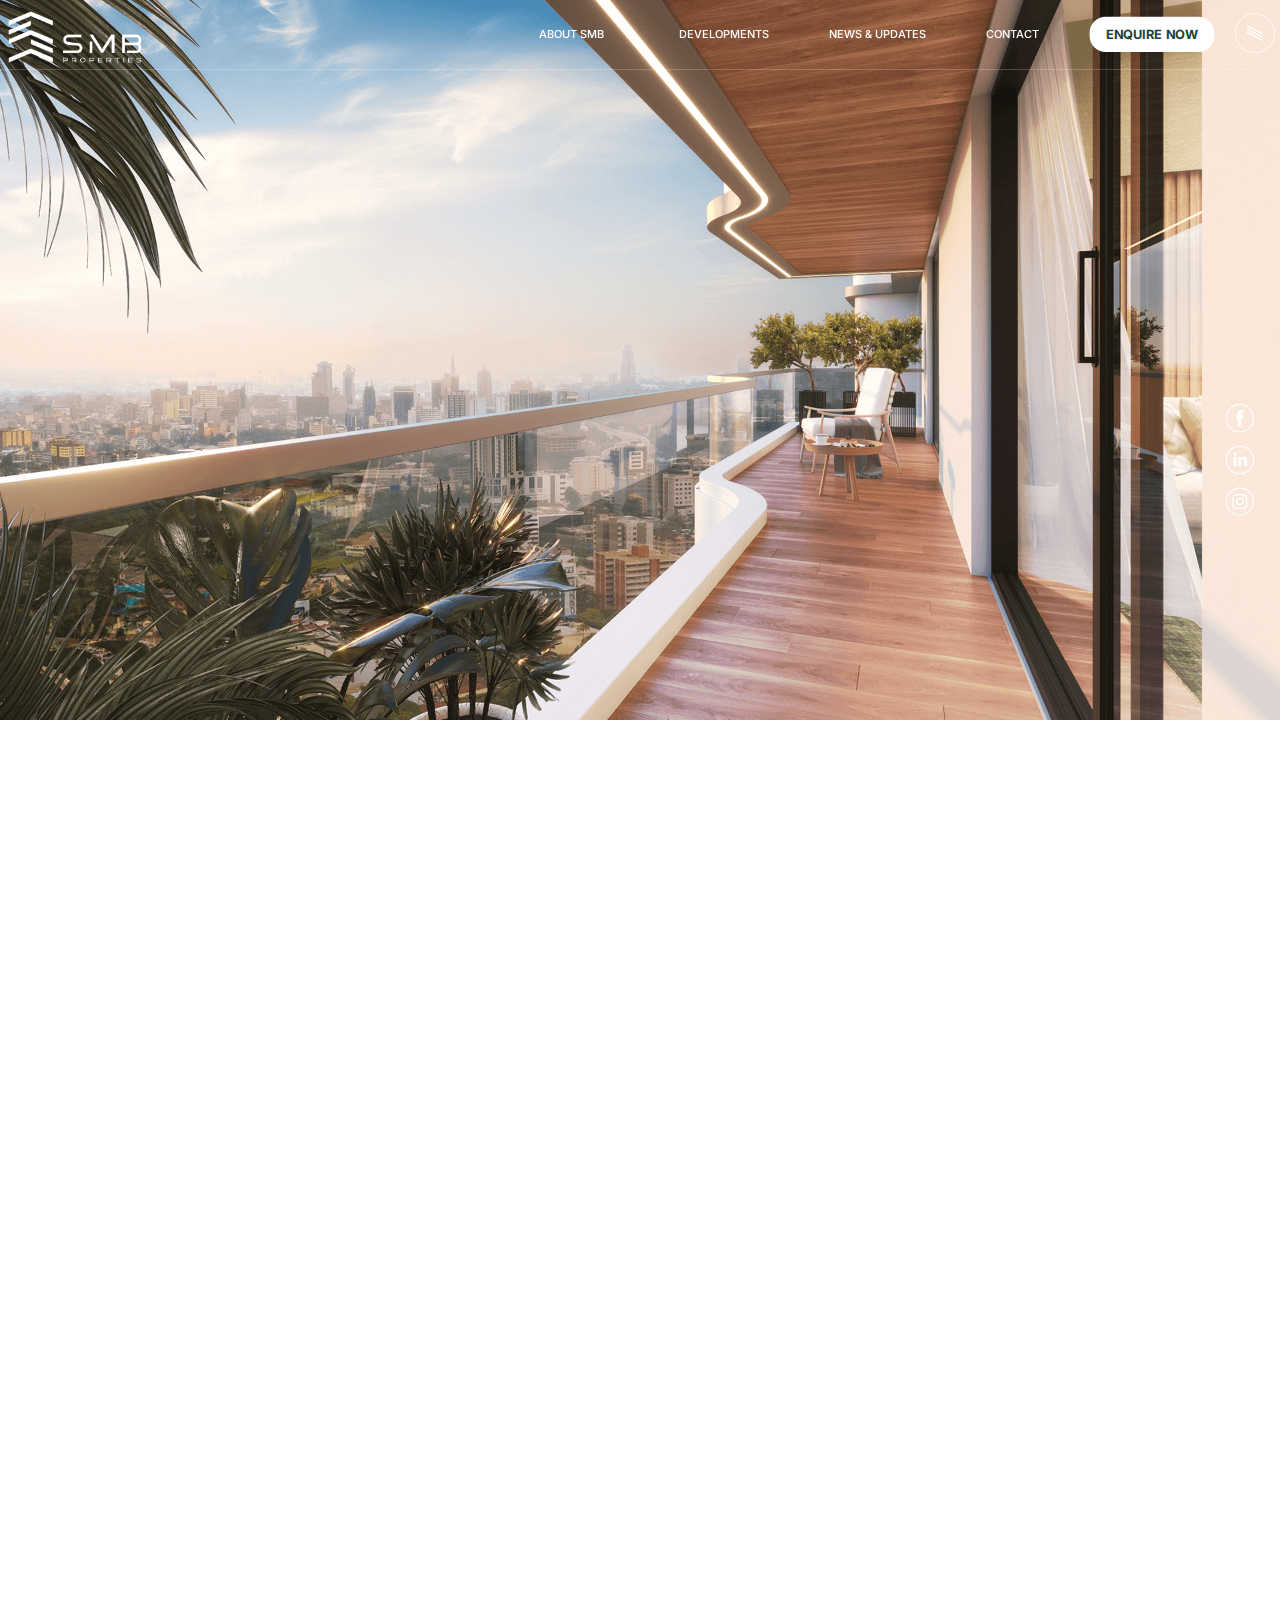
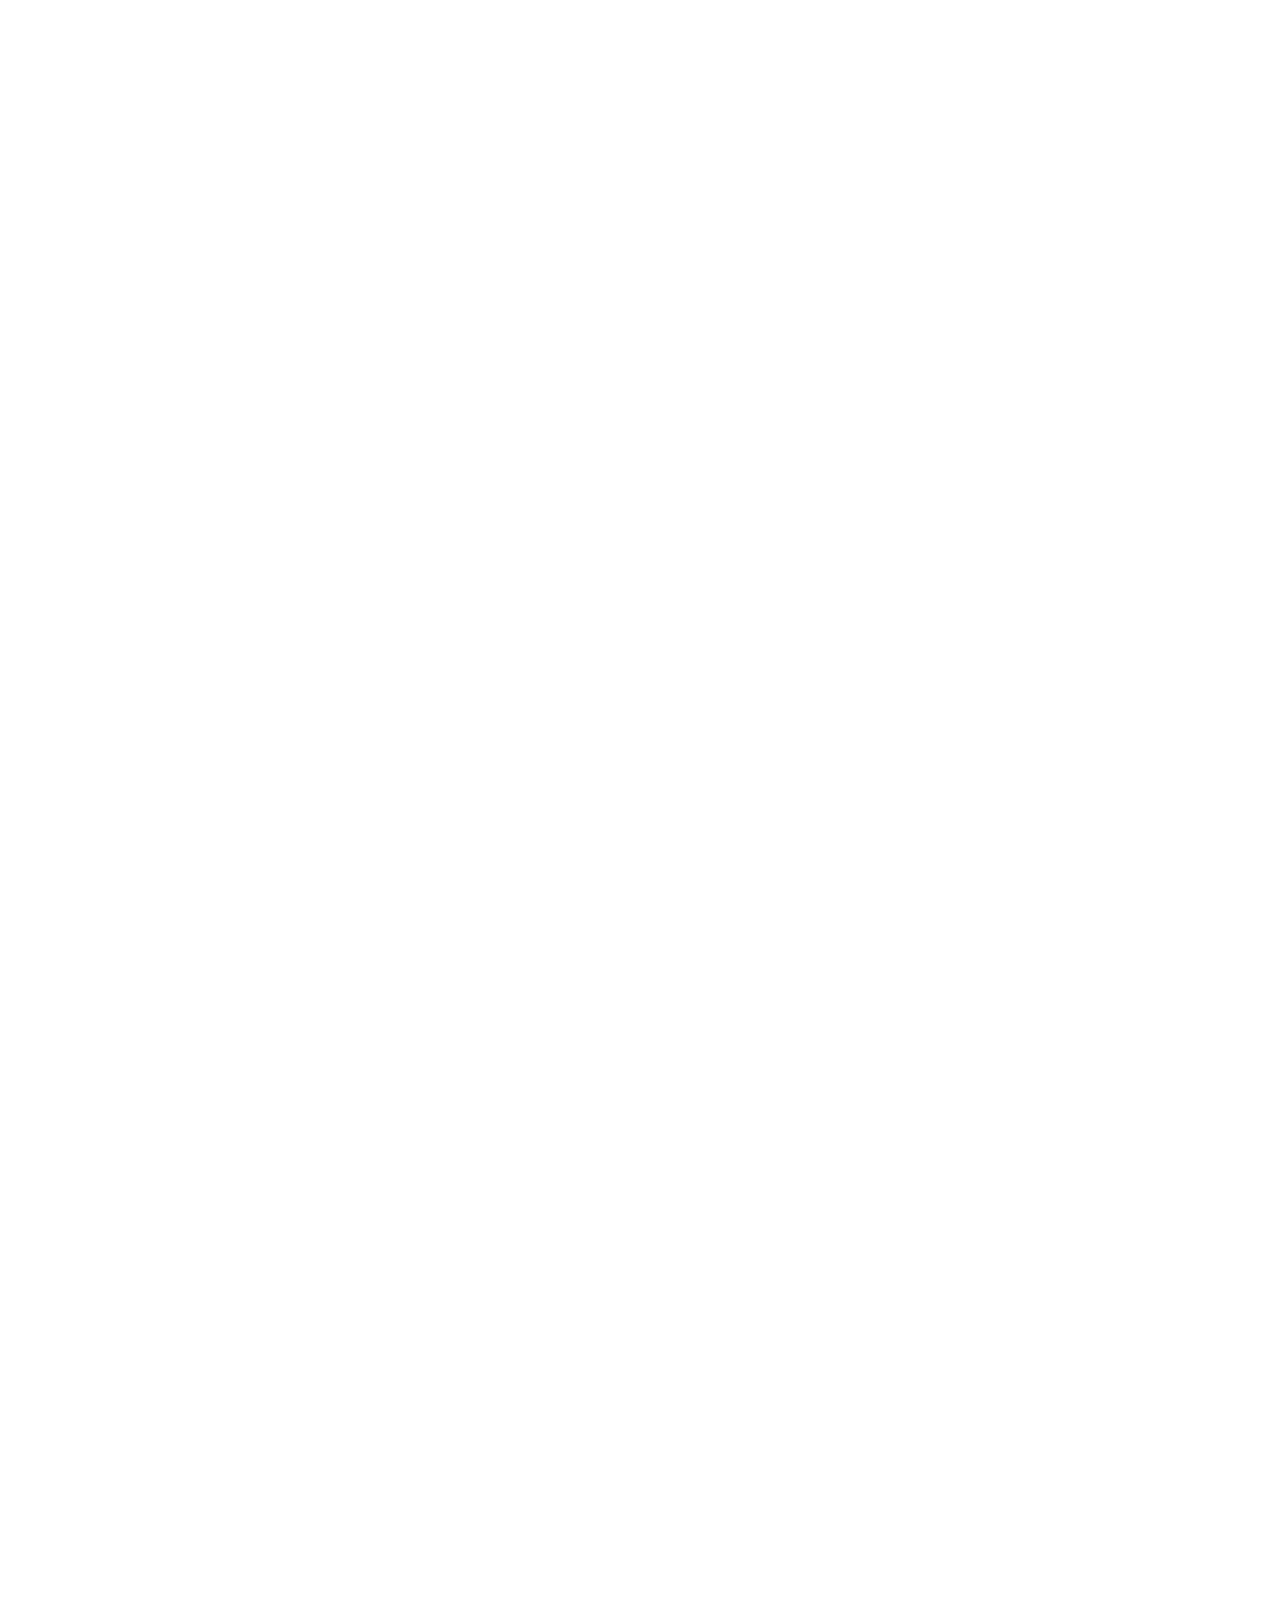
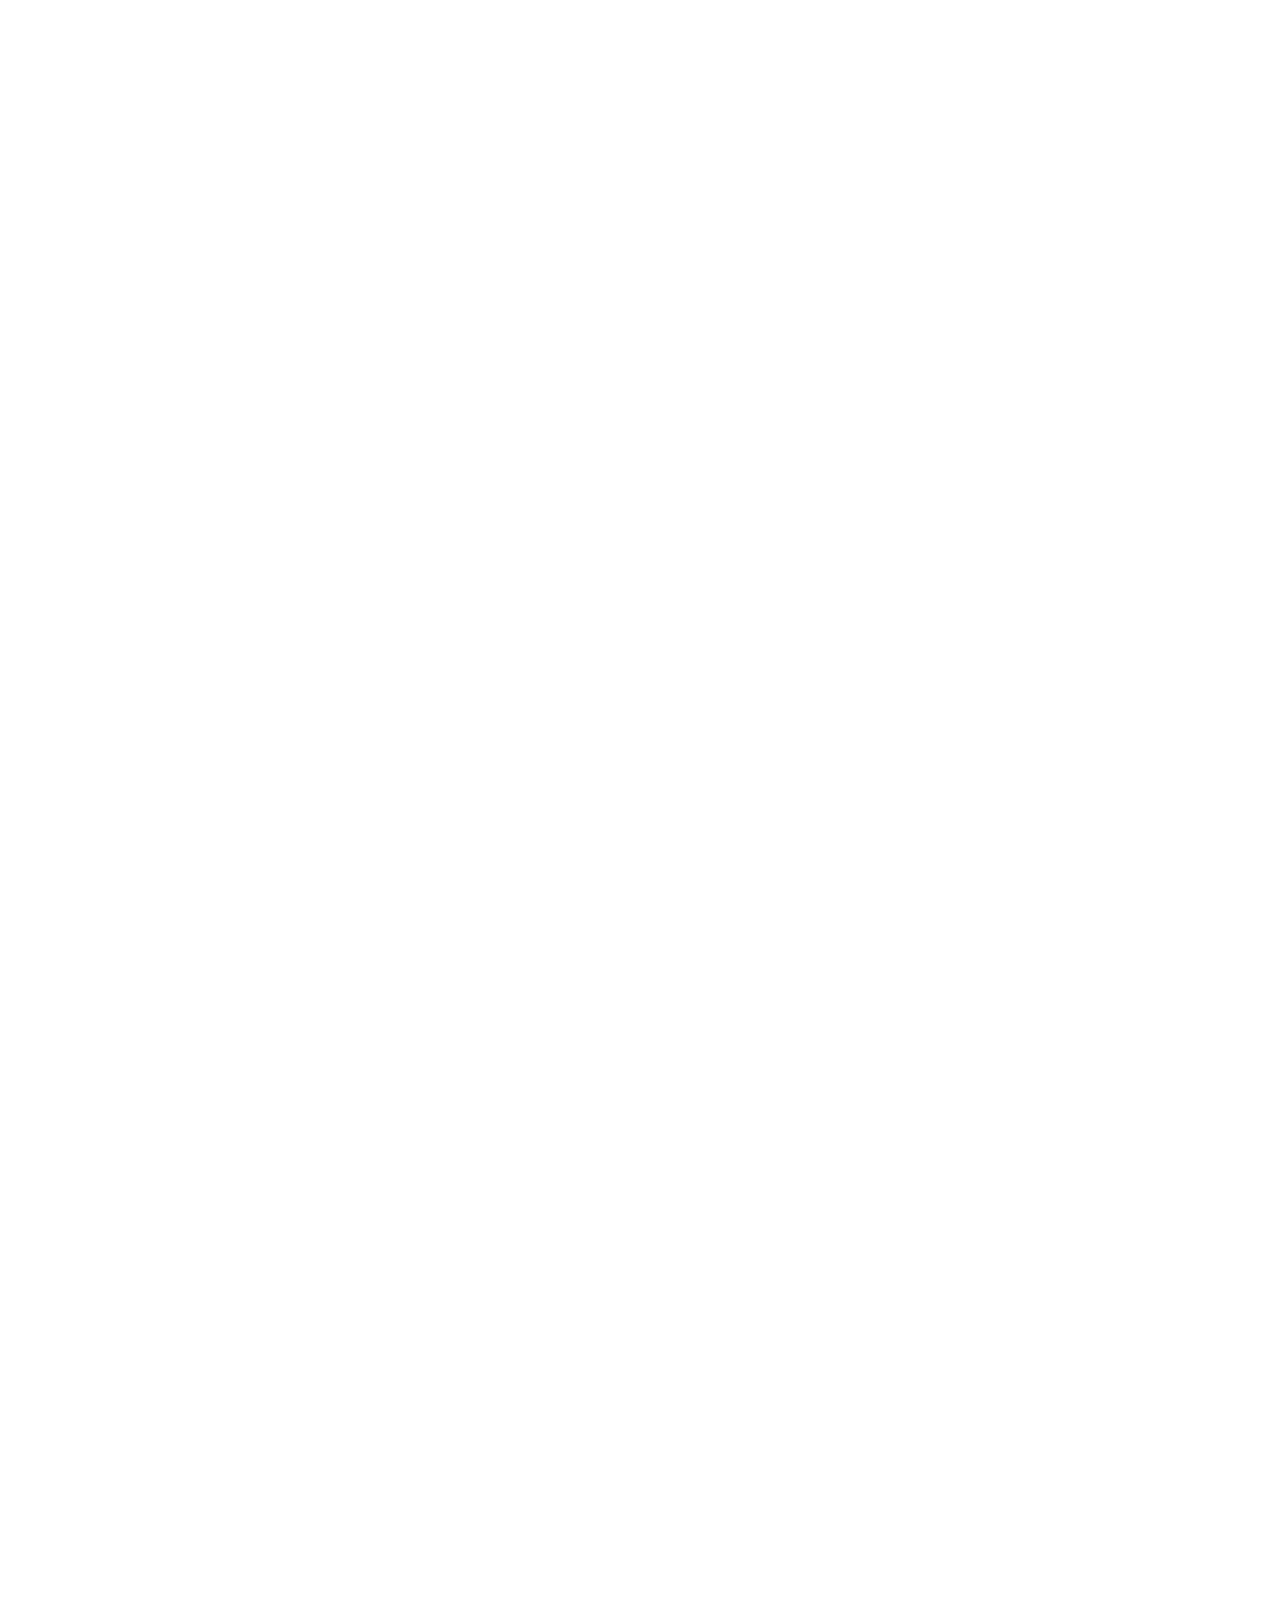
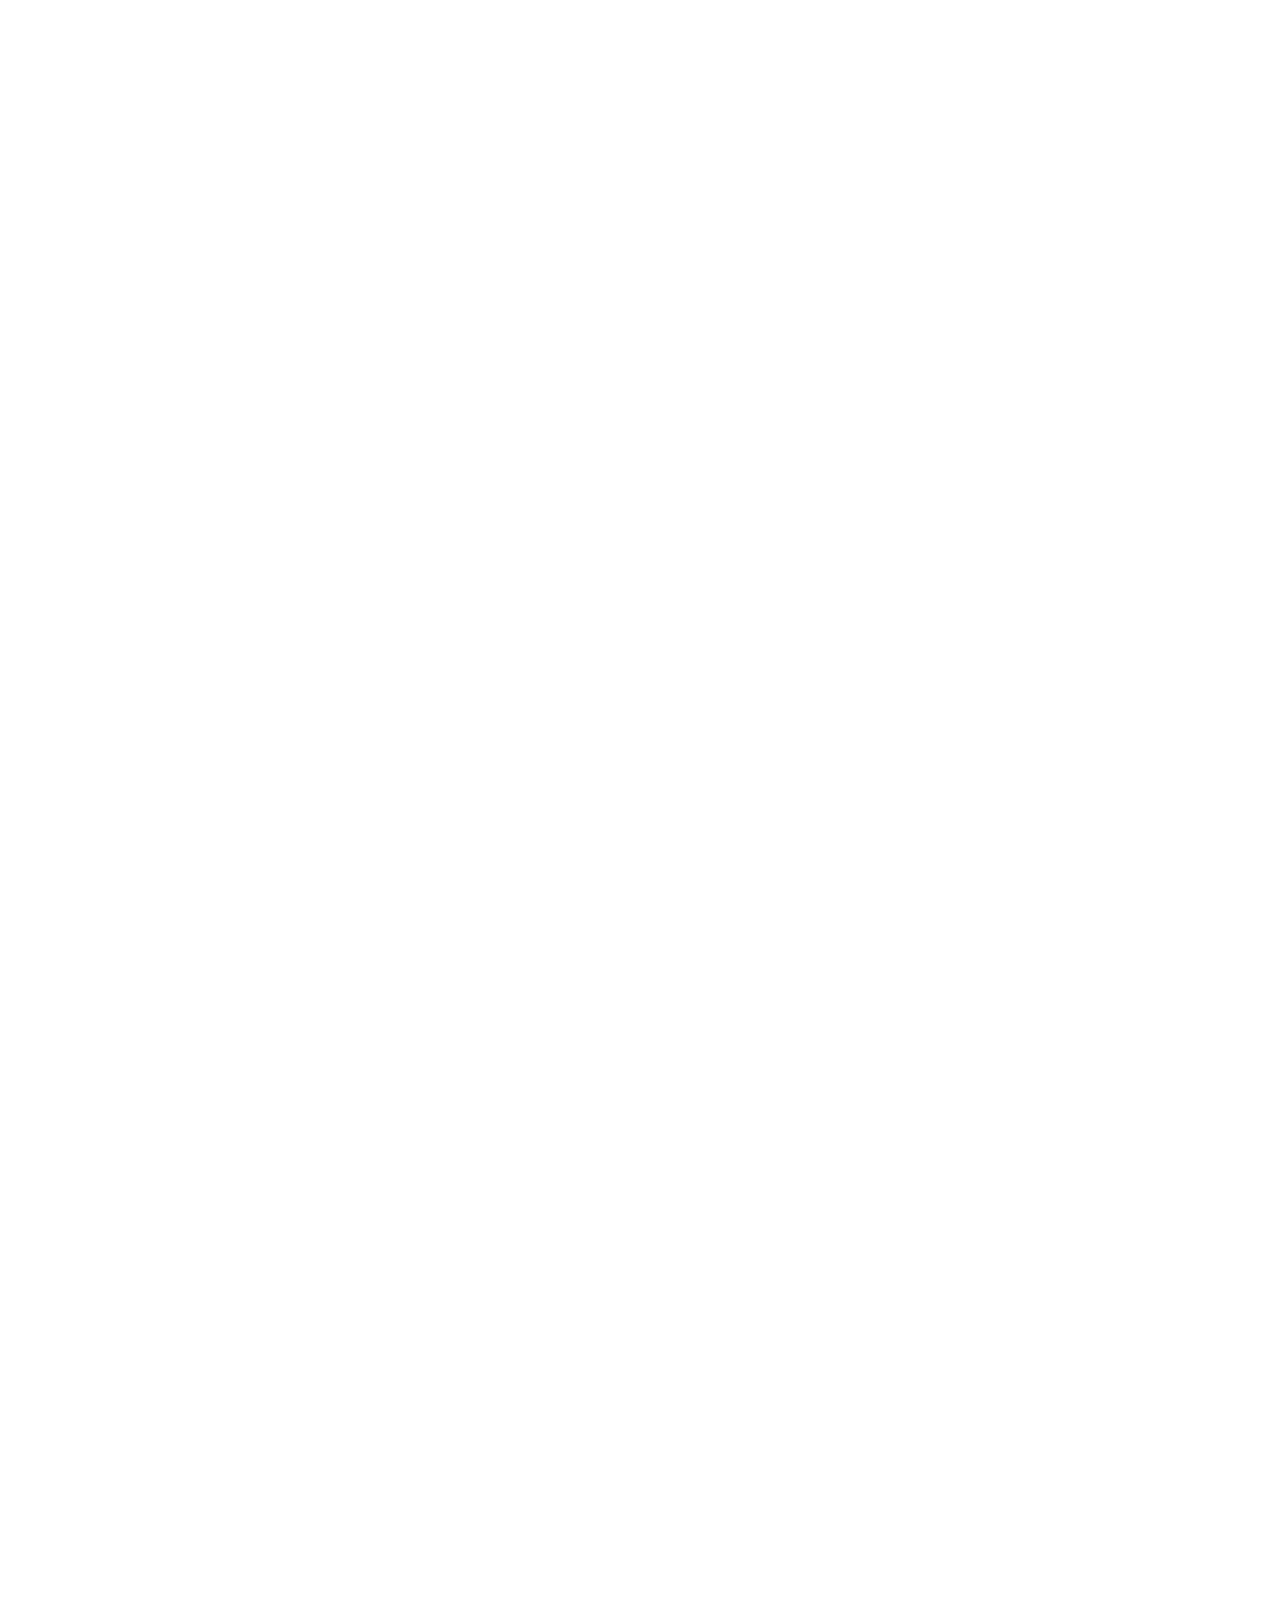
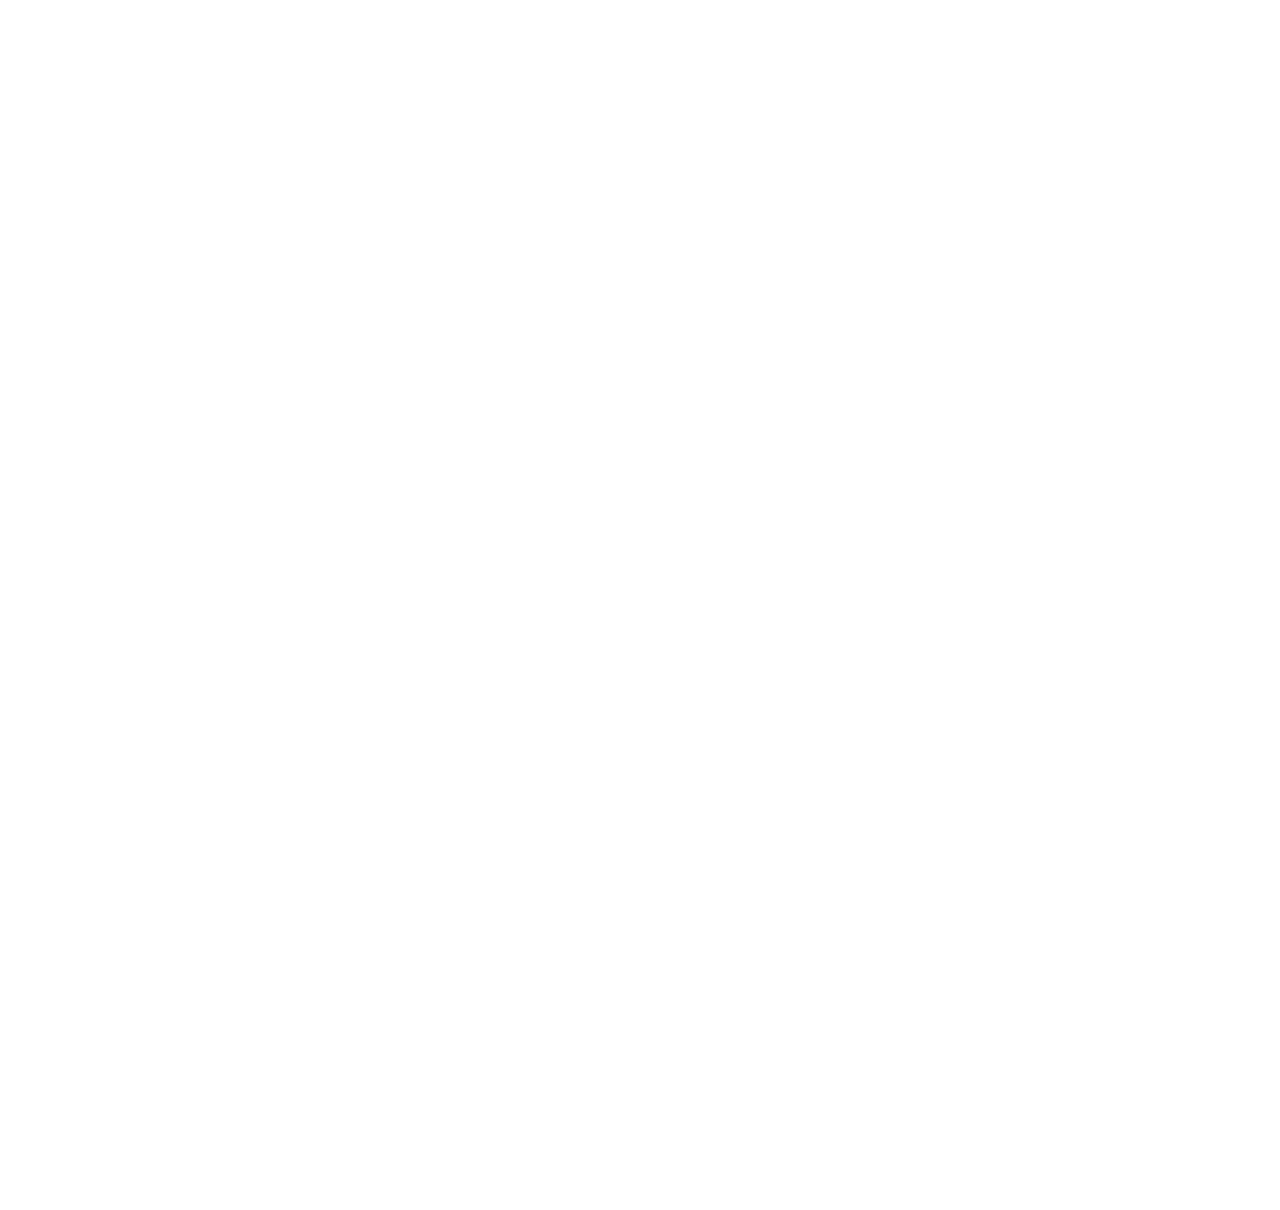
<file: lemirage.html>
<!DOCTYPE html><html lang="en"><head>
	<meta charset="utf-8">
	<link rel="icon" type="image/x-icon" href="images/logo/fav.png">
	<meta name="viewport" content="width=device-width, initial-scale=1.0, maximum-scale=1.0, user-scalable=no">
	<title>Luxury Apartments in Nairobi | Le Mirage By SMB Properties</title>
	<meta name="description" content="Experience Le Mirage by SMB Properties - luxury furnished apartments in Westlands, Nairobi. Spacious layouts, premium finishes, amenities, and city-view living">
	<meta name="keywords" content="Le Mirage, luxury apartments Nairobi, furnished apartments Westlands, serviced apartments Nairobi, Westlands apartments, premium residences Nairobi,Furnished apartments in Nairobi ,SMB Properties">
	<meta name="author" content="SMB Properties">
    <meta property="og:title" content="Furnished Apartments in Westlands Nairobi | Le Mirage By SMB Properties">
    <meta property="og:site_name" content="SMB Properties">
    <meta property="og:url" content="https://www.smb.ke/lemirage">
    <meta property="og:description" content="Discover Le Mirage in Westlands, Nairobi—designer furnished apartments by SMB Properties with premium finishes, modern amenities, secure parking, and sweeping city views.">
    <meta property="og:type" content="website">
    <meta property="og:image" content="images/logo/fav.png">
    <meta name="twitter:card" content="summary_large_image">
    <meta name="twitter:title" content="Le Mirage | Luxury Furnished Apartments in Westlands, Nairobi">
    <meta name="twitter:url" content="https://www.smb.ke/lemirage">
    <meta name="twitter:description" content="Le Mirage by SMB Properties offers luxury furnished apartments in Westlands, Nairobi—spacious layouts, contemporary design, top amenities, and a prime address.">
    <meta name="twitter:image" content="index.html/images/logo/logo-footer.png">
    <meta name="robots" content="index, follow">
<link rel="canonical" href="https://www.smb.ke/lemirage">	
<link rel="shortcut icon" href="images/logo/fav.png" type="image/x-icon">
    <link rel="icon" href="images/logo/fav.png" type="image/x-icon">	
	<!-- Bootstrap core CSS -->
	<link href="css/bootstrap.min.css" rel="stylesheet">
	<link href="css/animate.css" rel="stylesheet">
	<!-- <link href="css/aos.css" rel="stylesheet"> -->
	<link href="css/swiper-bundle.min.css" rel="stylesheet">
	<link href="css/splitting.css" rel="stylesheet">
	<link href="css/splitting-cells.css" rel="stylesheet">
	<link href="css/style.css" rel="stylesheet">
	<link href="css/form.css" rel="stylesheet">
	<link rel="stylesheet" href="css/header.css">
	<link href="css/jquery.fancybox.min.css" rel="stylesheet">
	<link href="css/responsive.css" rel="stylesheet">


<!-- Google tag (gtag.js) -->
<script async src="https://www.googletagmanager.com/gtag/js?id=G-N3WYN4NED4"></script>
<script>
  window.dataLayer = window.dataLayer || [];
  function gtag(){dataLayer.push(arguments);}
  gtag('js', new Date());

  gtag('config', 'G-N3WYN4NED4');
</script>

<!-- Organization -->
<script type="application/ld+json">
{
  "@context": "https://schema.org",
  "@type": "Organization",
  "name": "SMB Properties",
  "url": "https://www.smb.ke/",
  "logo": "https://www.smb.ke/images/logo/fav.png",
  "sameAs": [
    "https://www.facebook.com/smb.properties",
    "https://www.instagram.com/smb.properties",
    "https://www.linkedin.com/company/smb-properties-ke/"
  ]
}
</script>

<!-- WebSite -->
<script type="application/ld+json">
{
  "@context": "https://schema.org",
  "@type": "WebSite",
  "name": "SMB Properties",
  "url": "https://www.smb.ke/",
  "inLanguage": "en",
  "potentialAction": {
    "@type": "SearchAction",
    "target": "https://www.smb.ke/search?q={query}",
    "query-input": "required name=query"
  }
}
</script>

<!-- WebPage + Breadcrumbs for Le Mirage -->
<script type="application/ld+json">
{
  "@context": "https://schema.org",
  "@graph": [
    {
      "@type": "WebPage",
      "@id": "https://www.smb.ke/lemirage",
      "url": "https://www.smb.ke/lemirage",
      "name": "Luxury Apartments in Nairobi | Le Mirage By SMB Properties",
      "description": "Experience Le Mirage by SMB Properties—luxury furnished apartments in Westlands, Nairobi with spacious layouts, premium finishes, modern amenities, secure parking and skyline views.",
      "isPartOf": {
        "@type": "WebSite",
        "@id": "https://www.smb.ke/#website"
      },
      "inLanguage": "en",
      "primaryImageOfPage": {
        "@type": "ImageObject",
        "url": "https://www.smb.ke/images/lemirage/lemirage_bnr.png"
      },
      "publisher": {
        "@type": "Organization",
        "name": "SMB Properties",
        "logo": {
          "@type": "ImageObject",
          "url": "https://www.smb.ke/images/logo/fav.png"
        }
      }
    },
    {
      "@type": "BreadcrumbList",
      "itemListElement": [
        {
          "@type": "ListItem",
          "position": 1,
          "name": "Home",
          "item": "https://www.smb.ke/"
        },
        {
          "@type": "ListItem",
          "position": 2,
          "name": "Developments",
          "item": "https://www.smb.ke/projects"
        },
        {
          "@type": "ListItem",
          "position": 3,
          "name": "Le Mirage",
          "item": "https://www.smb.ke/lemirage"
        }
      ]
    }
  ]
}
</script>

<!-- ApartmentComplex (Project) -->
<script type="application/ld+json">
{
  "@context": "https://schema.org",
  "@type": "ApartmentComplex",
  "name": "Le Mirage",
  "url": "https://www.smb.ke/lemirage",
  "brand": {
    "@type": "Brand",
    "name": "CityBlue Hotels"
  },
  "description": "Le Mirage is a premium branded residence in Westlands, Nairobi by SMB Properties in partnership with CityBlue Hotels. 1–4 bedroom luxury apartments with hotel-style finishes, panoramic city views, and 22+ lifestyle amenities.",
  "image": [
    "https://www.smb.ke/images/lemirage/main.png",
    "https://www.smb.ke/images/lemirage/gal_1.png",
    "https://www.smb.ke/images/lemirage/gal_2.png",
    "https://www.smb.ke/images/lemirage/gal_3.png",
    "https://www.smb.ke/images/lemirage/gal_4.png"
  ],
  "address": {
    "@type": "PostalAddress",
    "addressLocality": "Westlands",
    "addressRegion": "Nairobi",
    "addressCountry": "KE"
  },
  "containedInPlace": {
    "@type": "Place",
    "name": "Westlands, Nairobi"
  },
  "amenityFeature": [
    {"@type":"LocationFeatureSpecification","name":"Heated rooftop infinity pool","value":true},
    {"@type":"LocationFeatureSpecification","name":"Rooftop garden lounge","value":true},
    {"@type":"LocationFeatureSpecification","name":"6 high-speed elevators","value":true},
    {"@type":"LocationFeatureSpecification","name":"Multi-level parking","value":true},
    {"@type":"LocationFeatureSpecification","name":"Automatic power backup","value":true},
    {"@type":"LocationFeatureSpecification","name":"Theatre room","value":true},
    {"@type":"LocationFeatureSpecification","name":"Luxurious spa room","value":true},
    {"@type":"LocationFeatureSpecification","name":"Games arena","value":true},
    {"@type":"LocationFeatureSpecification","name":"Electric fence boundary","value":true},
    {"@type":"LocationFeatureSpecification","name":"Fire fighting system","value":true},
    {"@type":"LocationFeatureSpecification","name":"Fully fitted gym","value":true},
    {"@type":"LocationFeatureSpecification","name":"On-site restaurant","value":true},
    {"@type":"LocationFeatureSpecification","name":"Access control & CCTV","value":true}
  ],
  "tourBookingPage": "https://www.smb.ke/lemirage#ssvModal",
  "offers": {
    "@type": "Offer",
    "url": "https://www.smb.ke/lemirage",
    "priceSpecification": {
      "@type": "PriceSpecification",
      "priceCurrency": "KES"
    },
    "availability": "https://schema.org/PreOrder",
    "itemOffered": {
      "@type": "ApartmentComplex",
      "name": "Le Mirage Residences"
    }
  },
  "hasPart": {
    "@type": "OfferCatalog",
    "name": "Le Mirage Floor Plans",
    "itemListElement": [
      {
        "@type": "Offer",
        "name": "1 BHK Apartment",
        "description": "Super Built-up 967 sq. ft.",
        "itemOffered": {
          "@type": "Apartment",
          "numberOfRooms": 2,
          "floorSize": {
            "@type": "QuantitativeValue",
            "value": 967,
            "unitCode": "FTK"
          }
        },
        "url": "https://www.smb.ke/lemirage#overview"
      },
      {
        "@type": "Offer",
        "name": "2 BHK Apartment",
        "description": "Super Built-up 1627 sq. ft.",
        "itemOffered": {
          "@type": "Apartment",
          "numberOfRooms": 3,
          "floorSize": {
            "@type": "QuantitativeValue",
            "value": 1627,
            "unitCode": "FTK"
          }
        },
        "url": "https://www.smb.ke/lemirage#overview"
      },
      {
        "@type": "Offer",
        "name": "3 BHK Apartment",
        "description": "Super Built-up 2515 sq. ft.",
        "itemOffered": {
          "@type": "Apartment",
          "numberOfRooms": 4,
          "floorSize": {
            "@type": "QuantitativeValue",
            "value": 2515,
            "unitCode": "FTK"
          }
        },
        "url": "https://www.smb.ke/lemirage#overview"
      },
      {
        "@type": "Offer",
        "name": "4 BHK Apartment",
        "description": "Premium 4-bedroom residences",
        "itemOffered": {
          "@type": "Apartment",
          "numberOfRooms": 5
        },
        "url": "https://www.smb.ke/lemirage#overview"
      }
    ]
  },
  "sameAs": [
    "https://www.facebook.com/smb.properties",
    "https://www.instagram.com/smb.properties",
    "https://www.linkedin.com/company/smb-properties-ke/"
  ]
}
</script>


</head>

<body>
	
<div class="megamenu"> </div>
	<section id="header">
	<div class="common-container">
		<div class="headerlinksection">
			<div class="smb-logo">
				<a href="https://smb.ke/"><img src="images/logo/smbw.png" alt=""></a>
			</div>
			<div class="headerright">
				<ul class="headerlink">

					<li href="javascript:void(0);" class="" rel="#about-dropdown"> <a href="about"><span>About SMB </span></a>
						
					</li>
					<li href="javascript:void(0);" class="" rel="#projects-dropdown"> <a href="projects"><span>Developments </span></a>
						
						
					</li>
					<li> <a href="blogs">News & Updates</a> </li>
					<li href="javascript:void(0);" class="hasDropdown" rel="#contact-dropdown"> <a href="contact"><span>Contact </span></a>
						
					</li>
				</ul>

				<div class="enquirebt formClosed"><a href="javascript:;" id="modalbx">Enquire now</a></div>


				<!-- <div class="enquirebt"><a href="javascript:;" type="button" id="modalbx">Enquire now</a></div> -->

				<div class="ham">
					<a href="javascript:;" id="menu"><img src="images/ham.svg" alt=""></a>
				</div>

			</div>
		</div>
	</div>
</section>




	<div class="viewport">
		<section id="banner" class="innerBanner">
			<div class="swiper bannerslider">
				<div class="swiper-wrapper">
					<div class="swiper-slide">
						<picture>
							<source srcset="images/lemirage/lemirage_bnr_mob.png" media="screen and (max-width: 481px)" type="image/webp">
							<source srcset="images/lemirage/lemirage_bnr.png" media="screen" type="image/webp">
							<source srcset="images/lemirage/lemirage_bnr_mob.png" media="screen and (max-width: 481px)">
							<source srcset="images/residential0123-bnr.jpg" media="screen"> <img srcset="images/residential0123-bnr.jpg" alt="" width="100%"> </picture>
					</div>
				</div>
				<div class="swiper-pagination"></div>
			</div>
			<div class="common-container">
				<div class="bannersocial wow fade-in-bottom" data-wow-duration="1s" data-wow-delay="0.3s">
					<a href="https://www.facebook.com/smb.properties" target="_blank">
						<svg width="40" height="40" viewBox="0 0 40 40" fill="none" xmlns="http://www.w3.org/2000/svg">
							<g clip-path="url(#clip0_1_1810)">
								<path d="M38.81 19.78C38.81 9.27002 30.29 0.75 19.78 0.75C9.27002 0.75 0.75 9.27002 0.75 19.78C0.75 30.29 9.27002 38.81 19.78 38.81C30.29 38.81 38.81 30.29 38.81 19.78Z" stroke="white" stroke-width="1.5" stroke-miterlimit="10"></path>
								<path d="M16.88 31.2398H21.51V19.6398H24.79L25.14 15.7498H21.56V13.5398C21.56 12.6298 21.74 12.2598 22.63 12.2598H25.14V8.25977H21.93C18.48 8.25977 16.93 9.77976 16.93 12.6898V15.7798H14.52V19.7198H16.93L16.88 31.2398Z" fill="white"></path> </g>
							<defs>
								<clipPath id="clip0_1_1810">
									<rect width="39.56" height="39.56" fill="white"></rect> </clipPath>
							</defs>
						</svg>
					</a>
					<a href="https://www.linkedin.com/company/smb-properties-ke/" target="_blank">
						<svg width="40" height="40" viewBox="0 0 40 40" fill="none" xmlns="http://www.w3.org/2000/svg">
							<g clip-path="url(#clip0_1_1800)">
								<path d="M38.81 19.78C38.81 9.27002 30.29 0.75 19.78 0.75C9.27002 0.75 0.75 9.27002 0.75 19.78C0.75 30.29 9.27002 38.81 19.78 38.81C30.29 38.81 38.81 30.29 38.81 19.78Z" stroke="white" stroke-width="1.5" stroke-miterlimit="10"></path>
								<path d="M15.09 15.54H11.15V28.26H15.09V15.54Z" fill="white"></path>
								<path d="M13.1 13.8698C13.5656 13.8738 14.0219 13.7393 14.411 13.4835C14.8001 13.2277 15.1044 12.8621 15.2853 12.4331C15.4662 12.004 15.5156 11.5309 15.4272 11.0738C15.3388 10.6166 15.1166 10.196 14.7888 9.86534C14.4609 9.53468 14.0423 9.30887 13.5859 9.21656C13.1295 9.12425 12.6559 9.16961 12.2254 9.34687C11.7948 9.52414 11.4266 9.82531 11.1675 10.2122C10.9084 10.5991 10.77 11.0542 10.77 11.5198C10.7687 11.8271 10.8279 12.1317 10.9443 12.4161C11.0607 12.7005 11.2319 12.9592 11.4483 13.1774C11.6646 13.3956 11.9219 13.5691 12.2053 13.6879C12.4887 13.8067 12.7927 13.8685 13.1 13.8698Z" fill="white"></path>
								<path d="M21.39 21.5799C21.39 19.7899 22.21 18.7299 23.79 18.7299C25.37 18.7299 25.93 19.7299 25.93 21.5799V28.2599H29.9V20.2099C29.9 16.7999 27.97 15.1499 25.27 15.1499C24.5044 15.1382 23.7489 15.3256 23.0775 15.6938C22.4061 16.0619 21.8418 16.5981 21.44 17.2499V15.5399H17.66V28.2599H21.44L21.39 21.5799Z" fill="white"></path> </g>
							<defs>
								<clipPath id="clip0_1_1800">
									<rect width="39.56" height="39.56" fill="white"></rect> </clipPath>
							</defs>
						</svg>
					</a>
					<a href="https://www.instagram.com/smb.properties" target="_blank">
						<svg width="40" height="40" viewBox="0 0 40 40" fill="none" xmlns="http://www.w3.org/2000/svg">
							<g clip-path="url(#clip0_1_1805)">
								<path d="M19.78 38.8101C14.7409 38.8101 9.90816 36.8083 6.34497 33.2451C2.78178 29.6819 0.779999 24.8492 0.779999 19.8101C0.779999 14.7709 2.78178 9.93821 6.34497 6.37502C9.90816 2.81182 14.7409 0.810059 19.78 0.810059C24.8191 0.810059 29.6518 2.81182 33.215 6.37502C36.7782 9.93821 38.78 14.7709 38.78 19.8101C38.78 24.8492 36.7782 29.6819 33.215 33.2451C29.6518 36.8083 24.8191 38.8101 19.78 38.8101Z" stroke="white" stroke-width="1.5" stroke-miterlimit="10"></path>
								<path d="M19.78 11.2399C22.57 11.2399 22.9 11.2399 24 11.2999C24.659 11.3109 25.3114 11.4326 25.93 11.6599C26.3831 11.8272 26.7931 12.0937 27.13 12.4399C27.4806 12.7731 27.7478 13.1842 27.91 13.6399C28.147 14.2592 28.269 14.9167 28.27 15.5799C28.32 16.6799 28.33 17.0099 28.33 19.7999C28.33 22.5899 28.33 22.9099 28.27 24.0099C28.269 24.6731 28.147 25.3305 27.91 25.9499C27.7478 26.4056 27.4806 26.8167 27.13 27.1499C26.7931 27.4961 26.3831 27.7626 25.93 27.9299C25.3114 28.1572 24.659 28.2789 24 28.2899C22.9 28.3399 22.57 28.3499 19.78 28.3499C16.99 28.3499 16.66 28.3499 15.56 28.2899C14.901 28.2789 14.2486 28.1572 13.63 27.9299C13.1769 27.7626 12.7668 27.4961 12.43 27.1499C12.0827 26.8139 11.8161 26.4036 11.65 25.9499C11.413 25.3305 11.291 24.6731 11.29 24.0099C11.24 22.9099 11.23 22.5799 11.23 19.7999C11.23 17.0199 11.23 16.6799 11.29 15.5799C11.291 14.9167 11.413 14.2592 11.65 13.6399C11.8161 13.1861 12.0827 12.7758 12.43 12.4399C12.7668 12.0937 13.1769 11.8272 13.63 11.6599C14.2486 11.4326 14.901 11.3109 15.56 11.2999C16.66 11.2999 16.99 11.2399 19.78 11.2399ZM19.78 9.35986C16.95 9.35986 16.59 9.35986 15.48 9.41986C14.6148 9.4368 13.759 9.60256 12.95 9.90987C12.2604 10.1715 11.6325 10.5731 11.1059 11.0895C10.5792 11.6058 10.1652 12.2256 9.88998 12.9099C9.59145 13.7209 9.42928 14.5758 9.41 15.4399C9.36 16.5599 9.35001 16.9099 9.35001 19.7499C9.35001 22.5899 9.35 22.9399 9.41 24.0499C9.42928 24.9139 9.59145 25.7688 9.88998 26.5799C10.1547 27.2768 10.5675 27.9081 11.1 28.4299C11.6197 28.9626 12.2517 29.3725 12.95 29.6299C13.759 29.9372 14.6148 30.1029 15.48 30.1199C16.59 30.1699 16.95 30.1799 19.78 30.1799C22.61 30.1799 22.97 30.1799 24.08 30.1199C24.9483 30.1017 25.8072 29.936 26.62 29.6299C27.3147 29.3712 27.9432 28.9613 28.46 28.4299C28.9925 27.9081 29.4053 27.2768 29.67 26.5799C29.9685 25.7688 30.1307 24.9139 30.15 24.0499C30.2 22.9399 30.21 22.5799 30.21 19.7499C30.21 16.9199 30.21 16.5599 30.15 15.4399C30.1307 14.5758 29.9685 13.7209 29.67 12.9099C29.3943 12.2275 28.9813 11.6091 28.4566 11.093C27.932 10.5769 27.3068 10.1742 26.62 9.90987C25.8072 9.60372 24.9483 9.43802 24.08 9.41986C22.97 9.41986 22.61 9.35986 19.78 9.35986Z" fill="white"></path>
								<path d="M19.78 14.4199C18.7199 14.4199 17.6836 14.7343 16.8021 15.3233C15.9207 15.9122 15.2337 16.7493 14.828 17.7287C14.4223 18.7082 14.3162 19.7859 14.523 20.8256C14.7298 21.8653 15.2403 22.8204 15.9899 23.57C16.7395 24.3196 17.6946 24.8301 18.7343 25.0369C19.774 25.2438 20.8518 25.1376 21.8312 24.7319C22.8106 24.3262 23.6477 23.6392 24.2367 22.7578C24.8256 21.8763 25.14 20.84 25.14 19.7799C25.14 19.076 25.0014 18.379 24.732 17.7287C24.4626 17.0784 24.0678 16.4876 23.5701 15.9898C23.0724 15.4921 22.4815 15.0973 21.8312 14.8279C21.1809 14.5586 20.4839 14.4199 19.78 14.4199ZM19.78 23.2499C19.0913 23.2499 18.4181 23.0456 17.8456 22.6627C17.2731 22.2799 16.8271 21.7358 16.564 21.0993C16.3009 20.4629 16.2325 19.7627 16.3676 19.0873C16.5027 18.412 16.8351 17.792 17.3228 17.3057C17.8105 16.8194 18.4315 16.4887 19.1072 16.3556C19.7829 16.2224 20.483 16.2928 21.1187 16.5577C21.7544 16.8226 22.2972 17.2702 22.6784 17.8438C23.0596 18.4174 23.262 19.0912 23.26 19.7799C23.26 20.2365 23.1699 20.6885 22.9949 21.1102C22.8199 21.5318 22.5634 21.9148 22.2401 22.2371C21.9168 22.5595 21.5331 22.8149 21.111 22.9887C20.6888 23.1625 20.2365 23.2512 19.78 23.2499Z" fill="white"></path>
								<path d="M26.6 14.24C26.598 14.4868 26.523 14.7274 26.3845 14.9317C26.246 15.1359 26.0501 15.2946 25.8215 15.3877C25.5929 15.4807 25.3419 15.5041 25.1001 15.4547C24.8583 15.4054 24.6365 15.2855 24.4627 15.1103C24.2888 14.9351 24.1708 14.7124 24.1233 14.4702C24.0759 14.228 24.1012 13.9772 24.1961 13.7493C24.291 13.5215 24.4513 13.3269 24.6566 13.19C24.8619 13.053 25.1032 12.98 25.35 12.98C25.515 12.98 25.6784 13.0126 25.8307 13.0761C25.983 13.1395 26.1212 13.2325 26.2374 13.3496C26.3536 13.4668 26.4455 13.6057 26.5077 13.7585C26.57 13.9114 26.6013 14.075 26.6 14.24Z" fill="white"></path> </g>
							<defs>
								<clipPath id="clip0_1_1805">
									<rect width="39.56" height="39.56" fill="white"></rect> </clipPath>
							</defs>
						</svg>
					</a>
					
				</div>
				<div class="scrollD wow fade-in-bottom" data-wow-duration="1s" data-wow-delay="0.4s"><img src="images/scroll.svg" alt=""></div>
				<!-- <div class="bnrslide ">
					<div class="wow Clipy-Square-Up" data-wow-duration="1s" data-wow-delay="0.5s"><img src="images/lemirage/logo.png" class="img-fluid"></div>
				</div> -->
			</div>
		</section>
		<!-- <section id="banner-info">
      <div class="common-container">

        <div class="info">
          <img src="images/loc.svg" alt="" class="img-fluid"><span>Location:</span>Balewadi, Pune
        </div>

        <div class="info">
          <img src="images/typology.svg" alt="" class="img-fluid"> <span>Typology:</span>3 BHK I 4 BHK
        </div>

        <div class="info">
          <img src="images/price.svg" alt="" class="img-fluid"> <span>Price:</span> ₹1.79 CR* Onwards
        </div>

        <div class="info">
          <img src="images/possession.svg" alt="" class="img-fluid"><span> Possession:</span>Under Construction
        </div>

      </div>
    </section> -->
		<section id="banner-info">
			<div class="common-container">
				<div class="row">
					<div class="col-6 col-md-3 bi-box">
						<div class="bi-content"> <img src="images/loc.svg" alt="" class="img-fluid"><span>Location : </span>Westlands, Nairobi </div>
					</div>
					<div class="col-6 col-md-3 bi-box">
						<div class="bi-content"> <img src="images/typology.svg" alt="" class="img-fluid"> <span>Typology : </span>1, 2, 3 & 4 BHK</div>
					</div>
					<div class="col-6 col-md-3 bi-box">
						<div class="bi-content"> <img src="images/price.svg" alt="" class="img-fluid"> <span>Price : </span> On Request </div>
					</div>
					<div class="col-6 col-md-3 bi-box">
						<div class="bi-content"> <img src="images/possession.svg" alt="" class="img-fluid"><span> Possession : </span>In Development</div>
					</div>
				</div>
			</div>
		</section>
		<section id="overview">
			<div class="common-container">
				<div class="grey-vet wow fade-in-bottom" data-wow-duration="1s" data-wow-offset="150" data-wow-delay="0.2s"><img src="images/grey-vector.svg" alt=""></div>
				<div class="row d-flex align-items-center">
					<div class="col-md-5 wow fade-in-bottom pos-rel" data-wow-duration="1s" data-wow-offset="150" data-wow-delay="0.2s"> 
                        <img src="images/lemirage/main.png" alt="" class="img-fluid"> 
                        <div class="pos-abs prinr">Artist’s Impression</div>
                    </div>
					<div class="col-md-7">
						<div class="txt">
							<div class="bigtitle text-uppercase blue-1" data-splitting="">Overview</div>
							<div class="sub-head wow fade-in-bottom" data-wow-duration="1s" data-wow-offset="150" data-wow-delay="0.4s">Le Mirage Residences by CityBlue
								<br> </div>
							<div class="info wow fade-in-bottom" data-wow-duration="1s" data-wow-offset="150" data-wow-delay="0.5s">
								Le Mirage is a premium branded residence in Westlands, Nairobi, developed in partnership with CityBlue Hotels. Offering 1 to 4-bedroom apartments, it blends contemporary architecture with world-class hospitality features. The residences are meticulously crafted with hotel-style finishes, spacious layouts, and panoramic city views, ideal for modern urban living. With more than 22 lifestyle amenities spread across a dedicated 52,000 sq. ft. space, Le Mirage sets a new benchmark for luxury and convenience in the heart of the city.
							</div>
						</div>
					</div>
				</div>
				<div class="overviewbox">
					<div class="row justify-content-center">
						<div class="col-md-3 wow fade-in-bottom" data-wow-duration="1s" data-wow-offset="150" data-wow-delay="0.2s">
							<div class="numbox">
								<div class="info">
									<div class="num">1 BHK</div>
									<div class="txt">Super Built Up
										<br>967  Sq. ft</div>
								</div>
							</div>
						</div>
						<div class="col-md-3 wow fade-in-bottom" data-wow-duration="1s" data-wow-offset="150" data-wow-delay="0.5s">
							<div class="numbox">
								<div class="info">
									<div class="num">2 BHK</div>
									<div class="txt">Super Built Up
										<br>1627 Sq. ft</div>
								</div>
							</div>
						</div>
						<div class="col-md-3 wow fade-in-bottom" data-wow-duration="1s" data-wow-offset="150" data-wow-delay="0.7s">
							<div class="numbox">
								<div class="info">
									<div class="num">3 BHK </div>
									<div class="txt">Super Built Up
										<br>2515 Sq. ft</div>
								</div>
							</div>
						</div>
					</div>
					<div class="text-center mt-2">
						<div class="CommonBt"><span class="slants-cor"><a type="button" data-bs-toggle="modal" data-bs-target="#myModal">Enquire Now</a></span></div>
					</div>
				</div>
			</div>
		</section>
		<section id="key">
			<div class="common-container">
				<div class="bigtitle text-uppercase blue-1 mb-4" data-splitting="">Key Benefits</div>
				<div class="row g-5">
					<div class="col-md-7 wow fade-in-bottom" data-wow-duration="1s" data-wow-offset="150" data-wow-delay="0.2s">
						<div class="keyBenefitsBox keybenefitpix1 pos-rel"> 
                            <img src="images/lemirage/1.png" alt="" class="img-fluid">
                            <div class="pos-abs">Artist’s Impression</div>
                         </div>
						<p>
							Experience the elegance and assurance of living in a globally recognized branded residence. CityBlue Hotels brings hospitality-inspired service, interior design finesse, and premium finishes to every apartment.
						</p>
					</div>
					<div class="col-md-5 wow fade-in-bottom" data-wow-duration="1s" data-wow-offset="150" data-wow-delay="0.4s">
						<div class="keyBenefitsBox keybenefitpix2 pos-rel"> 
                            <img src="images/lemirage/2.png" alt="" class="img-fluid"> 
                            <div class="pos-abs">Artist’s Impression</div>
                        </div>
						<p>Whether you're seeking an upscale home or a high-yield rental asset, Le Mirage’s prime location, brand affiliation, and superior amenities make it a compelling long-term value proposition.</p>
					</div>
					<div class="col-md-5 wow fade-in-bottom" data-wow-duration="1s" data-wow-offset="150" data-wow-delay="0.6s">
						<div class="keyBenefitsBox nagative-space-top keybenefitpix6 pos-rel">
                            <img src="images/lemirage/3.png" alt="" class="img-fluid">
                            <div class="pos-abs">Artist’s Impression</div>
                         </div>
						<p>Designed for memorable moments, invite friends or family to relax in the rooftop garden lounge, a perfect setting for intimate gatherings or evening conversations under the stars.</p>
					</div>
					<div class="col-md-7 imgtop wow fade-in-bottom" data-wow-duration="1s" data-wow-offset="150" data-wow-delay="0.7s">
						<div class="keyBenefitsBox keybenefitpix1 pos-rel">
                             <img src="images/lemirage/4.png" alt="" class="img-fluid">
                             <div class="pos-abs">Artist’s Impression</div>
                             </div>
						<p>An elevated sanctuary in the sky, unwind in the heated rooftop infinity pool or enjoy quiet sunsets over Nairobi’s skyline from your private balcony.</p>
					</div>
				</div>
			</div>
		</section>
		
		<section id="amenities" class="icons">
			<div class="common-container">
				<div class="bigtitle text-uppercase" data-splitting="">Amenities </div>
				<div class="row">
					<div class="col-md-3 wow fade-in-bottom" data-wow-duration="1s" data-wow-offset="150" data-wow-delay="0.2s">
						<div class="amenitibox">
							<div class="row d-flex align-items-center">
								<div class="col-md-4 col-3"><img src="images/icon/elevator.png" alt="" class="img-fluid"></div>
								<div class="col-md-8 col-8">
									<p>6 high speed elevator</p>
								</div>
							</div>
						</div>
					</div>
					<div class="col-md-3 wow fade-in-bottom" data-wow-duration="1s" data-wow-offset="150" data-wow-delay="0.3s">
						<div class="amenitibox">
							<div class="row d-flex align-items-center">
								<div class="col-md-4 col-3"><img src="images/icon/parking.png" alt="" class="img-fluid"></div>
								<div class="col-md-8 col-8">
									<p>Multi level parkings</p>
								</div>
							</div>
						</div>
					</div>
					<div class="col-md-3 wow fade-in-bottom" data-wow-duration="1s" data-wow-offset="150" data-wow-delay="0.4s">
						<div class="amenitibox">
							<div class="row d-flex align-items-center">
								<div class="col-md-4 col-3"><img src="images/icon/energy-storage.png" alt="" class="img-fluid"></div>
								<div class="col-md-8 col-8">
									<p>Automatic power back up</p>
								</div>
							</div>
						</div>
					</div>
					<div class="col-md-3 wow fade-in-bottom" data-wow-duration="1s" data-wow-offset="150" data-wow-delay="0.5s">
						<div class="amenitibox">
							<div class="row d-flex align-items-center">
								<div class="col-md-4 col-3"><img src="images/icon/watching-a-movie.png" alt="" class="img-fluid"></div>
								<div class="col-md-8 col-8">
									<p>Theatre room</p>
								</div>
							</div>
						</div>
					</div>
					<div class="col-md-3 wow fade-in-bottom" data-wow-duration="1s" data-wow-offset="150" data-wow-delay="0.6s">
						<div class="amenitibox">
							<div class="row d-flex align-items-center">
								<div class="col-md-4 col-3"><img src="images/icon/facial-massage.png" alt="" class="img-fluid"></div>
								<div class="col-md-8 col-8">
									<p>Luxurious spa room</p>
								</div>
							</div>
						</div>
					</div>
					<div class="col-md-3 wow fade-in-bottom" data-wow-duration="1s" data-wow-offset="150" data-wow-delay="0.7s">
						<div class="amenitibox">
							<div class="row d-flex align-items-center">
								<div class="col-md-4 col-3"><img src="images/icon/football-field.png" alt="" class="img-fluid"></div>
								<div class="col-md-8 col-8">
									<p>Games arena</p>
								</div>
							</div>
						</div>
					</div>
					<div class="col-md-3 wow fade-in-bottom" data-wow-duration="1s" data-wow-offset="150" data-wow-delay="0.8s">
						<div class="amenitibox">
							<div class="row d-flex align-items-center">
								<div class="col-md-4 col-3"><img src="images/icon/electric-fence.png" alt="" class="img-fluid"></div>
								<div class="col-md-8 col-8">
									<p>Electric fence boundary</p>
								</div>
							</div>
						</div>
					</div>
					<div class="col-md-3 wow fade-in-bottom" data-wow-duration="1s" data-wow-offset="150" data-wow-delay="0.9s">
						<div class="amenitibox">
							<div class="row d-flex align-items-center">
								<div class="col-md-4 col-3"><img src="images/icon/fire-alarm.png" alt="" class="img-fluid"></div>
								<div class="col-md-8 col-8">
									<p>Fire fighting system</p>
								</div>
							</div>
						</div>
					</div>
				</div>
				<div class="moreamenities">
					<div class="row">
						<div class="col-md-3">
							<div class="amenitibox">
								<div class="row d-flex align-items-center">
									<div class="col-md-4 col-3"><img src="images/icon/weights.png" alt="" class="img-fluid"></div>
									<div class="col-md-8 col-8">
										<p>Fully fitted gym</p>
									</div>
								</div>
							</div>
						</div>
						<div class="col-md-3">
							<div class="amenitibox">
								<div class="row d-flex align-items-center">
									<div class="col-md-4 col-3"><img src="images/icon/table-etiquette.png" alt="" class="img-fluid"></div>
									<div class="col-md-8 col-8">
										<p>Restaurant</p>
									</div>
								</div>
							</div>
						</div>
						<div class="col-md-3">
							<div class="amenitibox">
								<div class="row d-flex align-items-center">
									<div class="col-md-4 col-3"><img src="images/icon/cctv.png" alt="" class="img-fluid"></div>
									<div class="col-md-8 col-8">
										<p>Access control & cctv</p>
									</div>
								</div>
							</div>
						</div>
						
					</div>
				</div>
				<div class="text-center mt-5">
					<div class="CommonBt"> <span class="slants-cor"><a href="javascript:;" class="moreless-button">Show ALL AMENITIES </a></span> </div>
		</div></div></section>
		<section id="gallery">
			<div class="common-container mb-5">
				<div class="bigtitle text-uppercase blue-1" data-splitting="">Gallery </div>
			</div>
			<div class="swiper gallerySwiper">
				<div class="swiper-wrapper">
					<div class="swiper-slide wow fade-in-bottom" data-wow-duration="1s" data-wow-offset="150" data-wow-delay="0.2s">
						<div class="galleryBox pos-rel">
							<a href="images/lemirage/gal_1.png" data-fancybox="GalleryPix">
                                <img src="images/lemirage/gal_1.png" width="100%" alt="">
                                <div class="pos-abs">Artist’s Impression</div>
                            </a>
						</div>
					</div>
					<div class="swiper-slide wow fade-in-bottom" data-wow-duration="1s" data-wow-offset="150" data-wow-delay="0.3s">
						<div class="galleryBox pos-rel">
							<a href="images/lemirage/gal_2.png" data-fancybox="GalleryPix">
                                <img src="images/lemirage/gal_2.png" width="100%" alt="">
                                <div class="pos-abs">Artist’s Impression</div>
                            </a>
						</div>
					</div>
					<div class="swiper-slide wow fade-in-bottom" data-wow-duration="1s" data-wow-offset="150" data-wow-delay="0.4s">
						<div class="galleryBox pos-rel">
							<a href="images/lemirage/gal_3.png" data-fancybox="GalleryPix">
                                <img src="images/lemirage/gal_3.png" width="100%" alt="">
                                <div class="pos-abs">Artist’s Impression</div>
                            </a>
						</div>
					</div>
					<div class="swiper-slide wow fade-in-bottom" data-wow-duration="1s" data-wow-offset="150" data-wow-delay="0.5s">
						<div class="galleryBox pos-rel">
							<a href="images/lemirage/gal_4.png" data-fancybox="GalleryPix">
                                <img src="images/lemirage/gal_4.png" width="100%" alt="">
                                <div class="pos-abs">Artist’s Impression</div>
                            </a>
						</div>
					</div>
					<div class="swiper-slide wow fade-in-bottom" data-wow-duration="1s" data-wow-offset="150" data-wow-delay="0.6s">
						<div class="galleryBox pos-rel">
							<a href="images/lemirage/gal_5.png" data-fancybox="GalleryPix">
                                <img src="images/lemirage/gal_5.png" width="100%" alt="">
                                <div class="pos-abs">Artist’s Impression</div>
                            </a>
						</div>
					</div>
					<div class="swiper-slide wow fade-in-bottom" data-wow-duration="1s" data-wow-offset="150" data-wow-delay="0.1s">
						<div class="galleryBox pos-rel">
							<a href="images/lemirage/gal_6.png" data-fancybox="GalleryPix">
                                <img src="images/lemirage/gal_6.png" width="100%" alt="">
                                <div class="pos-abs">Artist’s Impression</div>
                            </a>
						</div>
					</div>
					<div class="swiper-slide wow fade-in-bottom" data-wow-duration="1s" data-wow-offset="150" data-wow-delay="0.1s">
						<div class="galleryBox pos-rel">
							<a href="images/lemirage/gal_7.png" data-fancybox="GalleryPix">
                                <img src="images/lemirage/gal_7.png" width="100%" alt="">
                                <div class="pos-abs">Artist’s Impression</div>
                            </a>
						</div>
					</div>
					<div class="swiper-slide wow fade-in-bottom" data-wow-duration="1s" data-wow-offset="150" data-wow-delay="0.1s">
						<div class="galleryBox pos-rel">
							<a href="images/lemirage/gal_8.png" data-fancybox="GalleryPix">
                                <img src="images/lemirage/gal_8.png" width="100%" alt="">
                                <div class="pos-abs">Artist’s Impression</div>
                            </a>
						</div>
					</div>
				</div>
				<div class="swiper-button-next gallerySwiper-button-next"><img src="images/gallery-next.svg" alt=""></div>
				<div class="swiper-button-prev gallerySwiper-button-prev"><img src="images/gallery-prev.svg" alt=""></div>
				<div class="swiper-pagination gallery-pagi"></div>
			</div>
		</section>
		<section id="City">
			<div class="common-container">
				<div class="bigtitle text-uppercase blue-1" data-splitting="">In the Pulse <br>of the City</div>
				<div class="row mt-5">
					<div class="col-md-4 wow fade-in-bottom" data-wow-duration="1s" data-wow-offset="150" data-wow-delay="0.2s">
						<div class="accordion" id="DoorStepAcc">
							
							<div class="accordion-item">
								<h2 class="accordion-header" id="headingTwo2">
								<button type="button" class="accordion-button collapsed" data-bs-toggle="collapse" data-bs-target="#collapseTwo2">Healthcare</button>
								</h2>
								<div id="collapseTwo2" class="accordion-collapse collapse" data-bs-parent="#DoorStepAcc">
									<div class="card-body">
										<table width="100%" border="0" cellspacing="0" cellpadding="0">
											<tbody>
												<tr>
													<td align="left" valign="top">JALARAM HOSPITAL </td>
												</tr>
												<tr>
													<td align="left" valign="top">MP SHAH HOSPITAL </td>
												</tr>
												<tr>
													<td align="left" valign="top">THE AGA KHAN HOSPITAL</td>
												</tr>
											</tbody>
										</table>
									</div>
								</div>
							</div>
							<div class="accordion-item">
								<h2 class="accordion-header" id="headingThree3">
								<button type="button" class="accordion-button collapsed" data-bs-toggle="collapse" data-bs-target="#collapseThree3">Education</button>
								</h2>
								<div id="collapseThree3" class="accordion-collapse collapse" data-bs-parent="#DoorStepAcc">
									<div class="card-body">
										<table width="100%" border="0" cellspacing="0" cellpadding="0">
											<tbody>
												<tr>
													<td align="left" valign="top">OSHWAL COLLEGE</td>
													<!-- <td align="right" valign="top">8 Mins</td> -->
												</tr>
											</tbody>
										</table>
									</div>
								</div>
							</div>
							<div class="accordion-item">
								<h2 class="accordion-header" id="headingFive5">
								<button type="button" class="accordion-button collapsed" data-bs-toggle="collapse" data-bs-target="#collapseFive5">Shopping </button>
								</h2>
								<div id="collapseFive5" class="accordion-collapse collapse" data-bs-parent="#DoorStepAcc">
									<div class="card-body">
										<table width="100%" border="0" cellspacing="0" cellpadding="0">
											<tbody>
												<tr>
													<td align="left" valign="top">WESTGATE MALL</td>
												</tr>
												<tr>
													<td align="left" valign="top">SARIT CENTER</td>
												</tr>
											</tbody>
										</table>
									</div>
								</div>
							</div>
							</div>
					</div>
					<div class="col-md-8 wow fade-in-bottom" data-wow-duration="1s" data-wow-offset="150" data-wow-delay="0.4s">
						<div class="doorstepmap">
							<!-- <img src="images/doorstep-map.jpg" width="100%" alt=""> -->
							<iframe src="https://www.google.com/maps/embed?pb=!1m18!1m12!1m3!1d8168955.855450221!2d27.621320075000014!3d-1.3271881000000048!2m3!1f0!2f0!3f0!3m2!1i1024!2i768!4f13.1!3m3!1m2!1s0x184013887d234aab%3A0x32f553fa84f383b4!2sSMB%20Properties%20(Mombasa%20Office)!5e0!3m2!1sen!2sin!4v1754329581984!5m2!1sen!2sin" width="100%" height="450" style="border:0;" allowfullscreen="" loading="lazy" referrerpolicy="no-referrer-when-downgrade"></iframe>
						</div>
					</div>
				</div>
			</div>
		</section>
			<section id="resources">
			<div class="common-container">
				<div class="bigtitle blue-1 text-uppercase text-center" data-splitting="">Resources</div>
				<div class="row justify-content-center mt50">
					<div class="col-lg-3 col-md-3 col-12 wow fade-in-bottom" data-wow-duration="1s" data-wow-offset="150" data-wow-delay="0.2s">
						<div class="resourcesBox"> <img src="images/bookicon.svg" alt="">
							<h2>Brochure</h2>
							<div class="CommonBt"> <span class="slants-cor">
                  <!-- <a href="pdf/ANP Universe - Brochure.PDF" target="_blank">DOWNLOAD</a> -->
                  <a type="button" class="downloadPDF" link="Brochure" pdf="le-mirage-cat.pdf" data-bs-toggle="modal" data-bs-target="#brochure_download">DOWNLOAD</a>
                </span> </div>
						</div>
					</div>
					<div class="col-lg-3 col-md-3 col-12 wow fade-in-bottom" data-wow-duration="1s" data-wow-offset="150" data-wow-delay="0.4s">
						<div class="resourcesBox"> <img src="images/flooricon.svg" alt="">
							<h2>Floor Plan</h2>
							<div class="CommonBt"> <span class="slants-cor">
						<a type="button" class="downloadPDF" link="Floor Plan" pdf="le-mirage-floor-plan.pdf" data-bs-toggle="modal" data-bs-target="#floorplan_download">DOWNLOAD</a>
						</span> </div>
						</div>
					</div>
					<div class="col-lg-3 col-md-3 col-12 wow fade-in-bottom" data-wow-duration="1s" data-wow-offset="150" data-wow-delay="0.4s">
						<div class="resourcesBox"> <img src="images/flooricon.svg" alt="">
							<h2>Price List</h2>
							<div class="CommonBt"> <span class="slants-cor">
						<a type="button" class="downloadPDF" link="Floor Plan" pdf="le-mirage-floor-plan.pdf" data-bs-toggle="modal" data-bs-target="#pricelist">DOWNLOAD</a>
						</span> </div>
						</div>
					</div>
					
				</div>
			</div>
		</section>
		<section id="ayr">
			<div class="common-container">
				<div class="bigtitle text-center blue-1" data-splitting="">ENQUIRE NOW</div>
				<p class="text-center fs24 wow fade-in-bottom" data-wow-duration="1s" data-wow-offset="150" data-wow-delay="0.4s">Our team will help you to choose the perfect location for the home
					<br> of your dream or you can look through the gallery of new residential
					<br> complexes by yourself</p>
				<div class="row justify-content-center mt-4 wow fade-in-bottom" data-wow-duration="1s" data-wow-offset="150" data-wow-delay="0.2s">
					
					<div class="col-lg-2 col-md-2 col-12">
						<div class="CommonBt"> <span class="slants-cor">
                <a type="button" data-bs-toggle="modal" data-bs-target="#ssvModal">schedule site visit</a>
              </span> </div>
					</div>
				</div>
			</div>
		</section>
		
		<section id="footer"><div class="common-container">
    
  </div>


  <hr>

  <div class="common-container">
    <div class="row g-0">

      <div class="col-lg-6 col-md-6 col-12 order-lg-1 order-md-1 order-0">
        <div class="sociallink">
          <a href="https://www.linkedin.com/company/smb-properties-ke/" target="_blank">LINKEDIN</a>
          <a href="https://www.instagram.com/smb.properties/" target="_blank">INSTAGRAM</a>
          
          <a href="https://www.facebook.com/smb.properties" target="_blank">FACEBOOK</a>
        </div>
      </div>

      <div class="col-lg-6 col-md-6 col-12 fo-r-bo">
        <div class="row g-0">

          <div class="col-lg-6 col-md-12 col-12">
            <div class="Copyright">
               <a href="privacy-policy" class="footerlinks">Privacy Policy</a> | <a href="disclaimer" class="footerlinks">Disclaimer </a> <br>
               © Copyright 2025 ANP Corp  
              </div>
          </div>

          <div class="col-lg-6 col-md-12 col-12">
            <div class="sitecredit">Website by <a href="http://digitalvibe.in/index.htm" target="_blank">Digitalvibe</a></div>
          </div>
        </div>
      </div>

    </div>



  </div>



  <style>
    .footerlinks{
      color:#fff;
    }
    .footerlinks:hover{
      color:#fff;
    }
  </style></section>
		</div>
		
				<div class="modal" id="ssvModal">
			<div class="modal-dialog modal-dialog-centered">
				<div class="modal-content">
					<!-- Modal Header -->
					<div class="modal-header">
						<h5 class="modal-title">SCHEDULE SITE VISIT </h5>
						<button type="button" class="btn-close" data-bs-dismiss="modal"></button>
					</div>
					<!-- Modal body -->
					<div class="modal-body">
						<form id="ssvenquireNow" method="post" data-ml-form="Schedule Site Visit Enquiries">
							<div class="form-group">
								<input type="text" class="form-control" placeholder="Name" id="ssv_enquire_name" name="ssv_enquire_name" data-ml-field="Name"> 
							</div>
							<div class="form-group">
								<input type="email" class="form-control" placeholder="Email id" id="ssv_enquire_email" name="ssv_enquire_email" data-ml-field="Email"> 
							</div>
							<div class="div form-group">
								<div class="contact d-flex">
									<div class="countryCodeBox">
										<div class="custom_dropdown_element">
											<div class="custom_dropdown_box">
												<div class="dropdown">											
													<select id="ssv_code" name="ssv_code" class="form-input" data-ml-field="Phone::1">
														<option value="+254">+254</option>
														<option value="+91">+91</option>
														<option value="+1">+1</option>
														<option value="+20">+20</option>
														<option value="+27">+27</option>
														<option value="+30">+30</option>
														<option value="+31">+31</option>
														<option value="+32">+32</option>
														<option value="+33">+33</option>
														<option value="+34">+34</option>
														<option value="+36">+36</option>
														<option value="+39">+39</option>
														<option value="+40">+40</option>
														<option value="+41">+41</option>
														<option value="+43">+43</option>
														<option value="+44">+44</option>
														<option value="+45">+45</option>
														<option value="+46">+46</option>
														<option value="+47">+47</option>
														<option value="+48">+48</option>
														<option value="+49">+49</option>
														<option value="+51">+51</option>
														<option value="+52">+52</option>
														<option value="+53">+53</option>
														<option value="+54">+54</option>
														<option value="+55">+55</option>
														<option value="+56">+56</option>
														<option value="+57">+57</option>
														<option value="+58">+58</option>
														<option value="+60">+60</option>
														<option value="+61">+61</option>
														<option value="+62">+62</option>
														<option value="+63">+63</option>
														<option value="+64">+64</option>
														<option value="+65">+65</option>
														<option value="+66">+66</option>
														<option value="+7">+7</option>
														<option value="+81">+81</option>
														<option value="+82">+82</option>
														<option value="+84">+84</option>
														<option value="+86">+86</option>
														<option value="+90">+90</option>
														<option value="+92">+92</option>
														<option value="+94">+94</option>
														<option value="+95">+95</option>
														<option value="+98">+98</option>
														<option value="+212">+212</option>
														<option value="+213">+213</option>
														<option value="+216">+216</option>
														<option value="+218">+218</option>
														<option value="+220">+220</option>
														<option value="+221">+221</option>
														<option value="+223">+223</option>
														<option value="+224">+224</option>
														<option value="+225">+225</option>
														<option value="+226">+226</option>
														<option value="+227">+227</option>
														<option value="+228">+228</option>
														<option value="+229">+229</option>
														<option value="+230">+230</option>
														<option value="+231">+231</option>
														<option value="+232">+232</option>
														<option value="+233">+233</option>
														<option value="+234">+234</option>
														<option value="+235">+235</option>
														<option value="+236">+236</option>
														<option value="+237">+237</option>
														<option value="+238">+238</option>
														<option value="+239">+239</option>
														<option value="+240">+240</option>
														<option value="+241">+241</option>
														<option value="+242">+242</option>
														<option value="+243">+243</option>
														<option value="+244">+244</option>
														<option value="+245">+245</option>
														<option value="+246">+246</option>
														<option value="+247">+247</option>
														<option value="+248">+248</option>
														<option value="+249">+249</option>
														<option value="+250">+250</option>
														<option value="+251">+251</option>
														<option value="+252">+252</option>
														<option value="+253">+253</option>
														<option value="+255">+255</option>
														<option value="+256">+256</option>
														<option value="+257">+257</option>
														<option value="+258">+258</option>
														<option value="+260">+260</option>
														<option value="+261">+261</option>
														<option value="+262">+262</option>
														<option value="+263">+263</option>
														<option value="+264">+264</option>
														<option value="+265">+265</option>
														<option value="+266">+266</option>
														<option value="+267">+267</option>
														<option value="+268">+268</option>
														<option value="+269">+269</option>
														<option value="+290">+290</option>
														<option value="+291">+291</option>
														<option value="+297">+297</option>
														<option value="+298">+298</option>
														<option value="+299">+299</option>
														<option value="+345">+345</option>
														<option value="+350">+350</option>
														<option value="+351">+351</option>
														<option value="+352">+352</option>
														<option value="+353">+353</option>
														<option value="+354">+354</option>
														<option value="+355">+355</option>
														<option value="+356">+356</option>
														<option value="+357">+357</option>
														<option value="+358">+358</option>
														<option value="+359">+359</option>
														<option value="+370">+370</option>
														<option value="+371">+371</option>
														<option value="+372">+372</option>
														<option value="+373">+373</option>
														<option value="+374">+374</option>
														<option value="+375">+375</option>
														<option value="+376">+376</option>
														<option value="+377">+377</option>
														<option value="+378">+378</option>
														<option value="+380">+380</option>
														<option value="+381">+381</option>
														<option value="+385">+385</option>
														<option value="+386">+386</option>
														<option value="+387">+387</option>
														<option value="+389">+389</option>
														<option value="+420">+420</option>
														<option value="+421">+421</option>
														<option value="+423">+423</option>
														<option value="+441">+441</option>
														<option value="+473">+473</option>
														<option value="+500">+500</option>
														<option value="+501">+501</option>
														<option value="+502">+502</option>
														<option value="+503">+503</option>
														<option value="+504">+504</option>
														<option value="+505">+505</option>
														<option value="+506">+506</option>
														<option value="+507">+507</option>
														<option value="+509">+509</option>
														<option value="+590">+590</option>
														<option value="+591">+591</option>
														<option value="+592">+592</option>
														<option value="+593">+593</option>
														<option value="+594">+594</option>
														<option value="+595">+595</option>
														<option value="+596">+596</option>
														<option value="+597">+597</option>
														<option value="+598">+598</option>
														<option value="+599">+599</option>
														<option value="+649">+649</option>
														<option value="+664">+664</option>
														<option value="+670">+670</option>
														<option value="+671">+671</option>
														<option value="+672">+672</option>
														<option value="+673">+673</option>
														<option value="+674">+674</option>
														<option value="+675">+675</option>
														<option value="+676">+676</option>
														<option value="+677">+677</option>
														<option value="+678">+678</option>
														<option value="+679">+679</option>
														<option value="+680">+680</option>
														<option value="+681">+681</option>
														<option value="+682">+682</option>
														<option value="+683">+683</option>
														<option value="+684">+684</option>
														<option value="+685">+685</option>
														<option value="+686">+686</option>
														<option value="+687">+687</option>
														<option value="+688">+688</option>
														<option value="+689">+689</option>
														<option value="+691">+691</option>
														<option value="+692">+692</option>
														<option value="+758">+758</option>
														<option value="+767">+767</option>
														<option value="+787">+787</option>
														<option value="+809">+809</option>
														<option value="+850">+850</option>
														<option value="+852">+852</option>
														<option value="+853">+853</option>
														<option value="+855">+855</option>
														<option value="+856">+856</option>
														<option value="+868">+868</option>
														<option value="+869">+869</option>
														<option value="+876">+876</option>
														<option value="+880">+880</option>
														<option value="+886">+886</option>
														<option value="+960">+960</option>
														<option value="+961">+961</option>
														<option value="+962">+962</option>
														<option value="+963">+963</option>
														<option value="+964">+964</option>
														<option value="+965">+965</option>
														<option value="+966">+966</option>
														<option value="+967">+967</option>
														<option value="+968">+968</option>
														<option value="+970">+970</option>
														<option value="+971">+971</option>
														<option value="+972">+972</option>
														<option value="+973">+973</option>
														<option value="+974">+974</option>
														<option value="+975">+975</option>
														<option value="+976">+976</option>
														<option value="+977">+977</option>
														<option value="+992">+992</option>
														<option value="+993">+993</option>
														<option value="+994">+994</option>
														<option value="+995">+995</option>
														<option value="+996">+996</option>
														<option value="+998">+998</option>
													</select>
												</div>
											</div>
										</div>
									</div>
									<input type="text" id="ssv_enquire_phoneNumber" name="ssv_enquire_phoneNumber" class="form-control" placeholder="Contact Number" data-ml-field="Phone::2"> 
								</div>
							</div>
							<div class="form-group">
								<textarea id="enquire_message" name="ssv_enquire_message" rows="4" cols="30" class="form-control" placeholder="Message" data-ml-field="Message"></textarea>
							</div>
							
							<input type="hidden" id="page" name="page" data-ml-field="Page" value="index.html/anp-autograph">
														<input type="hidden" id="Project" name="Project" data-ml-field="Project" value="ANP Autograph">
														<input type="hidden" id="IPAdresss" name="IPAdresss" data-ml-field="IPAdresss" value="185.93.230.17">
							<input class="btn SubmitBt subbtn" type="submit" value="SUBMIT">												
							<div class="form-group text-center">
								<br><span class="form-process"></span>
							</div> 
						</form>
					</div>
				</div>
			</div>
		</div> 
		
		
		<div class="modal" id="myModal">
			<div class="modal-dialog modal-dialog-centered">
				<div class="modal-content">
					<!-- Modal Header -->
					<div class="modal-header">
						<h5 class="modal-title">ENQUIRE NOW </h5>
						<button type="button" class="btn-close" data-bs-dismiss="modal"></button>
					</div>
					<!-- Modal body -->
					<div class="modal-body">
						<iframe
    src="https://app.visionarybizz.com/widget/form/TxJVxD4E8SpDsh0JaIc6"
    style="width:100%;height:100%;border:none;border-radius:3px"
    id="inline-TxJVxD4E8SpDsh0JaIc6" 
    data-layout="{'id':'INLINE'}"
    data-trigger-type="alwaysShow"
    data-trigger-value=""
    data-activation-type="alwaysActivated"
    data-activation-value=""
    data-deactivation-type="neverDeactivate"
    data-deactivation-value=""
    data-form-name="Enquire now Form "
    data-height="492"
    data-layout-iframe-id="inline-TxJVxD4E8SpDsh0JaIc6"
    data-form-id="TxJVxD4E8SpDsh0JaIc6"
    title="Enquire now Form "
        >
</iframe>
					</div>
				</div>
			</div>
		</div>
		
		
		<div class="modal" id="brochure_download">
			<div class="modal-dialog modal-dialog-centered">
				<div class="modal-content">
					<!-- Modal Header -->
					<div class="modal-header">
						<h5 class="modal-title">ENTER YOUR DETAILS TO DOWNLOAD </h5>
						<button type="button" class="btn-close" data-bs-dismiss="modal"></button>
					</div>
					<!-- Modal body -->
					<div class="modal-body">
						<iframe
							src="https://app.visionarybizz.com/widget/form/AkglVv4dPlIKWg20xsVz"
							style="width:100%;height:100%;border:none;border-radius:3px"
							id="inline-AkglVv4dPlIKWg20xsVz" 
							data-layout="{'id':'INLINE'}"
							data-trigger-type="alwaysShow"
							data-trigger-value=""
							data-activation-type="alwaysActivated"
							data-activation-value=""
							data-deactivation-type="neverDeactivate"
							data-deactivation-value=""
							data-form-name="Le Mirage Brochure Download"
							data-height="530"
							data-layout-iframe-id="inline-AkglVv4dPlIKWg20xsVz"
							data-form-id="AkglVv4dPlIKWg20xsVz"
							title="Le Mirage Brochure Download"
								>
						</iframe>
						<script src="https://app.visionarybizz.com/js/form_embed.js"></script>
					</div>
				</div>
			</div>
		</div>

		<div class="modal" id="floorplan_download">
			<div class="modal-dialog modal-dialog-centered">
				<div class="modal-content">
					<!-- Modal Header -->
					<div class="modal-header">
						<h5 class="modal-title">ENTER YOUR DETAILS TO DOWNLOAD </h5>
						<button type="button" class="btn-close" data-bs-dismiss="modal"></button>
					</div>
					<!-- Modal body -->
					<div class="modal-body">
						<iframe
    src="https://app.visionarybizz.com/widget/form/nc5BTpOlswOYpMZtdkHe"
    style="width:100%;height:100%;border:none;border-radius:3px"
    id="inline-nc5BTpOlswOYpMZtdkHe" 
    data-layout="{'id':'INLINE'}"
    data-trigger-type="alwaysShow"
    data-trigger-value=""
    data-activation-type="alwaysActivated"
    data-activation-value=""
    data-deactivation-type="neverDeactivate"
    data-deactivation-value=""
    data-form-name="Le Mirage Floor Plan Download "
    data-height="492"
    data-layout-iframe-id="inline-nc5BTpOlswOYpMZtdkHe"
    data-form-id="nc5BTpOlswOYpMZtdkHe"
    title="Le Mirage Floor Plan Download "
        >
</iframe>
<script src="https://app.visionarybizz.com/js/form_embed.js"></script>
					</div>
				</div>
			</div>
		</div>
		<div class="modal" id="pricelist">
			<div class="modal-dialog modal-dialog-centered">
				<div class="modal-content">
					<!-- Modal Header -->
					<div class="modal-header">
						<h5 class="modal-title">ENTER YOUR DETAILS TO DOWNLOAD </h5>
						<button type="button" class="btn-close" data-bs-dismiss="modal"></button>
					</div>
					<!-- Modal body -->
					<div class="modal-body">
						<iframe
    src="https://app.visionarybizz.com/widget/form/p0ZyQmRwoRjWPx8CK2K4"
    style="width:100%;height:100%;border:none;border-radius:3px"
    id="inline-p0ZyQmRwoRjWPx8CK2K4" 
    data-layout="{'id':'INLINE'}"
    data-trigger-type="alwaysShow"
    data-trigger-value=""
    data-activation-type="alwaysActivated"
    data-activation-value=""
    data-deactivation-type="neverDeactivate"
    data-deactivation-value=""
    data-form-name="Le Mirage Price List Download "
    data-height="492"
    data-layout-iframe-id="inline-p0ZyQmRwoRjWPx8CK2K4"
    data-form-id="p0ZyQmRwoRjWPx8CK2K4"
    title="Le Mirage Price List Download "
        >
</iframe>
<script src="https://app.visionarybizz.com/js/form_embed.js"></script>
					</div>
				</div>
			</div>
		</div>
				<div class="modal" id="bapvModal">
		<div class="modal-dialog modal-dialog-centered">
			<div class="modal-content">
				<!-- Modal Header -->
				<div class="modal-header">
					<h5 class="modal-title">Book a Private Viewing</h5>
					<button type="button" class="btn-close" data-bs-dismiss="modal"></button>
				</div>
				<!-- Modal body -->
				<div class="modal-body">
					<iframe
    src="https://app.visionarybizz.com/widget/form/RpIfz1NxFUyts7pBkhtE"
    style="width:100%;height:100%;border:none;border-radius:3px"
    id="inline-RpIfz1NxFUyts7pBkhtE" 
    data-layout="{'id':'INLINE'}"
    data-trigger-type="alwaysShow"
    data-trigger-value=""
    data-activation-type="alwaysActivated"
    data-activation-value=""
    data-deactivation-type="neverDeactivate"
    data-deactivation-value=""
    data-form-name="Book a Private Viewing"
    data-height="788"
    data-layout-iframe-id="inline-RpIfz1NxFUyts7pBkhtE"
    data-form-id="RpIfz1NxFUyts7pBkhtE"
    title="Book a Private Viewing"
        >
</iframe>
				</div>
			</div>
		</div>
	</div>
				
		<!-- Bootstrap core JavaScript -->
		<!-- Placed at the end of the document so the pages load faster -->
		<script src="js/jquery-3.5.0.min.js"></script>
		<script src="js/bootstrap.bundle.min.js"></script>
		<script src="js/swiper-bundle.min.js"></script>
		<script src="js/gsap.min.js"></script>
		<script src="js/ScrollSmoother.min.js"></script>
		<script src="js/ScrollTrigger.min.js"></script>
		<script src="js/splitting.min.js"></script>
		<script src="js/jquery.fancybox.min.js"></script>
		<script src="js/wow.min.js"></script>
		<script src="js/header.js"></script>
		<script src="js/main.js"></script>
		<script src="js/jquery.cookie.min.js" crossorigin="anonymous" referrerpolicy="no-referrer"></script>
		<script src="js/jquery.validate.min.js"></script>
		<script>
		$(document).ready(function() {
			
			setTimeout(function() {
				$("body").removeClass("body-overflow");
				$(".bannerslider").addClass('activeBanner');

				gsap.set(".anim-4", {y: 50,opacity:0});

				gsap.to(".anim-4", {
					scrollTrigger: {
						trigger: ".icons",
						start: "top 500px",
						end: "top top"
					},
					y: 0,
					opacity:1,
					duration:0.5,
					ease:"circ.out",
					delay:0.7,
					stagger: {
						each: 0.03
					}
				});

				gsap.to("#overview .char", {
					scrollTrigger: {
						trigger: "#overview",
						start: "top center"
					},
					y: 5,
					scale: 1,
					opacity: 1,
					duration: 0.5,
					stagger: {
						each: 0.03
					}
				});
				gsap.to("#key .char", {
					scrollTrigger: {
						trigger: "#key",
						start: "top center"
					},
					y: 5,
					scale: 1,
					opacity: 1,
					duration: 0.5,
					stagger: {
						each: 0.03
					}
				});
				gsap.to("#club .char", {
					scrollTrigger: {
						trigger: "#club",
						start: "top center"
					},
					y: 5,
					scale: 1,
					opacity: 1,
					duration: 0.5,
					stagger: {
						each: 0.03
					}
				});
				gsap.to("#amenities .char", {
					scrollTrigger: {
						trigger: "#amenities",
						start: "top center"
					},
					y: 5,
					scale: 1,
					opacity: 1,
					duration: 0.5,
					stagger: {
						each: 0.03
					}
				});
				gsap.to("#specification .char", {
					scrollTrigger: {
						trigger: "#specification",
						start: "top center"
					},
					y: 5,
					scale: 1,
					opacity: 1,
					duration: 0.5,
					stagger: {
						each: 0.03
					}
				});
				gsap.to("#gallery .char", {
					scrollTrigger: {
						trigger: "#gallery",
						start: "top center"
					},
					y: 5,
					scale: 1,
					opacity: 1,
					duration: 0.5,
					stagger: {
						each: 0.03
					}
				});
				gsap.to("#City .char", {
					scrollTrigger: {
						trigger: "#City",
						start: "top center"
					},
					y: 5,
					scale: 1,
					opacity: 1,
					duration: 0.5,
					stagger: {
						each: 0.03
					}
				});
				gsap.to("#resources .char", {
					scrollTrigger: {
						trigger: "#resources",
						start: "top center"
					},
					y: 5,
					scale: 1,
					opacity: 1,
					duration: 0.5,
					stagger: {
						each: 0.03
					}
				});
				gsap.to("#ayr .char", {
					scrollTrigger: {
						trigger: "#ayr",
						start: "top center"
					},
					y: 5,
					scale: 1,
					opacity: 1,
					duration: 0.5,
					stagger: {
						each: 0.03
					}
				});
			}, 500);
		});

		$('.moreless-button').click(function() {
			$('.moreamenities').slideToggle();
			if($('.moreless-button').text() == "Show ALL AMENITIES") {
				$(this).text("Show ALL AMENITIES");
			} else {
				$(this).text("Show ALL AMENITIES");
			}
		});

		var clubSwiper = new Swiper(".clubSwiper", {
			autoplay: {
				delay: 2500,
				disableOnInteraction: false,
			},
			pagination: {
				el: ".club-pagi",
				clickable: true,
			},
			navigation: {
				nextEl: ".clubSwiper-button-next",
				prevEl: ".clubSwiper-button-prev",
			},
			breakpoints: {
				320: {
					slidesPerView: 1,
					spaceBetween: 20,
				},
				768: {
					slidesPerView: 2,
					spaceBetween: 40,
				},
				1024: {
					slidesPerView: 4,
					spaceBetween: 30,
				},
			},
		});

		var gallerySwiper = new Swiper(".gallerySwiper", {
			autoplay: {
				delay: 2500,
				disableOnInteraction: false,
			},
			pagination: {
				el: ".gallery-pagi",
				clickable: true,
			},
			navigation: {
				nextEl: ".gallerySwiper-button-next",
				prevEl: ".gallerySwiper-button-prev",
			},
			breakpoints: {
				320: {
					slidesPerView: 1,
					spaceBetween: 20,
				},
				768: {
					slidesPerView: 2,
					spaceBetween: 40,
				},
				1024: {
					spaceBetween: 30,
					loop: true,
					slideToClickedSlide: true,
					slidesPerView: 2,
					centeredSlides: true
				},
			},
		});

		if(/Android|webOS|iPhone|iPad|iPod|BlackBerry|IEMobile|Opera Mini/i.test(navigator.userAgent)) {
			// Mobile-specific logic (if any)
		} else {
			Splitting();
			gsap.set(".char", {
				y: 200,
				opacity: 1
			});

			gsap.registerPlugin(ScrollTrigger, ScrollSmoother);
			var smoother = ScrollSmoother.create({
				content: ".viewport",
				smooth: 3,
				smoothTouch: 0,
				effects: true
			});
			smoother.effects(".keyBenefitsBox img", {
				speed: "auto"
			});
		}

		/* WOW */
		wow = new WOW({
			mobile: false, // default
		});
		wow.init();
		/* END */

		</script>


</body></html>
</file>
<file: css/splitting.css>
/* Recommended styles for Splitting */
.splitting .word,
.splitting .char {
  display: inline-block;
}

/* Psuedo-element chars */
.splitting .char {
  position: relative;
}

/**
 * Populate the psuedo elements with the character to allow for expanded effects
 * Set to `display: none` by default; just add `display: block` when you want
 * to use the psuedo elements
 */
.splitting .char::before,
.splitting .char::after {
  content: attr(data-char);
  position: absolute;
  top: 0;
  left: 0;
  visibility: hidden;
  transition: inherit;
  user-select: none;
}

/* Expanded CSS Variables */

.splitting {
  /* The center word index */
  --word-center: calc((var(--word-total) - 1) / 2);

  /* The center character index */
  --char-center: calc((var(--char-total) - 1) / 2);

  /* The center character index */
  --line-center: calc((var(--line-total) - 1) / 2);
}

.splitting .word {
  /* Pecent (0-1) of the word's position */
  --word-percent: calc(var(--word-index) / var(--word-total));

  /* Pecent (0-1) of the line's position */
  --line-percent: calc(var(--line-index) / var(--line-total));
}

.splitting .char {
  /* Percent (0-1) of the char's position */
  --char-percent: calc(var(--char-index) / var(--char-total));

  /* Offset from center, positive & negative */
  --char-offset: calc(var(--char-index) - var(--char-center));

  /* Absolute distance from center, only positive */
  --distance: calc(
     (var(--char-offset) * var(--char-offset)) / var(--char-center)
  );

  /* Distance from center where -1 is the far left, 0 is center, 1 is far right */
  --distance-sine: calc(var(--char-offset) / var(--char-center));

  /* Distance from center where 1 is far left/far right, 0 is center */
  --distance-percent: calc((var(--distance) / var(--char-center)));
}
</file>
<file: css/splitting-cells.css>
.splitting.cells img { width: 100%; display: block; }

@supports ( display: grid ) {
  .splitting.cells {
    position: relative;
    overflow: hidden;
    background-size: cover;
    visibility: hidden;
  }

  .splitting .cell-grid {
    background: inherit;
    position: absolute;
    top: 0; 
    left: 0; 
    width: 100%; 
    height: 100%;
    display: grid;
    grid-template: repeat( var(--row-total), 1fr ) / repeat( var(--col-total), 1fr );
  }

  .splitting .cell {
    background: inherit;
    position: relative;
    overflow: hidden;
  }

  .splitting .cell-inner {
    background: inherit;
    position: absolute;
    visibility: visible;
    /* Size to fit the whole container size */
    width: calc(100% * var(--col-total));
    height: calc(100% * var(--row-total));
    /* Position properly */
    left: calc(-100% * var(--col-index));
    top: calc(-100% * var(--row-index));
  }

  /* Helper variables for advanced effects */
  .splitting .cell {
    --center-x: calc((var(--col-total) - 1) / 2);
    --center-y: calc((var(--row-total) - 1) / 2);

    /* Offset from center, positive & negative */
    --offset-x: calc(var(--col-index) - var(--center-x));
    --offset-y: calc(var(--row-index) - var(--center-y));

    /* Absolute distance from center, only positive */
    --distance-x: calc( (var(--offset-x) * var(--offset-x)) / var(--center-x) );

    /* Absolute distance from center, only positive */
    --distance-y: calc( (var(--offset-y) * var(--offset-y)) / var(--center-y) );
  }
}
</file>
<file: css/style.css>
@import"https://fonts.googleapis.com/css2?family=Inter:wght@100;200;300;400;500;600;700;800;900&display=swap";
@font-face {
    font-family: "Nexa";
    src: url("../fonts/Nexa-Regular.eot");
    src: url("../fonts/Nexa-Regular.eot#iefix") format("embedded-opentype"), url("../fonts/Nexa-Regular.woff2") format("woff2"), url("../fonts/Nexa-Regular.woff") format("woff"), url("../fonts/Nexa-Regular.ttf") format("truetype"), url("../images/Nexa-Regular.svg#Nexa-Regular") format("svg");
    font-weight: normal;
    font-style: normal;
    font-display: swap
}

@font-face {
    font-family: "Nexa";
    src: url("../fonts/Nexa-XBold.eot");
    src: url("../fonts/Nexa-XBold.eot#iefix") format("embedded-opentype"), url("../fonts/Nexa-XBold.woff2") format("woff2"), url("../fonts/Nexa-XBold.woff") format("woff"), url("../fonts/Nexa-XBold.ttf") format("truetype"), url("../images/Nexa-XBold.svg#Nexa-XBold") format("svg");
    font-weight: bold;
    font-style: normal;
    font-display: swap
}

@font-face {
    font-family: "Nexa";
    src: url("../fonts/NexaLight.eot");
    src: url("../fonts/NexaLight.eot#iefix") format("embedded-opentype"), url("../fonts/NexaLight.woff2") format("woff2"), url("../fonts/NexaLight.woff") format("woff"), url("../fonts/NexaLight.ttf") format("truetype"), url("../images/NexaLight.svg#NexaLight") format("svg");
    font-weight: 300;
    font-style: normal;
    font-display: swap
}

@font-face {
    font-family: "RupeeForadian";
    src: url("../fonts/Rupee_Foradian.eot");
    src: url("../fonts/Rupee_Foradian.eot") format("embedded-opentype"), url("../fonts/Rupee_Foradian.woff2") format("woff2"), url("../fonts/Rupee_Foradian.woff") format("woff"), url("../fonts/Rupee_Foradian.ttf") format("truetype"), url("../images/Rupee_Foradian.svg#Rupee_Foradian") format("svg")
}


.mt0 {
    margin-top: 0px
}

.pt0 {
    padding-top: 0px
}

.mb0 {
    margin-bottom: 0px
}

.pb0 {
    padding-bottom: 0px
}

.ml0 {
    margin-left: 0px
}

.pl0 {
    padding-left: 0px
}

.mr0 {
    margin-right: 0px
}

.pr0 {
    padding-right: 0px
}

.m0 {
    margin: 0px
}

.p0 {
    padding: 0px
}

.mt5 {
    margin-top: 5px
}

.pt5 {
    padding-top: 5px
}

.mb5 {
    margin-bottom: 5px
}

.pb5 {
    padding-bottom: 5px
}

.ml5 {
    margin-left: 5px
}

.pl5 {
    padding-left: 5px
}

.mr5 {
    margin-right: 5px
}

.pr5 {
    padding-right: 5px
}

.m5 {
    margin: 5px
}

.p5 {
    padding: 5px
}

.mt10 {
    margin-top: 10px
}

.pt10 {
    padding-top: 10px
}

.mb10 {
    margin-bottom: 10px
}

.pb10 {
    padding-bottom: 10px
}

.ml10 {
    margin-left: 10px
}

.pl10 {
    padding-left: 10px
}

.mr10 {
    margin-right: 10px
}

.pr10 {
    padding-right: 10px
}

.m10 {
    margin: 10px
}

.p10 {
    padding: 10px
}

.mt15 {
    margin-top: 15px
}

.pt15 {
    padding-top: 15px
}

.mb15 {
    margin-bottom: 15px
}

.pb15 {
    padding-bottom: 15px
}

.ml15 {
    margin-left: 15px
}

.pl15 {
    padding-left: 15px
}

.mr15 {
    margin-right: 15px
}

.pr15 {
    padding-right: 15px
}

.m15 {
    margin: 15px
}

.p15 {
    padding: 15px
}

.mt20 {
    margin-top: 20px
}

.pt20 {
    padding-top: 20px
}

.mb20 {
    margin-bottom: 20px
}

.pb20 {
    padding-bottom: 20px
}

.ml20 {
    margin-left: 20px
}

.pl20 {
    padding-left: 20px
}

.mr20 {
    margin-right: 20px
}

.pr20 {
    padding-right: 20px
}

.m20 {
    margin: 20px
}

.p20 {
    padding: 20px
}

.mt25 {
    margin-top: 25px
}

.pt25 {
    padding-top: 25px
}

.mb25 {
    margin-bottom: 25px
}

.pb25 {
    padding-bottom: 25px
}

.ml25 {
    margin-left: 25px
}

.pl25 {
    padding-left: 25px
}

.mr25 {
    margin-right: 25px
}

.pr25 {
    padding-right: 25px
}

.m25 {
    margin: 25px
}

.p25 {
    padding: 25px
}

.mt30 {
    margin-top: 30px
}

.pt30 {
    padding-top: 30px
}

.mb30 {
    margin-bottom: 30px
}

.pb30 {
    padding-bottom: 30px
}

.ml30 {
    margin-left: 30px
}

.pl30 {
    padding-left: 30px
}

.mr30 {
    margin-right: 30px
}

.pr30 {
    padding-right: 30px
}

.m30 {
    margin: 30px
}

.p30 {
    padding: 30px
}

.mt35 {
    margin-top: 35px
}

.pt35 {
    padding-top: 35px
}

.mb35 {
    margin-bottom: 35px
}

.pb35 {
    padding-bottom: 35px
}

.ml35 {
    margin-left: 35px
}

.pl35 {
    padding-left: 35px
}

.mr35 {
    margin-right: 35px
}

.pr35 {
    padding-right: 35px
}

.m35 {
    margin: 35px
}

.p35 {
    padding: 35px
}

.mt40 {
    margin-top: 40px
}

.pt40 {
    padding-top: 40px
}

.mb40 {
    margin-bottom: 40px
}

.pb40 {
    padding-bottom: 40px
}

.ml40 {
    margin-left: 40px
}

.pl40 {
    padding-left: 40px
}

.mr40 {
    margin-right: 40px
}

.pr40 {
    padding-right: 40px
}

.m40 {
    margin: 40px
}

.p40 {
    padding: 40px
}

.mt45 {
    margin-top: 45px
}

.pt45 {
    padding-top: 45px
}

.mb45 {
    margin-bottom: 45px
}

.pb45 {
    padding-bottom: 45px
}

.ml45 {
    margin-left: 45px
}

.pl45 {
    padding-left: 45px
}

.mr45 {
    margin-right: 45px
}

.pr45 {
    padding-right: 45px
}

.m45 {
    margin: 45px
}

.p45 {
    padding: 45px
}

.mt50 {
    margin-top: 50px
}

.pt50 {
    padding-top: 50px
}

.mb50 {
    margin-bottom: 50px
}

.pb50 {
    padding-bottom: 50px
}

.ml50 {
    margin-left: 50px
}

.pl50 {
    padding-left: 50px
}

.mr50 {
    margin-right: 50px
}

.pr50 {
    padding-right: 50px
}

.m50 {
    margin: 50px
}

.p50 {
    padding: 50px
}

.mt55 {
    margin-top: 55px
}

.pt55 {
    padding-top: 55px
}

.mb55 {
    margin-bottom: 55px
}

.pb55 {
    padding-bottom: 55px
}

.ml55 {
    margin-left: 55px
}

.pl55 {
    padding-left: 55px
}

.mr55 {
    margin-right: 55px
}

.pr55 {
    padding-right: 55px
}

.m55 {
    margin: 55px
}

.p55 {
    padding: 55px
}

.mt60 {
    margin-top: 60px
}

.pt60 {
    padding-top: 60px
}

.mb60 {
    margin-bottom: 60px
}

.pb60 {
    padding-bottom: 60px
}

.ml60 {
    margin-left: 60px
}

.pl60 {
    padding-left: 60px
}

.mr60 {
    margin-right: 60px
}

.pr60 {
    padding-right: 60px
}

.m60 {
    margin: 60px
}

.p60 {
    padding: 60px
}

.mt65 {
    margin-top: 65px
}

.pt65 {
    padding-top: 65px
}

.mb65 {
    margin-bottom: 65px
}

.pb65 {
    padding-bottom: 65px
}

.ml65 {
    margin-left: 65px
}

.pl65 {
    padding-left: 65px
}

.mr65 {
    margin-right: 65px
}

.pr65 {
    padding-right: 65px
}

.m65 {
    margin: 65px
}

.p65 {
    padding: 65px
}

.mt70 {
    margin-top: 70px
}

.pt70 {
    padding-top: 70px
}

.mb70 {
    margin-bottom: 70px
}

.pb70 {
    padding-bottom: 70px
}

.ml70 {
    margin-left: 70px
}

.pl70 {
    padding-left: 70px
}

.mr70 {
    margin-right: 70px
}

.pr70 {
    padding-right: 70px
}

.m70 {
    margin: 70px
}

.p70 {
    padding: 70px
}

.mt75 {
    margin-top: 75px
}

.pt75 {
    padding-top: 75px
}

.mb75 {
    margin-bottom: 75px
}

.pb75 {
    padding-bottom: 75px
}

.ml75 {
    margin-left: 75px
}

.pl75 {
    padding-left: 75px
}

.mr75 {
    margin-right: 75px
}

.pr75 {
    padding-right: 75px
}

.m75 {
    margin: 75px
}

.p75 {
    padding: 75px
}

.mt80 {
    margin-top: 80px
}

.pt80 {
    padding-top: 80px
}

.mb80 {
    margin-bottom: 80px
}

.pb80 {
    padding-bottom: 80px
}

.ml80 {
    margin-left: 80px
}

.pl80 {
    padding-left: 80px
}

.mr80 {
    margin-right: 80px
}

.pr80 {
    padding-right: 80px
}

.m80 {
    margin: 80px
}

.p80 {
    padding: 80px
}

.mt90 {
    margin-top: 90px
}

.pt90 {
    padding-top: 90px
}

.mb90 {
    margin-bottom: 90px
}

.pb90 {
    padding-bottom: 90px
}

.ml90 {
    margin-left: 90px
}

.pl90 {
    padding-left: 90px
}

.mr90 {
    margin-right: 90px
}

.pr90 {
    padding-right: 90px
}

.m90 {
    margin: 90px
}

.p90 {
    padding: 90px
}

.mt100 {
    margin-top: 100px
}

.pt100 {
    padding-top: 100px
}

.mb100 {
    margin-bottom: 100px
}

.pb100 {
    padding-bottom: 100px
}

.ml100 {
    margin-left: 100px
}

.pl100 {
    padding-left: 100px
}

.mr100 {
    margin-right: 100px
}

.pr100 {
    padding-right: 100px
}

.m100 {
    margin: 100px
}

.p100 {
    padding: 100px
}

.mt105 {
    margin-top: 105px
}

.pt105 {
    padding-top: 105px
}

.mb105 {
    margin-bottom: 105px
}

.pb105 {
    padding-bottom: 105px
}

.ml105 {
    margin-left: 105px
}

.pl105 {
    padding-left: 105px
}

.mr105 {
    margin-right: 105px
}

.pr105 {
    padding-right: 105px
}

.m105 {
    margin: 105px
}

.p105 {
    padding: 105px
}

.mt110 {
    margin-top: 110px
}

.pt110 {
    padding-top: 110px
}

.mb110 {
    margin-bottom: 110px
}

.pb110 {
    padding-bottom: 110px
}

.ml110 {
    margin-left: 110px
}

.pl110 {
    padding-left: 110px
}

.mr110 {
    margin-right: 110px
}

.pr110 {
    padding-right: 110px
}

.m110 {
    margin: 110px
}

.p110 {
    padding: 110px
}

.mt115 {
    margin-top: 115px
}

.pt115 {
    padding-top: 115px
}

.mb115 {
    margin-bottom: 115px
}

.pb115 {
    padding-bottom: 115px
}

.ml115 {
    margin-left: 115px
}

.pl115 {
    padding-left: 115px
}

.mr115 {
    margin-right: 115px
}

.pr115 {
    padding-right: 115px
}

.m115 {
    margin: 115px
}

.p115 {
    padding: 115px
}

.white {
    color: #fff !important
}

.grey {
    color: #939393 !important
}

.black-666666 {
    color: #666 !important
}

.blue-1 {
    color: #1D423D !important
}

.brown-clr {
    color: #9E8564 !important
}

.greyBlue {
    color: #88929d !important
}

.bg-white {
    background-color: #fff !important
}

.bg-blue {
    background-color: #1D423D
}

.font-nexa {
    font-family: "Nexa"
}

.fs12 {
    font-size: 12px !important
}

.fs14 {
    font-size: 14px !important
}

.fs16 {
    font-size: 16px !important
}

.fs18 {
    font-size: 18px !important
}

.fs20 {
    font-size: 20px !important
}

.fs22 {
    font-size: 22px;
    line-height: 28px
}

.fs24 {
    font-size: 24px !important;
    line-height: 30px
}

.fs26 {
    font-size: 26px
}

.fs28 {
    font-size: 28px
}

.fs30 {
    font-size: 30px;
    line-height: 38px !important
}

.fs32 {
    font-size: 32px
}

.fs36 {
    font-size: 36px;
    line-height: 42px
}

.fs40 {
    font-size: 40px !important;
    line-height: 40px
}

.fs44 {
    font-size: 44px !important;
    line-height: 40px
}

.fs46 {
    font-size: 46px
}

.fs48 {
    font-size: 48px
}

.fs50 {
    font-size: 50px !important
}

.fs52 {
    font-size: 52px
}

.fs54 {
    font-size: 54px
}

.fs56 {
    font-size: 56px;
    line-height: 55px
}

.fs60 {
    font-size: 60px !important;
    line-height: 65px
}

.fs64 {
    font-size: 64px !important;
    line-height: 65px
}

.fs70 {
    font-size: 70px;
    line-height: 54px
}

.fs72 {
    font-size: 72px
}

.fs75 {
    font-size: 75px;
    line-height: 73px
}

.fs85 {
    font-size: 85px
}

.fs90 {
    font-size: 90px
}

.fs100 {
    font-size: 100px
}

.fs120 {
    font-size: 120px
}

.font-weight-1 {
    font-weight: 100
}

.font-weight-2 {
    font-weight: 200 !important
}

.font-weight-3 {
    font-weight: 300 !important
}

.font-weight-4 {
    font-weight: 400 !important
}

.font-weight-5 {
    font-weight: 500 !important
}

.font-weight-6 {
    font-weight: 600
}

.font-weight-7 {
    font-weight: 700 !important;
    font-family: "Nexa" !important
}

.font-weight-8 {
    font-weight: 800 !important
}

.font-weight-9 {
    font-weight: 900 !important
}

.offwhite-bg {
    background-color: #f1f1f1
}

:focus {
    outline: none
}

.btn.focus,
.btn:focus {
    box-shadow: none
}

.wow {
    visibility: hidden
}

.rs {
    font-family: "RupeeForadian"
}

::-webkit-scrollbar {
    width: 2px;
    height: 8px
}

::-webkit-scrollbar-track {
    -webkit-box-shadow: inset 0 0 4px rgba(120, 120, 120, .5)
}

::-webkit-scrollbar-thumb {
    -webkit-border-radius: 6px;
    border-radius: 6px;
    background: rgba(120, 120, 120, .6);
    -webkit-box-shadow: inset 0 0 4px rgba(120, 120, 120, .6)
}

::-webkit-scrollbar-thumb:window-inactive {
    background: rgba(120, 120, 120, .4)
}

body,
html {
    height: 100%
}

.wow {
    visibility: hidden
}

body {
    margin: 0px;
    padding: 0px;
    font-size: 20px;
    font-weight: 400;
    font-family: "Inter", sans-serif !important
}

.overflow {
    overflow: hidden
}

.common-container {
    width: 1280px;
    margin: auto;
    position: relative
}

a {
    -webkit-transition: all .3s ease;
    -moz-transition: all .3s ease;
    -o-transition: all .3s ease;
    -ms-transition: all .3s ease;
    transition: all .3s ease;
    text-decoration: none !important;
    outline: none !important
}

h1,
h2,
h3,
h4,
h5,
h6 {
    margin: 0px
}

p {
    font-size: 16px;
    line-height: 32px;
    color: #666;
    font-family: "Inter", sans-serif !important;
    font-weight: 300
}

.common-container {
    width: 1280px;
    margin: auto;
    position: relative;
    max-width: 100%
}

.commonbt {
    position: relative;
    display: inline-block;
    background: linear-gradient(90deg, #f8a51c 0%, #e90988 99.43%);
    box-shadow: 0px 20px 30px rgba(97, 1, 25, .25);
    overflow: hidden;
    text-align: center;
    color: #fff;
    font-size: 14px;
    font-weight: 300;
    padding: 10px 20px;
    text-transform: uppercase
}

.commonbt a {
    color: #fff
}

.commonbt span {
    position: relative;
    z-index: 2
}

.commonbt::before {
    content: "";
    position: absolute;
    width: 100%;
    height: 100%;
    background: linear-gradient(90deg, #e90988 0%, #f8a51c 99.43%);
    left: 0px;
    top: 0px;
    opacity: 0;
    transition: 1s
}

.commonbt:hover {
    color: #fff
}

.commonbt:hover::before {
    opacity: 1
}

.CommonBt {
    position: relative;
    color: #fff;
    font-size: 14px;
    font-weight: 500;
    text-transform: uppercase;
    display: inline-block;
    background-color: #9E8564;
    padding: 10px 15px 10px 25px;
    margin-top: 25px;
    height: 45px;
    transition: .3s
}

.CommonBt a {
    color: #fff;
    padding-top: 2px;
    display: inline-block
}

.CommonBt::before,
.CommonBt::after {
    content: "";
    position: absolute;
    left: -40px;
    top: 50%;
    width: 60px;
    height: 1px;
    background-color: #d0d0d0;
    z-index: 1;
    transition: .5s;
    transform-origin: right
}

.CommonBt::after {
    left: inherit;
    right: -55px;
    transform: scaleX(0);
    transform-origin: left
}

.CommonBt .slants-cor {
    position: relative;
    display: block
}

.CommonBt .slants-cor::before,
.CommonBt .slants-cor::after {
    content: "";
    position: absolute;
    height: 45px;
    width: 35px;
    background-repeat: no-repeat;
    background-size: 28px
}

.CommonBt .slants-cor::before {
    right: -43px;
    top: -10px;
    /* background-image: url(../images/Slant-1.svg); */
    transition: .3s
}

.CommonBt .slants-cor::after {
    left: -44px;
    top: -10px;
    /* background-image: url(../images/Slant-2.svg); */
    transition: .3s
}

.CommonBt:hover {
    background-color: #1D423D
}

.CommonBt:hover::before {
    transform: scaleX(0)
}

.CommonBt:hover::after {
    width: 60px;
    transform: scaleX(1)
}

.CommonBt:hover .slants-cor::before {
    /* background-image: url(../images/Blue-Slant-1.svg) */
}

.CommonBt:hover .slants-cor::after {
    /* background-image: url(../images/blue-Slant-2.svg) */
}

.CommonBt.whiteBt:hover {
    background-color: #fff
}

.CommonBt.whiteBt:hover a {
    color: #9E8564
}

.CommonBt.whiteBt:hover .slants-cor::before {
    background-image: url(../images/white-Slant-1.svg)
}

.CommonBt.whiteBt:hover .slants-cor::after {
    background-image: url(../images/white-Slant-2.svg)
}

.rolling-text {
    display: inline-block;
    font-size: 14px;
    line-height: 21px;
    height: 16.8px;
    text-decoration: none;
    overflow: hidden;
    color: #fff !important
}

.rolling-text:hover .letter,
.rolling-text.play .letter {
    transform: translateY(-100%)
}

.rolling-text .block:last-child {
    color: #fff !important
}

.rolling-text .letter {
    display: inline-block;
    transition: transform .6s cubic-bezier(0.76, 0, 0.24, 1)
}

.letter:nth-child(1) {
    transition-delay: 0s
}

.letter:nth-child(2) {
    transition-delay: .015s
}

.letter:nth-child(3) {
    transition-delay: .03s
}

.letter:nth-child(4) {
    transition-delay: .045s
}

.letter:nth-child(5) {
    transition-delay: .06s
}

.letter:nth-child(6) {
    transition-delay: .075s
}

.letter:nth-child(7) {
    transition-delay: .09s
}

.letter:nth-child(8) {
    transition-delay: .105s
}

.letter:nth-child(9) {
    transition-delay: .12s
}

.letter:nth-child(10) {
    transition-delay: .135s
}

.letter:nth-child(11) {
    transition-delay: .15s
}

.letter:nth-child(12) {
    transition-delay: .165s
}

.letter:nth-child(13) {
    transition-delay: .18s
}

.letter:nth-child(14) {
    transition-delay: .195s
}

.letter:nth-child(15) {
    transition-delay: .21s
}

.letter:nth-child(16) {
    transition-delay: .225s
}

.letter:nth-child(17) {
    transition-delay: .24s
}

.letter:nth-child(18) {
    transition-delay: .255s
}

.letter:nth-child(19) {
    transition-delay: .27s
}

.letter:nth-child(20) {
    transition-delay: .285s
}

.letter:nth-child(21) {
    transition-delay: .3s
}

.smallTitle {
    font-size: 30px;
    line-height: 40px;
    font-weight: 200;
    letter-spacing: -1px;
    color: #555
}

.bigtitle {
    font-size: 95px;
    font-weight: 700;
    position: relative;
    line-height: 90px;
    letter-spacing: -3px;
    font-family: "Nexa"
}

.bigtitle1 {
    font-size: 60px;
    font-weight: 800;
    position: relative;
    letter-spacing: -3px;
    font-family: "Nexa";
}

.desc {
    font-size: 66px;
    line-height: 108%;
    font-weight: 400
}

#toTop {
    position: fixed;
    bottom: 10px;
    right: 10px;
    cursor: pointer;
    display: none;
    border: none;
    background-color: #1D423D;
    z-index: 9999;
    color: #fff;
    font-weight: 700
}

.cursor {
    width: 50px;
    height: 50px;
    border-radius: 100%;
    border: 1px solid #9E8564;
    transition: all 200ms ease-out;
    position: fixed;
    pointer-events: none;
    opacity: .5;
    left: 0;
    top: 0;
    transform: translate(calc(-50% + 15px), -50%);
    z-index: 9999
}

.cursor2 {
    width: 20px;
    height: 20px;
    border-radius: 100%;
    background-color: #9E8564;
    opacity: .5;
    position: fixed;
    transform: translate(-50%, -50%);
    pointer-events: none;
    transition: width .3s, height .3s, opacity .3s;
    z-index: 9999
}

.cursorinnerhover {
    width: 50px;
    height: 50px;
    opacity: .5
}

.word {
    overflow: hidden
}

.split-line {
    overflow: hidden
}

.body-overflow {
    overflow: hidden
}

.scroll-hide {
    overflow: hidden
}

#content-overlay {
    position: fixed;
    z-index: 9998;
    width: 100vw;
    height: 100vh;
    top: 0;
    left: 0;
    background: rgba(255, 255, 255, .5)
}

#progress-overlay {
    position: fixed;
    z-index: 9999;
    width: 100vw;
    height: 100vh;
    top: 0;
    left: 0;
    background: #fff
}

#overlay {
    position: fixed;
    z-index: 10000;
    width: 100vw;
    height: 100vh;
    top: 0;
    left: 0;
    background-color: #1D423D;
    overflow: hidden
}

#overlay .logo-loading {
    position: absolute;
    top: 50%;
    left: 50%;
    -webkit-transform: translateX(-50%) translateY(-50%);
    -moz-transform: translateX(-50%) translateY(-50%);
    -ms-transform: translateX(-50%) translateY(-50%);
    -o-transform: translateX(-50%) translateY(-50%);
    transform: translateX(-50%) translateY(-50%);
    z-index: 1;
    opacity: 1;
    overflow: hidden;
    height: 118px
}

#overlay .logo-loading img {
    transition: all 1500ms cubic-bezier(0.645, 0.045, 0.355, 1) 0s;
    transform: translate(0px, 160px);
    opacity: 0
}

#overlay .logo-loading.logo-active img {
    opacity: 1;
    transform: translate(0px, 0px)
}

#overlay #progstat {
    color: #f0f0f5;
    font-size: 13px;
    position: absolute;
    left: 50%;
    top: 55%;
    -webkit-transform: translateX(-50%) translateY(50px);
    -moz-transform: translateX(-50%) translateY(50px);
    -ms-transform: translateX(-50%) translateY(50px);
    -o-transform: translateX(-50%) translateY(50px);
    transform: translateX(-50%) translateY(50px);
    opacity: 0;
    visibility: hidden
}

.spinner {
    width: 130px;
    height: 130px;
    position: absolute;
    margin: auto;
    left: 0px;
    right: 0px;
    top: 230px;
    bottom: 0px
}

body.scroll-hide {
    overflow: hidden
}

.intro-anim {
    transform: translateY(-50px);
    opacity: 0
}

.wow {
    visibility: hidden
}

.word {
    overflow: hidden
}

#header {
    position: fixed;
    width: 100%;
    left: 0px;
    top: 0px;
    z-index: 9997;
    transition: 1s;
    padding: 0px;
    border-bottom: 1px solid rgba(255, 255, 255, .2)
}

#header.fixed {
    background-color: #1D423D
}

#header .headerlinksection {
    display: flex;
    justify-content: space-between
}

#header .headerright {
    display: flex;
    justify-content: space-between
}

#header .headerright .headerlink {
    padding: 0;
    list-style: none;
    margin-bottom: 0
}

#header .headerright .headerlink li {
    position: relative;
    display: inline-block;
    color: #fff;
    font-size: 11px;
    text-transform: uppercase;
    font-weight: 500;
    padding: 22px 0px;
    cursor: pointer
}

#header .headerright .headerlink li span {
    display: inline-block;
    padding: 4px 15px
}

#header .headerright .headerlink a {
    position: relative;
    color: #fff;
    font-size: 11px;
    text-transform: uppercase;
    font-weight: 500;
    display: inline-block;
    padding: 0 20px
}

#header .headerright .enquirebt {
    margin-top: 11px;
    scale: .8
}

#header .headerright .enquirebt a {
    background: #fff;
    border-radius: 25px;
    border-radius: 20px;
    display: block;
    color: #1D423D;
    font-size: 16px;
    text-transform: uppercase;
    font-weight: 700;
    padding: 10px 20px;
    transition: .5s
}

#header .headerright .enquirebt a:hover {
    background-color: #9E8564;
    color: #fff
}

#header .headerright .ham {
    margin: 8px 0px;
    position: relative;
    z-index: 9999;
    scale: .8
}

#header .smb-logo {
    padding-top: 6px
}

#header .smb-logo img {
    width: 150px
}

.title36 {
    font-size: 36px;
    line-height: 40px
}

.patch-big-title,
.patch-big-title2 {
    width: fit-content
}

.text-highlight {
    position: relative;
    background-color: #fff
}

.text-highlight-bg,
.text-highlight-bg2,
.text-highlight-bg3 {
    width: 101%;
    height: 95%;
    position: absolute;
    left: 0;
    top: 0;
    z-index: 102;
    transform-origin: left;
    transform: scaleX(0);
    background-color: #1D423D
}

.text-hider-fg {
    background-color: inherit;
    width: 100%;
    height: 100%;
    position: absolute;
    left: 0;
    top: 0;
    z-index: 101
}

.text-ani-left {
    opacity: 0;
    display: inline-block
}

.readmore {
    display: inline-block;
    border-radius: 100px;
    font-size: 20px;
    line-height: 20px;
    font-weight: 400;
    padding: 10px 15px;
    color: #1a1a1a;
    transition: .5s;
    border: solid 1px #1a1a1a
}

.readmore span {
    display: inline-block;
    transform: rotate(-45deg);
    margin-left: 5px;
    transition: .5s
}

.readmore:hover {
    color: #1a1a1a
}

.readmore:hover span {
    transform: rotate(0deg)
}

.readmore.whiteread {
    color: #fff;
    border: solid 1px #fff
}

.left-vet {
    position: absolute;
    left: -950px;
    top: 10px
}

.right-vet {
    position: absolute;
    right: -950px;
    top: 10px
}

.imageReveal {
    position: absolute;
    left: 0px;
    top: 0px;
    width: 100%;
    height: 100%;
    background-color: #fff;
    z-index: 9
}

#banner {
    background-position: center center;
    background-repeat: no-repeat;
    background-size: cover;
    height: 105vh;
    position: relative;
    overflow: hidden
}

#banner .marsk-layer {
    box-sizing: border-box;
    transition: all 500ms cubic-bezier(0.645, 0.045, 0.355, 1) 0s;
    position: absolute;
    inset: 0px;
    z-index: 2;
    pointer-events: none
}

#banner h2 {
    font-size: 90px;
    line-height: 85px;
    font-weight: 200;
    letter-spacing: -4px;
    color: #fff
}

#banner .developBox {
    margin-left: 170px;
    margin-top: 25px;
    transform: translateY(70px);
    transition: .5s;
    opacity: 0;
    transition-delay: 1s
}

#banner .developBox p {
    color: #fff;
    font-size: 32px;
    line-height: 35px;
    font-weight: 300;
    margin-bottom: 20px
}

#banner .developBox.show {
    transform: translateY(0px);
    opacity: 1
}

#banner .swiper-slide {
    position: relative
}

#banner .swiper-slide .common-container {
    position: absolute;
    left: 0px;
    right: 0px;
    top: 0px;
    margin: auto;
    z-index: 9
}

#banner .swiper-pagination {
    bottom: 160px;
    width: 13%;
    left: inherit;
    right: 0px
}

#banner .swiper-pagination-bullet {
    width: 30px;
    height: 5px;
    border-radius: 0px;
    background-color: #fff !important;
    transition: .5s
}

#banner .swiper-pagination-bullet-active {
    width: 50px
}

#banner .common-container {
    position: absolute;
    left: 0px;
    right: 0;
    margin: auto;
    z-index: 1;
    height: 100%;
    top: 0px
}

#banner .common-container .bannersocial {
    position: absolute;
    bottom: 0px;
    right: 20px;
    top: calc(100% - 330px);
    width: 40px;
    z-index: 1;
    margin: auto;
    height: 100%;
    scale: .8
}

#banner .common-container .bannersocial a {
    display: block;
    margin-bottom: 12px;
    transition: .5s;
    scale: .9
}

#banner .common-container .bannersocial a svg {
    transition: .5s
}

#banner .common-container .bannersocial a:hover {
    transition: .5s
}

#banner .common-container .bannersocial a:hover svg {
    fill: #9E8564
}

#banner .common-container .qrcode {
    position: absolute;
    bottom: 0px;
    right: 20px;
    top: calc(100% - 600px);
    margin: auto;
    height: 100%
}

#banner .common-container .qrcode img {
    width: 120px
}

@media screen and (min-width: 1024px)and (max-width: 1399px) {
    #banner .common-container .qrcode {
        top: calc(100% - 480px)
    }
    #banner .common-container .qrcode img {
        width: 90px
    }
}

@media(min-width: 320px)and (max-width: 767px) {
    #banner .common-container .qrcode {
        top: calc(100% - 480px)
    }
    #banner .common-container .qrcode img {
        width: 70px
    }
}

@media only screen and (min-device-width: 768px)and (max-device-width: 1024px)and (orientation: portrait) {
    #banner .common-container .qrcode {
        right: 60px;
        top: calc(100% - 230px)
    }
    #banner .common-container .qrcode img {
        width: 90px
    }
}

#banner .common-container .bnrslide {
    position: absolute;
    top: 50%;
    width: 380px;
    right: 50%;
    transform: translate(50%, -50%);
    z-index: 1;
    margin: auto
}

#banner .bannerslider .swiper-slide img {
    transform: scale(1.5);
    transition: 5s
}

#banner .bannerslider.blackpatchactive:before {
    content: "";
    position: absolute;
    width: 100%;
    height: 100%;
    background-color: rgba(0, 0, 0, .3);
    left: 0px;
    top: 0px;
    position: absolute;
    z-index: 9
}

#banner .bannerslider.activeBanner .swiper-slide img {
    transform: scale(1)
}

#banner .bannerslider.activeBanner h1 {
    opacity: 0;
    transition: .5s;
    transition-delay: .02s
}

#banner .bannerslider.activeBanner h1.active {
    opacity: 1
}

#banner-info {
    background-color: #1D423D;
    padding: 30px;
    display: flex;
    color: #fff
}

#banner-info .bi-box {
    padding: 0 3rem;
    text-align: center;
    font-size: 14px
}

@media(max-width: 767px) {
    #banner-info .bi-box {
        padding: 2rem 0 1rem
    }
}

#banner-info .bi-box .bi-content {
    position: relative;
    top: 50%;
    -webkit-transform: translateY(-50%);
    -moz-transform: translateY(-50%);
    transform: translateY(-50%)
}

#banner-info .bi-box img {
    margin-right: 5px;
    height: 15px;
    position: relative;
    top: -3px
}

#banner-info .bi-box:not(:last-child) {
    border-right: 1px solid rgba(255, 255, 255, .2)
}

@media(max-width: 767px) {
    #banner-info .bi-box:not(:last-child) {
        border-right: none
    }
}

@media(max-width: 767px) {
    #banner-info .bi-box:not(:last-child,
    : nth-child(3)) {
        border-bottom:1px solid rgba(255, 255, 255, .2)
    }
}

#banner-info .info {
    color: #fff;
    font-size: 14px;
    width: 24%;
    font-style: normal;
    font-family: "Inter";
    font-weight: 400;
    display: inline-flex;
    position: relative;
    padding-left: 30px
}

#banner-info .info span {
    padding-right: 2px
}

#banner-info .info::before {
    content: "";
    position: absolute;
    width: 1px;
    height: 50px;
    background: rgba(255, 255, 255, .15);
    right: 26px;
    top: -13px
}

#banner-info .info:nth-child(2) {
    padding-left: 30px
}

#banner-info .info:nth-child(3) {
    padding-left: 30px
}

#banner-info .info:nth-child(3)::before {
    right: -9px
}

#banner-info .info:nth-child(4) {
    padding-left: 60px
}

#banner-info .info:last-child::before {
    display: none
}

#banner-info .info img {
    height: 15px;
    padding-right: 5px
}

#overview {
    display: flex;
    align-items: center;
    position: relative;
    padding-top: 120px;
    padding-bottom: 120px;
    background-image: url(../images/waves.svg);
    background-repeat: repeat-x;
    background-position: left 760px
}

#overview .grey-vet {
    position: absolute;
    right: -50px;
    top: -500px;
    z-index: -1;
    transform: scale(0.8)
}

#overview .txt {
    padding: 60px
}

#overview .txt .sub-head {
    font-family: "Nexa";
    font-style: normal;
    font-weight: 400;
    font-size: 30px;
    line-height: 40px;
    color: #1D423D;
    padding-right: 50px
}

#overview .txt .info {
    font-family: "Inter";
    font-style: normal;
    font-weight: 300;
    font-size: 16px;
    line-height: 34px;
    letter-spacing: -0.025em;
    color: #666;
    margin-top: 15px;
    padding-right: 100px
}

#overview .overviewbox .numbox {
    background-image: url(../images/whitebx.svg);
    width: 300px;
    height: 165px;
    display: flex;
    align-items: center;
    margin-top: 80px;
    transition: .5s
}

#overview .overviewbox .numbox .info {
    padding: 20px 35px
}

#overview .overviewbox .numbox .info .num {
    font-family: "Nexa";
    font-style: normal;
    font-weight: 700;
    font-size: 36px;
    line-height: 50px;
    letter-spacing: -0.025em;
    color: #1D423D
}

#overview .overviewbox .numbox .info .txt {
    font-family: "Inter";
    font-style: normal;
    font-weight: 400;
    font-size: 18px;
    line-height: 28px;
    color: #1D423D;
    padding: 0
}

#key {
    padding: 80px 0
}

#key p {
    margin: 0;
    padding: 0;
    margin-top: 10px
}

#key .imgtop {
    margin-top: 80px
}

#key .nagative-space-top {
    margin-top: -100px
}

#key .nagative-space-top2 {
    margin-top: -200px
}

#key .keyBenefitsBox {
    overflow: hidden;
    position: relative
}

#key .keyBenefitsBox img {
    width: 100%;
    height: 120%;
    object-fit: cover;
    position: absolute;
    top: 0px;
    left: 0px
}

#key .keyBenefitsBox.keybenefitpix1 {
    width: 727px;
    height: 467px
}

#key .keyBenefitsBox.keybenefitpix2 {
    width: 505px;
    height: 654px
}

#key .keyBenefitsBox.keybenefitpix3 {
    width: 675px;
    height: 465px
}

#key .keyBenefitsBox.keybenefitpix4 {
    width: 505px;
    height: 620px
}

#key .keyBenefitsBox.keybenefitpix5 {
    width: 675px;
    height: 505px
}

#key .keyBenefitsBox.keybenefitpix6 {
    width: 508px;
    height: 365px
}

#club {
    padding-bottom: 80px;
    position: relative
}

#club .clubSwiper {
    margin-top: 30px
}

#club .swiper-button-prev,
#club .swiper-button-next {
    top: 22px;
    bottom: inherit;
    width: 80px;
    height: 80px;
    scale: .8
}

#club .swiper-button-next:after,
#club .swiper-button-prev:after {
    display: none
}

#club .swiper-button-prev {
    left: 88%
}

#club .swiper-button-next {
    right: 0
}

#club .clubbox p {
    line-height: 21px;
    margin-top: 13px
}

#club .clubbox a {
    display: block;
    overflow: hidden;
    position: relative
}

#club .clubbox a img {
    transform: scale(1);
    transition: .5s
}

#club .clubbox a::before {
    content: "";
    position: absolute;
    left: 0px;
    top: 0px;
    width: 100%;
    height: 100%;
    background-color: rgba(35, 51, 66, .5);
    background-image: url(../images/zoom-in.png);
    background-position: 98% 98%;
    background-repeat: no-repeat;
    background-size: 27px;
    opacity: 0;
    transition: .5s;
    z-index: 1
}

#club .clubbox a:hover img {
    transform: scale(1.1)
}

#club .clubbox a:hover::before {
    opacity: 1
}

#amenities {
    padding: 0 0 80px 0
}

#amenities .amenitibox {
    padding: 25px 0
}

#amenities .amenitibox p {
    margin: 0
}

#amenities .moreamenities {
    display: none
}

#specification {
    padding: 40px 0
}

#specification .accordion-button::after {
    background-image: url("data:image/svg+xml,%3csvg viewBox='0 0 16 16' fill='%23333' xmlns='http://www.w3.org/2000/svg'%3e%3cpath fill-rule='evenodd' d='M8 0a1 1 0 0 1 1 1v6h6a1 1 0 1 1 0 2H9v6a1 1 0 1 1-2 0V9H1a1 1 0 0 1 0-2h6V1a1 1 0 0 1 1-1z' clip-rule='evenodd'/%3e%3c/svg%3e");
    transform: scale(0.75) !important
}

#specification .accordion-button:not(.collapsed)::after {
    background-image: url("data:image/svg+xml,%3csvg viewBox='0 0 16 16' fill='%23333' xmlns='http://www.w3.org/2000/svg'%3e%3cpath fill-rule='evenodd' d='M0 8a1 1 0 0 1 1-1h14a1 1 0 1 1 0 2H1a1 1 0 0 1-1-1z' clip-rule='evenodd'/%3e%3c/svg%3e")
}

#specification .accordion-header {
    margin-bottom: 0;
    border-top: 1px solid rgba(0, 0, 0, .125)
}

#specification .accordion-item {
    border: none
}

#specification .accordion-button:not(.collapsed) {
    color: #666;
    background-color: rgba(0, 0, 0, 0)
}

#gallery {
    padding: 40px 0
}

#gallery .swiper-button-next:after,
#gallery .swiper-button-prev:after {
    display: none
}

#gallery .swiper-button-next {
    right: 70px
}

#gallery .swiper-button-prev {
    left: 70px
}

#gallery .swiper-pagination {
    bottom: -35px;
    left: 0;
    width: 100%
}

#gallery .swiper-pagination .swiper-pagination-bullet {
    background-color: #1D423D;
    width: 8px;
    height: 8px
}

#gallery .galleryBox a {
    display: block;
    overflow: hidden;
    position: relative
}

#gallery .galleryBox a img {
    transform: scale(1);
    transition: .5s
}

#gallery .galleryBox a::before {
    content: "";
    position: absolute;
    left: 0px;
    top: 0px;
    width: 100%;
    height: 100%;
    background-color: rgba(35, 51, 66, .5);
    background-image: url(../images/zoom-in.png);
    background-position: 98% 98%;
    background-repeat: no-repeat;
    background-size: 27px;
    opacity: 0;
    transition: .5s;
    z-index: 1
}

#gallery .galleryBox a:hover img {
    transform: scale(1.1)
}

#gallery .galleryBox a:hover::before {
    opacity: 1
}

#who-we-are {
    padding-top: 100px;
    padding-bottom: 30px;
    height: 900px;
    z-index: 1;
    position: relative
}

#who-we-are .red-band {
    position: absolute;
    left: 0px;
    top: -320px;
    scale: .7
}

#who-we-are .titlewrap {
    z-index: 999;
    top: -400px
}

#who-we-are .title {
    position: absolute;
    z-index: 999;
    width: 1208px;
    margin: auto;
    right: 0px;
    max-width: 100%;
    text-transform: uppercase;
    transform-origin: left;
    scale: 1.8;
    left: 550px;
    transition: 3s;
    opacity: 0
}

#who-we-are .title h6 {
    font-size: 54px;
    line-height: 100%;
    font-weight: 700;
    padding-top: 30px;
    overflow: hidden;
    transition: all .4s cubic-bezier(0.2, 0.1, 0, 1);
    font-family: "Nexa"
}

#who-we-are .title h2 {
    font-size: 130px;
    line-height: 103%;
    font-weight: 700;
    overflow: hidden;
    transition: all .4s cubic-bezier(0.2, 0.1, 0, 1);
    transition-delay: .3s;
    font-family: "Nexa"
}

#who-we-are .title span.whitetext {
    position: absolute;
    left: 0
}

#who-we-are .whitetext {
    color: #1D423D;
    z-index: 9999;
    position: absolute;
    top: 0;
    left: 0
}

#who-we-are .blacktext {
    color: #fff
}

#who-we-are .blacktext .container {
    width: 600%;
    height: 100%;
    display: flex;
    flex-wrap: nowrap
}

#who-we-are .whitetext {
    clip-path: polygon(0% 100%, 100% 100%, 100% 100%, 0% 100%);
    -webkit-clip-path: polygon(0% 100%, 100% 100%, 100% 100%, 0% 100%)
}

#who-we-are .who-we-are-center {
    width: 380px;
    max-width: 100%;
    margin: auto;
    margin-top: 170px
}

#who-we-are .who-we-are-center .Designing {
    font-size: 30px;
    font-size: 22px;
    line-height: 35px;
    color: #1D423D;
    margin-bottom: 30px;
    font-weight: 300
}

#who-we-are .who-we-are-center .Designing span {
    font-weight: 700;
    font-family: "Nexa";
    font-size: 32px;
    color: #b8b8b8
}

#who-we-are .who-we-are-center p span {
    font-weight: 700;
    color: #b8b8b8
}

#who-we-are .floadingpix1 {
    position: absolute;
    left: 9px;
    bottom: 0px;
    overflow: ;
    scale: .8;
    ;
}

#who-we-are .floadingpix1 .pix1 {
    width: 600px;
    height: 400px;
    overflow: hidden;
    position: relative
}

#who-we-are .floadingpix1 .pix1 img {
    width: 100%;
    height: 100%;
    object-fit: contain;
    position: absolute;
    top: 0px;
    left: 0px;
    filter: grayscale(0%);
    transition: .5s;

}

#who-we-are .floadingpix1:hover .pix1 img {
    filter: grayscale(100%)
}

#who-we-are .floadingpix2 {
    position: absolute;
    right: 0px;
    top: 56px;
    scale: .8
}

#who-we-are .floadingpix2 .pix2 {
    width: 532px;
    height: 632px;
    overflow: hidden;
    position: relative
}

#who-we-are .floadingpix2 .pix2 img {
    width: 100%;
    height: 100%;
    object-fit: contain;
    position: absolute;
    top: 0px;
    left: 0px;
    filter: grayscale(0%);
    transition: .5s
}

#who-we-are .floadingpix2:hover .pix2 img {
    filter: grayscale(100%)
}

#who-we-are p {
    font-size: 18px
}

#who-we-are.textactive .title {
    scale: 1;
    left: 200px;
    opacity: 1
}

#who-we-are .text {
    position: relative
}

#who-we-are .text::before {
    content: attr(data-fill-text);
    position: absolute;
    width: 0;
    color: #666;
    overflow: hidden;
    transition: width .8s cubic-bezier(0.165, 0.84, 0.44, 1)
}

#who-we-are.enable .text::before {
    width: 100%
}

#who-we-are .Designing .text::before {
    color: #1D423D
}

#who-we-are-bottom {
    position: relative;
    position: relative;
    height: 980px;
    background-image: url(../images/waves.svg);
    background-position: left bottom;
    background-repeat: repeat-y;
    overflow: hidden;
    padding-top: 260px;
    margin-top: -110px;
    background-color: #fff
}

#who-we-are-bottom .pix11 {
    width: 2000px;
    height: 755px;
    overflow: hidden;
    position: relative;
    max-width: 100%;
    margin-left: 160px
}

#who-we-are-bottom .pix11 img {
    transition: 5s;
    scale: 1
}

#who-we-are-bottom .pix11:hover img {
    scale: 1.05
}

#who-we-are-bottom .who-we-are-box {
    width: 315px;
    height: 285px;
    position: absolute;
    display: flex;
    justify-content: center;
    flex-direction: column;
    padding-left: 50px;
    z-index: 2;
    scale: .9
}

#who-we-are-bottom .who-we-are-box .nos {
    font-size: 60px;
    font-weight: 300;
    font-family: "Nexa";
    line-height: 60px
}

#who-we-are-bottom .who-we-are-box.nth-child1 {
    background-color: #f6f6f6;
    left: 144px;
    top: 194px
}

#who-we-are-bottom .who-we-are-box.nth-child2 {
    background-color: #fff;
    left: 144px;
    bottom: 20px
}

#who-we-are-bottom .who-we-are-box.nth-child3 {
    background-color: #1D423D;
    left: 427px;
    bottom: 20px
}

#our-projects {
    padding-top: 120px;
    padding-bottom: 80px;
    position: relative;
    overflow: hidden
}

#our-projects .red-bands {
    position: absolute;
    right: 22vw;
    top: -411px
}

#our-projects .ourproject-Box .ourproject_pix {
    clip-path: polygon(95% 0, 100% 7%, 100% 100%, 5% 100%, 0 93%, 0 0);
    position: relative
}

#our-projects .ourproject-Box h2 {
    color: #fff;
    font-size: 32px;
    font-weight: 300;
    line-height: 42px;
    margin-top: 25px;
    margin-bottom: 15px;
    font-family: "Nexa";
    text-transform: uppercase
}

#our-projects .ourproject-Box p {
    font-size: 16px;
    color: #9E8564;
    line-height: 27px;
    margin-bottom: 25px
}

#our-projects .ourproject-Box .flat-details {
    border-top: 1px solid rgba(255, 255, 255, .1);
    border-bottom: 1px solid rgba(255, 255, 255, .1);
    padding-top: 11px;
    padding-bottom: 11px;
    margin-top: 10px
}

#our-projects .ourproject-Box .flat-details span {
    display: inline-block;
    color: #fff;
    font-weight: 400;
    font-size: 16px
}

#our-projects .ourproject-Box .flat-details span:nth-child(2) {
    font-weight: 300;
    margin: auto 18px;
    color: rgba(255, 255, 255, .1)
}

#our-projects .ourproject-Box .ViewDetailsBt {
    width: 200px;
    position: relative;
    color: #fff;
    font-size: 12px;
    font-weight: 500;
    text-transform: uppercase;
    display: block;
    padding: 10px 0px 10px 65px;
    margin-top: 25px
}

#our-projects .ourproject-Box .ViewDetailsBt::before {
    content: "";
    position: absolute;
    left: 0px;
    top: 50%;
    width: 50px;
    height: .5px;
    background-color: #fff
}

#our-projects .ourproject-Box:last-child {
    padding-right: 15px;
    padding-left: 0px
}

#our-projects .swiper-slide {
    margin-right: 0
}

#our-projects .swiper-button-prev {
    left: -15px
}

#our-projects .swiper-button-next:after,
#our-projects .swiper-button-prev:after {
    display: none
}

#our-projects #our-projects-Tab {
    margin-top: 50px;
    width: fit-content;
    border-bottom: 1px solid rgba(255, 255, 255, .1);
    margin-bottom: 60px
}

#our-projects .nav-tabs {
    border-bottom: none
}

#our-projects .nav-tabs .nav-link {
    font-size: 24px;
    color: rgba(255, 255, 255, .2);
    border-radius: 0px;
    position: relative;
    padding: 1rem 3rem;
    font-weight: 300;
    padding-bottom: 25px
}

#our-projects .nav-tabs .nav-link::before {
    content: "";
    position: absolute;
    width: 0%;
    height: 2px;
    background-color: #fff;
    bottom: 0px;
    left: 0px;
    transition: all .4s cubic-bezier(0.2, 0.1, 0, 1)
}

#our-projects .nav-tabs .nav-link.active,
#our-projects .nav-tabs .nav-link:hover {
    color: #fff;
    background-color: rgba(0, 0, 0, 0);
    border: none
}

#our-projects .nav-tabs .nav-link.active::before,
#our-projects .nav-tabs .nav-link:hover::before {
    width: 100%
}

#our-projects .nav-tabs .nav-link:hover {
    border: none
}

#our-projects button {
    outline: none;
    border: none;
    border-radius: 0px
}

#our-projects .swiper-button-next,
#our-projects .swiper-button-prev {
    top: 30%
}

#our-projects .swiper-button-next {
    right: 70px
}

#our-projects .our-projects-left {
    padding-left: 40px
}

#our-projects .imageReveal {
    background-color: #1D423D
}

#tours {
    overflow: hidden;
    position: relative
}

#tours .reveal {
    width: 100%;
    height: 100vh;
    transition: all .4s cubic-bezier(0.2, 0.1, 0, 1)
}

#tours .reveal img {
    transition: 3s
}

#tours .reveal:hover img {
    scale: 1.05
}

#tours .icon-treesxity {
    position: absolute;
    right: 50px;
    top: 50px;
    z-index: 99
}

#tours .toursBox {
    position: absolute;
    margin: auto;
    left: 0px;
    bottom: 0px;
    top: 0px;
    right: 0px;
    text-align: center;
    width: 600px;
    height: fit-content
}

#our-value {
    padding-top: 200px;
    padding-bottom: 80px;
    height: 790px
}

#our-value .bigtitle {
    color: #1D423D
}

#our-value h3 {
    font-family: "Nexa";
    font-weight: 400;
    font-size: 30px;
    line-height: 42px;
    color: #1D423D;
    margin-bottom: 10px
}

#our-value .valueBox {
    padding-left: 120px;
    margin-top: 12px;
    padding-right: 20px
}

#our-value .vet {
    position: absolute;
    left: 100px;
    top: -70px
}

#our-value .common-container {
    padding-left: 310px
}

#ourSoluction {
    padding-top: 100px;
    padding-bottom: 100px
}

#ourSoluction p {
    color: #88929d
}

#ourSoluction .ourSoluctionRight {
    margin-left: 35px;
    margin-top: 75px;
    scale: .9
}

#ourSoluction .ourSoluctionRight .accordion-button::after {
    background-image: url(../images/acc-plus.svg);
    width: 2.5rem;
    height: 2.5rem;
    background-size: 2.5rem
}

#ourSoluction .ourSoluctionRight .accordion-button:not(.collapsed)::after {
    background-image: url(../images/acc-mins.svg)
}

#ourSoluction .ourSoluctionRight .accordion-item {
    border: none;
    border-radius: 0px;
    border-bottom: solid 1px rgba(255, 255, 255, .1)
}

#ourSoluction .ourSoluctionRight .accordion-button:not(.collapsed),
#ourSoluction .ourSoluctionRight .accordion-item,
#ourSoluction .ourSoluctionRight .accordion-button {
    background-color: rgba(0, 0, 0, 0);
    box-shadow: none
}

#ourSoluction .ourSoluctionRight button {
    outline: none;
    border: none;
    box-shadow: none;
    font-size: 36px;
    color: #fff;
    font-family: "Nexa";
    font-weight: 300
}

#ourSoluction .ourSoluctionRight .accordion-button {
    padding: 2.4rem 1.25rem;
    padding-left: 80px
}

#ourSoluction .ourSoluctionRight .accordion-body p {
    margin-left: 200px;
    margin-left: 70px;
    margin-right: 100px
}

#ourSoluction .ourSoluctionRight #headingOne button {
    background-repeat: no-repeat;
    background-position: left center;
    background-image: url(../images/design-icon.png)
}

#ourSoluction .ourSoluctionRight #headingTwo button {
    background-repeat: no-repeat;
    background-position: left center;
    background-image: url(../images/idae-icon.png)
}

#ourSoluction .ourSoluctionRight #headingThree button {
    background-repeat: no-repeat;
    background-position: left center;
    background-image: url(../images/vision.png)
}

#ourSoluction .ourSoluctionLeft {
    padding-right: 36px
}

#ourSoluction .accordion-body {
    padding-top: 0px
}

#testimonial {
    padding-top: 80px;
    padding-bottom: 200px;
    position: relative
}

#testimonial .swiper-slide .textimonailBox {
    transition: .5s;
    background-color: #f5f5f5;
    padding: 30px;
    height: 100%;
    border: 1px solid #fff
}

#testimonial .swiper-slide .textimonailBox p {
    color: #1D423D;
    line-height: 26px;
    margin-bottom: 70px;
    height: 185px
}

#testimonial .swiper-slide .textimonailBox .name {
    border-top: 1px solid rgba(35, 51, 66, .1);
    padding-top: 10px;
    font-size: 20px;
    color: #1D423D;
    margin-bottom: 20px
}

#testimonial .swiper-slide .textimonailBox:hover {
    box-shadow: 0px 10px 40px rgba(0, 79, 171, .2);
    border: 1px solid #fff;
    background-color: #1D423D
}

#testimonial .swiper-slide .textimonailBox:hover p,
#testimonial .swiper-slide .textimonailBox:hover .name {
    color: #fff
}

#testimonial .swiper-slide .textimonailBox:hover .name {
    border-top: 1px solid rgba(255, 255, 255, .1)
}

#testimonial .swiper-button-prev,
#testimonial .swiper-button-next {
    top: inherit;
    bottom: 60px;
    width: 80px;
    height: 80px;
    scale: .8
}

#testimonial .swiper-button-next:after,
#testimonial .swiper-button-prev:after {
    display: none
}

#testimonial .swiper-button-prev {
    left: 46%
}

#testimonial .swiper-button-next {
    right: 44%
}

#ICC {
    padding-top: 120px;
    padding-bottom: 120px;
    background-image: url(../images/waves.svg);
    background-repeat: repeat
}

#ICC .common-container {
    scale: .9
}

#ICC .iccBox {
    background: #fff;
    border: 1px solid #e1e1e1;
    padding: 50px;
    position: relative;
    height: 410px;
    transition: .5s
}

#ICC .iccBox .smallTitle {
    font-weight: 700;
    font-size: 16px;
    text-transform: uppercase;
    color: #1D423D
}

#ICC .iccBox h3 {
    font-weight: 300;
    font-size: 36px;
    font-family: "Nexa"
}

#ICC .iccBox .CommonBt {
    position: absolute;
    bottom: 50px
}

#ICC .iccBox:hover {
    background-color: #1D423D
}

#ICC .iccBox:hover h3,
#ICC .iccBox:hover .smallTitle {
    color: #fff
}

#our-clients {
    padding-top: 60px;
    padding-bottom: 60px;
    position: relative;
    overflow: hidden
}

#our-clients .swiper-button-next:after,
#our-clients .swiper-button-prev:after {
    display: none
}

#our-clients #our-projects-Tab {
    margin: auto;
    margin-top: 50px;
    width: fit-content;
    border-bottom: 1px solid rgba(0, 0, 0, .1);
    margin-bottom: 80px
}

#our-clients .nav-tabs {
    border-bottom: none
}

#our-clients .nav-tabs .nav-link {
    font-size: 30px;
    color: rgba(35, 51, 66, .3);
    border-radius: 0px;
    position: relative
}

#our-clients .nav-tabs .nav-link::before {
    content: "";
    position: absolute;
    width: 0%;
    height: 2px;
    background-color: #000;
    bottom: 0px;
    left: 0px;
    transition: all .4s cubic-bezier(0.2, 0.1, 0, 1)
}

#our-clients .nav-tabs .nav-link.active {
    color: #000;
    background-color: rgba(0, 0, 0, 0);
    border: none
}

#our-clients .nav-tabs .nav-link.active::before {
    width: 100%
}

#our-clients .nav-tabs .nav-link:hover {
    border: none
}

#our-clients button {
    outline: none;
    border: none;
    border-radius: 0px
}

#our-clients .nav-link {
    padding: .9rem 2rem
}

#GetInTouch {
    padding-top: 150px;
    padding-bottom: 150px;
    overflow: hidden;
    position: relative
}

#GetInTouch .bigtitle {
    font-size: 100px;
    line-height: 81px;
    transition: .5s;
    transition-delay: .3s;
    color: #1D423D
}

#GetInTouch .talkbt {
    width: 267px;
    height: 267px;
    margin: auto;
    display: flex;
    justify-content: center;
    flex-direction: column;
    text-align: center;
    color: #fff;
    font-size: 36px;
    font-weight: 300;
    text-transform: uppercase;
    border-radius: 150px;
    margin-top: 80px;
    background: #9E8564;
    border: 1px solid #fff;
    scale: .8
}

#GetInTouch .hover-cricle {
    content: "";
    width: 460px;
    height: 460px;
    position: absolute;
    background: #9E8564;
    left: 0px;
    top: 320px;
    right: 0px;
    border-radius: 460px;
    margin: auto;
    z-index: -1;
    transition: 2s;
    transform: scale(0.3);
    transform-origin: center
}

#GetInTouch.cricle-active .hover-cricle {
    top: 0px;
    transform: scale(15);
    transition: 4s
}

#GetInTouch.cricle-active .bigtitle {
    color: #fff
}

#portfolio {
    padding-top: 90px;
    padding-bottom: 90px
}

#portfolio .ledgen {
    margin-top: 0px
}

#portfolio .ledgen span {
    display: inline-block;
    margin: 0px 15px;
    font-size: 14px
}

@media(max-width: 767px) {
    #portfolio .mapWrapper {
        overflow: visible
    }
}

@media(min-width: 1200px) {
    #portfolio .mapWrapper {
        height: 700px
    }
}

#portfolio .map {
    width: 867px;
    margin: auto;
    margin-top: 60px
}

@media(max-width: 767px) {
    #portfolio .map {
        width: 100%
    }
}

@media(max-width: 767px) {
    #portfolio .map .pointersWrapper {
        width: 100%;
        height: 100%;
        position: absolute;
        top: -125px;
        left: -28px
    }
}

@media(min-width: 1200px) {
    #portfolio .map .pointersWrapper {
        position: absolute;
        top: 0;
        left: 0;
        width: 100%;
        height: 120%
    }
}

#portfolio .map-pointer {
    position: absolute;
    cursor: pointer;
}

#portfolio .map-pointer .puls {
    width: 18px;
    height: 10px;
    border-radius: 50%;
    position: relative;
    position: absolute;
    top: 190px;
    left: 40px
}

@media(max-width: 767px) {
    #portfolio .map-pointer .puls {
        width: 10px
    }
}

#portfolio .map-pointer .puls::before {
    content: "";
    position: absolute;
    inset: 0;
    border: 1px solid #000;
    border-radius: 50%;
    animation-name: pulse;
    animation-duration: 2s;
    animation-timing-function: linear;
    animation-iteration-count: infinite;
    display: none
}

#portfolio .map-pointer .puls::after {
    content: "";
    position: absolute;
    inset: 0;
    border: 1px solid #000;
    border-radius: 50%;
    animation-name: pulse;
    animation-duration: 2s;
    animation-timing-function: linear;
    animation-iteration-count: infinite;
    animation-delay: 1s;
    box-shadow: 0 0 10px 2px #000;
    display: none
}

#portfolio .map-pointer .puls.greendots::before,
#portfolio .map-pointer .puls.greendots::after {
    border: 1px solid #48ac38
}

#portfolio .map-pointer .puls.greendots:after {
    box-shadow: 0 0 10px 2px #48ac38
}

#portfolio .map-pointer .puls.reddots::before,
#portfolio .map-pointer .puls.reddots::after {
    border: 1px solid #9E8564
}

#portfolio .map-pointer .puls.reddots:after {
    box-shadow: 0 0 10px 2px #9E8564
}

@keyframes pulse {
    0% {
        transform: scale(1);
        opacity: 0
    }
    10% {
        opacity: 1
    }
    100% {
        transform: scale(2.3);
        opacity: 0
    }
}

#portfolio .map-pointer:hover svg {
    opacity: 1
}

#portfolio .map-pointer:hover svg path {
    stroke-dashoffset: 190;
    stroke-dasharray: 100
}

#portfolio .map-pointer:hover h2 {
    top: 130px;
    opacity: 1
}

#portfolio .map-pointer .maphover {
    position: absolute;
    left: -60px;
    top: -85px;
    text-align: center;
    opacity: 0;
    visibility: hidden;
    transition: all 500ms cubic-bezier(0.67, -0.065, 0.735, 0.045)
}

#portfolio .map-pointer .maphover .portfoliobox {
    background-color: #fff;
    position: relative;
    border-radius: 0px 0px 20px 20px;
    padding: 10px 0
}

#portfolio .map-pointer .maphover .portfoliobox::before {
    content: "";
    width: 0;
    height: 0;
    border-left: 20px solid rgba(0, 0, 0, 0);
    border-right: 20px solid rgba(0, 0, 0, 0);
    border-top: 20px solid #fff;
    position: absolute;
    left: 0px;
    right: 0px;
    bottom: -20px;
    margin: auto
}

#portfolio .map-pointer .maphover h2 {
    font-size: 16px;
    font-weight: 300
}

#portfolio .map-pointer .maphover p {
    font-size: 12px;
    font-weight: 300
}

#portfolio .map-pointer:hover {
    box-shadow: 0px 10px 15px -3px rgba(0, 0, 0, .1)
}

#portfolio .map-pointer:hover .maphover {
    opacity: 1;
    visibility: visible;
    top: -95px
}

body.Bg-colorChange #our-projects .reveal-holder .reveal-block {
    background: #1D423D;
}

body.Bg-colorChange #our-projects .reveal-holder .reveal-block::before {
    background: ;
}

#footer {
    background-color: #1D423D;
}

#footer .fo-r-bo {
    border-right: solid 1px rgba(255, 255, 255, .2)
}

#footer .footerleft {
    padding-top: 100px;
    padding-bottom: 100px
}

#footer .footerleft .footerlinks1 {
    margin-top: 25px
}

#footer .footerleft .footerlinks1 ul {
    margin: 0px;
    padding: 0px;
    list-style-type: none
}

#footer .footerleft .footerlinks1 ul li a {
    display: inline-block;
    color: #fff;
    font-size: 30px;
    background-repeat: no-repeat;
    background-position: right center;
    padding: 10px 0px;
    padding-right: 30px;
    transition: .5s;
    font-weight: 300
}

#footer .footerleft .footerlinks1 ul li a:hover {
    color: #fff;
    padding-right: 40px
}

#footer .otherlinks {
    margin-top: 40px
}

#footer .otherlinks h6 {
    font-weight: 700;
    font-size: 16px;
    color: #fff;
    margin-bottom: 10px
}

#footer .otherlinks ul {
    margin: 0px;
    padding: 0px;
    list-style-type: none
}

#footer .otherlinks ul li a {
    display: inline-block;
    color: rgba(255, 255, 255, .6);
    font-size: 16px;
    padding: 11px 0px;
    font-weight: 300;
    transition: .5s
}

#footer .otherlinks ul li a:hover {
    color: #fff
}

#footer .footer-right {
    margin-left: 100px;
    margin-top: 100px
}

#footer hr {
    background-color: rgba(255, 255, 255, .2);
    margin: 0px;
    opacity: 1
}

#footer .Copyright {
    color: #fff;
    font-size: 16px;
    font-weight: 300;
    padding: 35px 0px
}

#footer .sitecredit {
    color: #fff;
    font-size: 16px;
    font-weight: 300;
    padding: 34px 0px;
    padding-right: 30px;
    text-align: right
}

#footer .sitecredit a {
    color: #9E8564;
    font-size: 18px;
    font-weight: 300
}

#footer .sociallink {
    display: flex;
    justify-content: space-between
}

#footer .sociallink a {
    color: #fff;
    font-size: 18px;
    font-weight: 300;
    display: block;
    padding: 35px 35px;
    /* border-right: solid 1px rgba(255, 255, 255, .2); */
    transition: .5s
}

#footer .sociallink a:last-child {
    border-right: none
}

#footer .sociallink a:hover {
    background-color: rgba(255, 255, 255, .2)
}

.menu-line1 {
    width: 100%;
    height: 2px;
    background: #fff;
    transition: .6s
}

.menu-line2 {
    width: 70%;
    height: 2px;
    margin-top: .7rem;
    background: #fff;
    transition: .6s
}

.rotate {
    transform: rotateZ(180deg)
}

.rotate1 {
    background: #212121;
    transform: rotateZ(45deg)
}

.rotate2 {
    background: #212121;
    width: 100%;
    transform: translate(0, -0.8rem) rotateZ(-45deg)
}

.megamenu {
    overflow: hidden
}

.nav-page1 {
    position: fixed;
    top: 0;
    left: 0;
    background: #1D423D;
    width: 65%;
    height: 0;
    display: flex;
    flex-direction: column;
    justify-content: center;
    align-items: center;
    color: #212121;
    transform: translate(0, -100%);
    transition: .5s;
    z-index: 9998;
     background-image: url(../images/smb2.svg);
    background-position: right 330px;
    background-repeat: no-repeat;
    overflow: hidden
}

.nav-page1 span {
    padding: 1rem
}

.nav-page2 {
    position: fixed;
    top: 0;
    left: 65%;
    background: #9E8564;
    width: 35%;
    height: 0;
    transition: all .8s;
    transform: translate(0, -100%);
    z-index: 9998;
    background-image: url(../images/smb.svg);
    background-position: -10px -80px;
    background-repeat: no-repeat;
    display: flex;
    overflow: hidden
}

.nav-page2 .menuright {
    width: 330px;
    margin: auto
}

.nav-page2 .menuright h2 {
    font-size: 30px;
    color: #fff
}

.nav-page2 .menuright p {
    font-size: 16px;
    color: #fff
}

.nav-page2 .menuright .CommonBt {
    background-color: #1D423D
}

.transform {
    transform: translate(0, 0);
    height: 100vh
}

.nav-page1 .menuleft {
    width: 70%
}

.nav-page1 .menuleft .menulinks1 {
    margin-top: 25px
}

.nav-page1 .menuleft .menulinks1 ul {
    margin: 0px;
    padding: 0px;
    list-style-type: none
}

.nav-page1 .menuleft .menulinks1 ul li a {
    display: inline-block;
    color: #fff;
    font-size: 30px;
    background-repeat: no-repeat;
    background-position: right center;
    padding: 10px 0px;
    padding-right: 30px;
    transition: .5s;
    font-weight: 300
}

.nav-page1 .menuleft .menulinks1 ul li a:hover {
    color: #fff;
    padding-right: 40px
}

.nav-page1 .menuleft .menulinks1 ul li ul li {
    padding-left: 16px
}

.nav-page1 .menuleft .menulinks1 ul li ul li a {
    font-size: 16px
}

.nav-page1 .menuleft .menulinks1 ul li ul li a svg {
    width: 8px
}

.nav-page1 .otherlinks {
    margin-top: 40px
}

.nav-page1 .otherlinks h6 {
    font-weight: 700;
    font-size: 20px;
    color: #fff;
    margin-bottom: 10px
}

.nav-page1 .otherlinks ul {
    margin: 0px;
    padding: 0px;
    list-style-type: none
}

.nav-page1 .otherlinks ul li a {
    display: inline-block;
    color: rgba(255, 255, 255, .6);
    font-size: 16px;
    padding: 11px 0px;
    font-weight: 300;
    transition: .5s
}

.nav-page1 .otherlinks ul li a:hover {
    color: #fff
}

.nav-page1 .headersociallinks {
    margin-top: 50px
}

.nav-page1 .headersociallinks a {
    color: #fff;
    font-size: 18px;
    padding: 0px 10px;
    font-weight: 300
}

.menuClosed {
    position: absolute;
    left: 20px;
    top: 20px;
    cursor: pointer
}

.reveal-holder {
    position: relative;
    display: inline-block;
    overflow: hidden
}

.reveal-holder .reveal-block {
    position: absolute;
    top: 0;
    width: 100%;
    height: 101%;
    background: #fff
}

.reveal-holder .reveal-block::before {
    position: absolute;
    content: "";
    top: 0;
    left: 0;
    right: 0;
    bottom: 0;
    background: #9E8564;
    transition-property: transform;
    transition-duration: .5s
}

.reveal-block.gradient::before {
    background: linear-gradient(to left, #eebf56, #f46ca3)
}

.reveal-block.gradient-two::before {
    background: linear-gradient(to left, #1b9edf, #af74c3)
}

.reveal-block.extra {
    background: #000
}

.reveal-block.extra::before {
    background: #9E8564
}

.reveal-block.top.aos-animate::before,
.reveal-block.bottom.aos-animate::before {
    transform: scaleY(1)
}

.reveal-block.left.aos-animate::before,
.reveal-block.right.aos-animate::before {
    transform: scaleX(1)
}

.reveal-block.top::before {
    transform: scaleY(0);
    transform-origin: 0% 100%
}

.reveal-block.left::before {
    transform: scaleX(0);
    transform-origin: 100% 0%
}

.reveal-block.right::before {
    transform: scaleX(0);
    transform-origin: 0% 100%
}

.reveal-block.bottom::before {
    transform: scaleY(0);
    transform-origin: 100% 0%
}

[data-aos=reveal-top],
[data-aos=reveal-left],
[data-aos=reveal-right],
[data-aos=reveal-bottom] {
    transition-property: transform;
    transition-delay: .5s
}

[data-aos=reveal-top] {
    transform: scaleY(1)
}

[data-aos=reveal-top].aos-animate {
    transform: scaleY(0);
    transform-origin: 100% 0%
}

[data-aos=reveal-left] {
    transform: scaleX(1)
}

[data-aos=reveal-left].aos-animate {
    transform: scaleX(0);
    transform-origin: 0% 100%
}

[data-aos=reveal-left].aos-animate img {
    transform: scale(2)
}

[data-aos=reveal-right] {
    transform: scaleX(1)
}

[data-aos=reveal-right].aos-animate {
    transform: scaleX(0);
    transform-origin: 100% 0%
}

[data-aos=reveal-bottom] {
    transform: scaleY(1)
}

[data-aos=reveal-bottom].aos-animate {
    transform: scaleY(0);
    transform-origin: 0% 100%
}

[data-aos=reveal-item] {
    visibility: hidden;
    transition-property: visibility;
    transition-duration: 0s
}

[data-aos=reveal-item].aos-animate {
    visibility: visible
}

.scrollD {
    position: absolute;
    bottom: 70px;
    right: 32px;
    z-index: 1;
    margin: auto
}

#City {
    padding: 60px 0
}

#City .accordion-button::after {
    background-image: url("data:image/svg+xml,%3csvg viewBox='0 0 16 16' fill='%23333' xmlns='http://www.w3.org/2000/svg'%3e%3cpath fill-rule='evenodd' d='M8 0a1 1 0 0 1 1 1v6h6a1 1 0 1 1 0 2H9v6a1 1 0 1 1-2 0V9H1a1 1 0 0 1 0-2h6V1a1 1 0 0 1 1-1z' clip-rule='evenodd'/%3e%3c/svg%3e");
    transform: scale(0.75) !important
}

#City .accordion-button:not(.collapsed)::after {
    background-image: url("data:image/svg+xml,%3csvg viewBox='0 0 16 16' fill='%23333' xmlns='http://www.w3.org/2000/svg'%3e%3cpath fill-rule='evenodd' d='M0 8a1 1 0 0 1 1-1h14a1 1 0 1 1 0 2H1a1 1 0 0 1-1-1z' clip-rule='evenodd'/%3e%3c/svg%3e")
}

#City .accordion-header {
    margin-bottom: 0;
    border-top: 1px solid rgba(0, 0, 0, .125)
}

#City .accordion-item {
    border: none
}

#City .accordion-button:not(.collapsed) {
    color: #666;
    background-color: rgba(0, 0, 0, 0)
}

#City table tr td {
    font-size: 16px;
    line-height: 32px;
    color: #666;
    font-family: "Inter", sans-serif !important;
    font-weight: 300
}

#resources {
    padding: 80px 0px;
    background-image: url(../images/waves.svg);
    background-repeat: repeat-x
}

#resources .resourcesBox {
    background: #fff;
    padding: 20px;
    border: 1px solid #e1e1e1;
    position: relative;
    height: 260px
}

#resources .resourcesBox img {
    width: 75px;
    margin-bottom: 25px
}

#resources .resourcesBox h2 {
    font-weight: 700;
    font-family: "Nexa"
}

#resources .resourcesBox .CommonBt {
    position: absolute;
    right: 21px;
    bottom: 0px
}

#ayr {
    padding: 80px 0px
}

#ayr p {
    line-height: 36px;
    margin-top: 30px;
    margin-bottom: 20px;
    color: #000
}

#ayr h3 {
    font-size: 34px !important
}

#ayr .subtxt {
    font-size: 18px !important
}

#ReraDetails {
    background: #f5f5f5;
    padding: 30px 0
}

#ReraDetails a {
    color: #000
}

#ReraDetails h2 {
    font-size: "Nexa";
    font-size: 26px;
    font-weight: 300;
    margin-bottom: 5px;
    padding: 0 10px
}

#ReraDetails p {
    margin-bottom: 0;
    padding: 0 10px
}

#ReraDetails .reralogo {
    width: 40%
}

#ReraDetails .qrlogo {
    width: 45%
}

#inner-projects {
    position: relative;
    overflow: hidden;
    z-index: 9990
}

#inner-projects .red-bands {
    position: absolute;
    left: -300px;
    top: -150px
}

#inner-projects .red-bands2 {
    position: absolute;
    right: 0px;
    bottom: -150px
}

#inner-projects .ourproject-Box {
    margin-bottom: 80px
}

#inner-projects .ourproject-Box .ourproject_pix {
    clip-path: polygon(95% 0, 100% 7%, 100% 100%, 5% 100%, 0 93%, 0 0)
}

#inner-projects .ourproject-Box h2 {
    color: #1D423D;
    font-size: 32px;
    font-weight: 300;
    line-height: 42px;
    margin-top: 25px;
    margin-bottom: 15px;
    font-family: "Nexa"
}

#inner-projects .ourproject-Box p {
    font-size: 16px;
    color: #88929d;
    line-height: 27px;
    margin-bottom: 25px
}

#inner-projects .ourproject-Box .flat-details {
    border-top: 1px solid rgba(35, 51, 66, .1);
    border-bottom: 1px solid rgba(35, 51, 66, .1);
    padding-top: 11px;
    padding-bottom: 11px;
    margin-top: 10px
}

#inner-projects .ourproject-Box .flat-details span {
    display: inline-block;
    color: #1D423D;
    font-weight: 400;
    font-size: 16px
}

#inner-projects .ourproject-Box .flat-details span:nth-child(2) {
    font-weight: 300;
    margin: auto 18px;
    color: rgba(35, 51, 66, .1)
}

#inner-projects .ourproject-Box .CommonBt {
    margin-left: 20px
}

#inner-projects #our-projects-Tab {
    margin: auto;
    margin-top: 50px;
    width: fit-content;
    border-bottom: 1px solid rgba(255, 255, 255, .1);
    margin-bottom: 60px
}

#inner-projects .nav-pills {
    border-bottom: none
}

#inner-projects .nav-pills .nav-link {
    font-size: 24px;
    color: rgba(35, 51, 66, .3);
    border-radius: 0px;
    position: relative;
    padding: 1rem 3rem;
    font-weight: 300;
    padding-bottom: 25px;
    margin-right: 5px;
    text-transform: uppercase
}

#inner-projects .nav-pills .nav-link::before {
    content: "";
    position: absolute;
    width: 0%;
    height: 2px;
    background-color: #1D423D;
    bottom: 0px;
    left: 0px;
    transition: all .4s cubic-bezier(0.2, 0.1, 0, 1)
}

#inner-projects .nav-pills .nav-link:hover,
#inner-projects .nav-pills .nav-link.active {
    color: #1D423D;
    background-color: rgba(0, 0, 0, 0);
    border: none
}

#inner-projects .nav-pills .nav-link:hover::before,
#inner-projects .nav-pills .nav-link.active::before {
    width: 100%
}

#inner-projects .nav-pills .nav-link:hover {
    border: none
}

#inner-projects button {
    outline: none;
    border: none;
    border-radius: 0px
}

#inner-projects .swiper-button-next,
#inner-projects .swiper-button-prev {
    top: 30%
}

#inner-projects .swiper-button-next {
    right: 70px
}

#inner-projects .our-projects-left {
    padding-left: 40px
}

#inner-projects .imageReveal {
    background-color: #1D423D
}

#inner-projects .rightinnerproject {
    margin-top: 120px
}

.projectbanner .common-container {
    position: absolute;
    margin: auto;
    height: 100%;
    z-index: 999;
    left: 0px;
    top: 0px;
    right: 0px;
    display: flex;
    justify-content: center;
    flex-direction: column
}

.projectbanner .common-container .smallTitle {
    font-weight: 700;
    font-size: 18px;
    text-transform: uppercase;
    color: #1D423D;
    letter-spacing: 1px;
    margin-bottom: 10px
}

#CompletedProjects {
    position: relative
}

@media(max-width: 767px) {
    #CompletedProjects img {
        height: 50vh;
        object-fit: cover
    }
}

#CompletedProjects .common-container {
    position: absolute;
    margin: auto;
    height: 100%;
    z-index: 999;
    left: 0px;
    top: 0px;
    right: 0px;
    display: flex;
    justify-content: center;
    flex-direction: column
}

#CompletedProjects .common-container p {
    font-size: 24px;
    color: #fff;
    margin-top: 15px;
    font-weight: 300
}

.MegaMenuContainer {
    position: absolute;
    background: #fff;
    left: calc(100% - 600px);
    top: 90px;
    z-index: 9998;
    width: 230px;
    opacity: 0;
    visibility: hidden;
    transition: .5s cubic-bezier(0.9, 0.01, 0.37, 0.99);
    padding: 20px 10px
}

.MegaMenuContainer.MegaMenuActive {
    opacity: 1;
    visibility: visible;
    top: 80px
}

.MegaMenuContainer ul {
    margin: 0px;
    padding: 0px;
    list-style-type: none
}

.MegaMenuContainer ul li a {
    display: block !important;
    font-size: 11px !important;
    color: #000 !important;
    padding: 7px 20px !important
}

.MegaMenuContainer::before {
    content: "";
    width: 0;
    height: 0;
    border-left: 10px solid rgba(0, 0, 0, 0);
    border-right: 10px solid rgba(0, 0, 0, 0);
    border-bottom: 10px solid #fff;
    position: absolute;
    left: 40%;
    top: -9px
}

.MegaMenuContainer.ProjectNav2 {
    position: relative;
    left: 0px;
    top: 0px;
    width: 100%;
    opacity: 0;
    visibility: hidden;
    width: 230px;
    height: 0px;
    padding: 0px
}

.MegaMenuContainer.ProjectNav2 ul li a {
    font-size: 16px !important
}

.MegaMenuContainer.ProjectNav2::before {
    left: 20%
}

.MegaMenuContainer.ProjectNav2.MegaMenuActive2 {
    opacity: 1;
    visibility: visible;
    height: 97px;
    padding-top: 9px
}

.img-overlay {
    width: 100%;
    height: 100%;
    background: #000;
    opacity: .4;
    position: absolute;
    z-index: 1
}

.pos-rel {
    position: relative
}

.pos-abs {
    position: absolute;
    right: 10px;
    bottom: 10px;
    color: #fff;
    font-size: 8px;
    -webkit-touch-callout: none;
    -webkit-user-select: none;
    -khtml-user-select: none;
    -moz-user-select: none;
    -ms-user-select: none;
    user-select: none
}

.prinr {
    padding-right: 15px
}

#wbtn {
    position: fixed;
    right: 15px;
    bottom: 15px;
    cursor: pointer;
    z-index: 9991
}



/*# sourceMappingURL=style.css.map */
</file>
<file: css/form.css>
.modal-body h1 {
    font-weight: 900;
    font-size: 2.3em;
    text-transform: uppercase;
}
.modal {
   z-index: 9999;
}
.modal-body a.pre-order-btn {
    color: #000;
    background-color: gold;
    padding: 1em;
    display: block;
    margin: 2em auto;
    width: 50%;
    font-size: 1.25em;
    font-weight: 6600;
}
.modal-body a.pre-order-btn:hover {
    background-color: #000;
    text-decoration: none;
    color: gold;
}
.modal-content{
   border-radius: 0;
   padding: 20px;
}

.modal-header {
  
   border-bottom: none;
   }

    .close {
       color: #C09B4D;
   opacity: 1;
   font-size: 22px;
   /* font-size: 30px; */
   padding: 0;
   margin: 0;
   background: none;
   border: none;
}

.form-control {
   margin-bottom: 15px;
   border-radius: 0;
   padding: 0em 1em;
   line-height: 45px;
}
.subbtn{
   background-color: #1D423D;
   padding: 10px 20px;
   color: #fff;
   letter-spacing: 2px;
   text-transform: uppercase;
   border: none;
   font-size: 13px;
}

.custom_dropdown_box .btn {
   width: 100%;
   text-align: left;
   border: 1px solid #ccc;
   border-radius: 0;
   position: relative;
   /* padding: 0px 20px; */
   padding: 0px 40px 0 20px;
   height: 45px;
   line-height: 45px;
}

.countryCodeBox .custom_dropdown_box .btn {
   padding: 0px 25px 0px 10px;
   min-width: 85px;
}

textarea {
   font-size: 16px;
   padding: 10px;
   width: 100%;
   border: 1px solid #ced4da;
}

.checkoutBox {
   display: inline-flex;
   position: relative;
   margin-bottom: 0px;
   cursor: pointer;
   font-family: 'Open Sans', sans-serif;
   font-size: 14px;
   -webkit-user-select: none;
   -moz-user-select: none;
   -ms-user-select: none;
   user-select: none;
   padding: 0 0 15px 0;
}
.check{
   background-color: #e1e1e1;
   height: 20px;
   width: 20px; 
   margin-right: 7px;margin-top: 4px;
   border: none;
}
.check:focus{
   box-shadow: none;
}
.check:checked{
   background-color: #C09B4D;
  
}

.checkoutBox input:checked {
   background-color: #C09B4D;
}

.dropdown-menu.show {
   width: 100%;
   border-radius: 0;
   max-height: 200px;
   overflow-y: auto;
}
.dropdown-menu.show::-webkit-scrollbar {
 width: 7px;
 background-color: #e9e9e9;
}
.dropdown-menu.show::-webkit-scrollbar-track {
 /* box-shadow: inset 0 0 5px grey;  */
 border-radius: 5px;
}
.dropdown-menu.show::-webkit-scrollbar-thumb {
 background: #C09B4D; 
 border-radius: 5px;
}
.dropdown-menu.show::-webkit-scrollbar-thumb:hover {
 background: #C09B4D; 
}

.dropdown-item a{
   color: #1D423D;
   text-decoration: none;
   
}
label > input[type="checkbox"]:checked + * {
 color: teal;
}


.form-control:focus {
   border: 1px solid #1D423D;
   box-shadow: none;
}

.textarea:focus {
   border: 1px solid #1D423D;
   box-shadow: none;
}

.custom_dropdown_box .btn:focus{
   box-shadow: none;border: 1px solid #1D423D;
}


.checkoutBox{display:block;position:relative;padding-left:30px;margin: 5px 0;cursor:pointer;font-family:'Open Sans', sans-serif;font-size:14px;-webkit-user-select:none;-moz-user-select:none;-ms-user-select:none;user-select:none;}
.checkoutBox input{position:absolute;opacity:0;cursor:pointer;height:0;width:0;}
.checkmarkB{position:absolute;top:1px;left:0;height:20px;width:20px;background-color:#ccc;}
.checkoutBox:hover input ~ .checkmarkB{background-color:#ccc;}
.checkoutBox input:checked ~ .checkmarkB{background-color:#1D423D;}
.checkmarkB:after{content:"";position:absolute;display:none;}
.checkoutBox input:checked ~ .checkmarkB:after{display:block;}
.checkoutBox .checkmarkB:after{left:8px;top:5px;width:4px;height:9px;border:solid white;border-width:0 2px 2px 0;-webkit-transform:rotate(45deg);-ms-transform:rotate(45deg);transform:rotate(45deg);}
.chooseElementCheck{margin-right:10px;}




/* Sachin */
.CommonBt .SubmitBt { color: #ffffff; padding-top: 2px; display: inline-block; } 
label.error { font-size: 12px !important; color: #f00; margin-top: -20px !important; }
label[for=resume]{ position: absolute; margin-top: -30px !important; display: block; }
.bar { position: absolute; margin-top: -30px !important; display: block; font-size: 14px !important;}
#channelPartnersProgram #address { Padding-top: 15px; padding-bottom: 50px; }
#enquire_message{ height:120px;}
#enquireNow #code, #projectEnquiry #project_code, #ssvenquireNow #ssv_code, #jobseekerEnquiry #jobseeker_code{ height: 47px; border: 1px solid #ced4da; color: #676d72; font-size: 1rem; font-weight: 400;}
#enquireNow .form-group, #projectEnquiry .form-group, #ssvenquireNow .form-group, #jobseekerEnquiry .form-group{ position:relative;} 
#enquireNow label.error, #projectEnquiry label.error, #ssvenquireNow label.error, #jobseekerEnquiry label.error{ margin-bottom: 15px;} 
label[for="enquire_phoneNumber"], label[for="project_phoneNumber"], label[for="ssv_enquire_phoneNumber"], label[for="jobseeker_phoneNumber"]{ position: absolute; top: 66px; left: 65px;}
#enquire_phoneNumber, #project_phoneNumber, #ssv_enquire_phoneNumber, #jobseeker_phoneNumber{ height:47px;}
#jobseekerEnquiry .bar { position: relative; display: block; font-size: 14px !important; margin-top: 4px !important;}
/* Sachin */
</file>
<file: css/header.css>
.headerright {
  position: relative; }
  .headerright .hasDropdown img {
    width: 12px;
    position: relative;
    top: -2px; }
  .headerright .ag-menu {
    opacity: 0;
    background-color: #fff;
    position: absolute;
    width: 215px;
    top: 120px;
    left: -30%;
    overflow: hidden;
    transition: all 0.5s;
    pointer-events: none; }
    .headerright .ag-menu.active {
      top: 68px;
      opacity: 1;
      pointer-events: all; }
    .headerright .ag-menu .imgWrap {
      filter: drop-shadow(rgba(0, 0, 0, 0.24) 0px 0px 12px);
      clip-path: polygon(0 0, 55% 0, 95% 100%, 0% 100%);
      height: 250px; }
      .headerright .ag-menu .imgWrap img {
        position: absolute;
        top: 0;
        left: -5%;
        width: 100%;
        height: 100%;
        object-fit: cover; }
    .headerright .ag-menu .menu h3 {
      font-weight: 700; }
    .headerright .ag-menu .menu a {
      color: #000 !important;
      font-size: 14px !important;
      padding: 16px !important;
      display: block !important; }
      .headerright .ag-menu .menu a:hover {
        color: #ffffff !important;
        background-color: #c05c59; }
      .headerright .ag-menu .menu a svg {
        width: 6px;
        position: absolute;
        right: 0;
        top: 50%;
        transform: translateY(-50%);
        right: 10px; }

/*# sourceMappingURL=header.css.map */
</file>
<file: css/responsive.css>
/* imac 27 4k inch Styles here */
/* @media only screen
and (max-width : 2880px)
and (max-height : 5120px) {
#banner { height: 800px; }
#banner .banner-content p {padding-right: 4vw;}

} */
/* imac 21 4k inch Styles here */
@media (min-width: 1920px) and (max-width: 2560px) {
}

@media (min-width: 1920px) and (max-width: 2560px) {
  .common-container {
    width: 1800px;
  }
  #club .swiper-pagination,
  #gallery .swiper-pagination {
    display: none;
  }
  .prinr {
    padding-right: 45px;
  }
#club .clubSwiper .swiper-slide .clubbox {width: 380px;}
.care-foundation .mainContent .boxesWrapper {
  margin-top: -15px;
}

}

@media (min-width: 1600px) and (max-width: 1919px) {
  .common-container {
    width: 1580px;
  }
  #club .swiper-pagination,
  #gallery .swiper-pagination {
    display: none;
  }

}

@media only screen and (min-width: 1400px) and (max-width: 1599px) {
  #club .swiper-pagination,
  #gallery .swiper-pagination {
    display: none;
  }
  #testimonial .swiper-slide .textimonailBox p {
    height: 240px;
}
.care-foundation .mainContent .boxesWrapper {
  margin-top: -15px;
}
}

@media only screen and (min-width: 1200px) and (max-width: 1399px) {
  
#testimonial .swiper-slide .textimonailBox p {
  height: 305px;
  }
  
}

@media only screen and (min-width: 1024px) and (max-width: 1280px) {
  #club .swiper-pagination,
  #gallery .swiper-pagination {
    display: none;
  }
}

/* ----------- iPad 3, 4 and Pro 9.7" ----------- */
/* Portrait and Landscape */

/* Medium */
@media only screen and (min-device-width: 768px) and (max-device-width: 1199px) and (orientation: landscape) {
  .row {
    margin: 0px;
  }
  .icon-treesxity,
  #our-value .vet2 {
    display: none;
  }
  .headerlink,
  .nav-page2 {
    display: none;
  }
  #banner {
    height: 100%;
    overflow: hidden;
  }
  #header .headerright .enquirebt a {
    font-size: 12px;
  }
  .smb-logo img {
    width: 110px;
  }
  #who-we-are {
    height: auto;
    padding-top: 0;
    text-align: left;
    padding-bottom: 0px;
  }
  #who-we-are .title {
    position: relative;
  }
  #who-we-are .blacktext,
  #who-we-are .whitetext {
    color: #000;
  }
  #who-we-are .title h6 {
    font-size: 30px;
  }
  #who-we-are .title h2 {
    font-size: 42px;
  }
  #who-we-are.textactive .blacktext h2,
  #who-we-are.textactive .whitetext h2 {
    line-height: 42px;
  }
  #who-we-are .title h2 {
    height: 60px;
  }

  #who-we-are .who-we-are-center {
    width: 100%;
    margin-top: 30px;
  }
  #who-we-are .floadingpix1,
  #who-we-are .floadingpix2 {
    position: relative;
    bottom: 0;
    top: 0;
    left: 0px;
    padding: 10px;
  }
  #who-we-are .who-we-are-center .Designing span {
    font-size: 26px;
    color: #1D423D;
  }
  #who-we-are .floadingpix1 .pix1,
  #who-we-are .floadingpix2 .pix2 {
    width: 100%;
  }
  #who-we-are .who-we-are-center .Designing {
    margin-bottom: 10px;
    font-size: 36px;
    padding: 30px;
    text-align: center;
  }
  #who-we-are .floadingpix1 .pix1 img,
  #who-we-are .floadingpix2 .pix2 img,
  #who-we-are-bottom .pix1 img {
    position: relative;
    height: 100%;
  }
  #who-we-are-bottom {
    height: auto;
    padding-top: 0;
    margin-top: 0;
    padding: 0px;
  }
  #who-we-are-bottom .pix1 {
    height: 440px;
  }
  #who-we-are-bottom .who-we-are-box {
    bottom: 0px !important;
    position: relative;
    left: 0px !important;
    top: 0px !important;
    padding: 20px;
    height: 175px;
    width: 255px;
    scale: 1;
  }
  #who-we-are-bottom .who-we-are-box .nos {
    font-size: 50px;
    line-height: 50px;
  }
  .bigtitle {
    font-size: 42px;
    line-height: 50px;
  }
  #our-projects {
    padding: 0px 15px;
    padding-top: 50px;
    background-color: #1D423D;
    padding-bottom: 50px;
  }
  .ourproject-Box {
    padding: 10px;
  }
  #our-projects .nav-tabs .nav-link {
    font-size: 20px;
    padding: 2rem 30px;
  }
  #our-projects #our-projects-Tab {
    margin: 20px 0;
  }
  #our-projects .swiper-button-next,
  #our-projects .swiper-button-prev {
    top: 20%;
    scale: 0.7;
  }
  #our-projects .swiper-button-next {
    right: 30px;
  }
  #our-projects .swiper-button-prev {
    left: 30px;
  }
  #our-projects .ourproject-Box h2 {
    font-size: 30px;
  }
  #our-projects .ourproject-Box p {
    padding-right: 0px;
    font-size: 14px;
  }
  #our-projects .ourproject-Box .flat-details span {
    font-size: 13px;
  }
  #tours .reveal {
    clip-path: polygon(0% 0%, 100% 0%, 100% 100%, 0% 100%);
    height: auto;
  }
  #tours .reveal img {
    height: 440px;
    object-fit: cover;
  }
  #tours .toursBox {
    width: 100%;
  }
  #our-value {
    height: auto;
    padding-bottom: 70px;
    padding-top: 210px;
    padding-left: 20px;
    padding-right: 50px;
  }
  #our-value .valueBox {
    padding-left: 0px;
  }
  #our-value h3,
  .title36 {
    font-size: 24px;
    line-height: 37px;
  }
  #our-value svg path {
    stroke-width: 5px;
  }

  #ourSoluction {
    padding: 70px 20px;
    background-color: #1D423D;
  }
  #ourSoluction .ourSoluctionLeft {
    padding-right: 0;
  }
  #ourSoluction .ourSoluctionRight button {
    font-size: 28px;
    background-size: 37px;
  }
  #ourSoluction .ourSoluctionRight {
    margin-left: 0px;
    margin-top: 40px;
    scale: 1;
  }
  #ourSoluction .ourSoluctionRight .accordion-button {
    padding: 0.9rem 1.25rem;
    padding-left: 54px;
  }
  #ourSoluction .ourSoluctionRight .accordion-body p {
    margin-left: 0;
    margin-right: 0;
  }
  #portfolio {
    padding-top: 50px;
    overflow: hidden;
    padding-bottom: 50px;
  }
  #portfolio .ledgen {
    margin-top: 20px;
  }
  .map svg {
    width: 360px;
  }
  /* #portfolio .map-pointer:nth-child(4) {
    left: 50px !important;
    top: 90px !important;
  }
  #portfolio .map-pointer:nth-child(5) {
    left: 70px !important;
    top: 130px !important;
  }
  #portfolio .map-pointer:nth-child(6) {
    left: 30px !important;
    top: 147px !important;
  }
  #portfolio .map-pointer:nth-child(7) {
    left: 30px !important;
    top: 237px !important;
  }
  #portfolio .map-pointer:nth-child(8) {
    left: 160px !important;
    top: 197px !important;
  } */
  .mb-5 {
    margin-bottom: 1rem !important;
  }
  #testimonial .swiper-button-next {
    left: 60px;
    right: inherit;
  }
  #testimonial .swiper-button-prev {
    left: 0%;
  }
  #ICC {
    padding: 30px 10px;
    background-image: none;
    background-color: #1D423D;
    padding-bottom: 0px;
  }
  #ICC .iccBox h3 {
    font-size: 22px;
  }
  #our-clients {
    padding: 20px 30px;
  }
  #our-clients .nav-link {
    padding: 0.5rem 0.6rem;
  }
  #our-clients .swiper-slide {
    text-align: center;
  }
  #our-clients .nav-tabs .nav-link {
    font-size: 14px;
  }
  #GetInTouch .bigtitle {
    font-size: 46px;
    line-height: 60px;
  }
  #footer {
    text-align: center;
  }
  #footer .footerleft {
    padding-top: 60px;
    border-bottom: solid 1px rgba(255, 255, 255, 0.2);
    padding-bottom: 40px;
  }
  #footer .footer-right {
    margin-left: 0;
    margin-top: 0;
  }
  #footer .sitecredit {
    text-align: center;
    padding: 0px;
    margin-top: 21px;
    padding-bottom: 15px;
  }
  #footer .sociallink {
    flex-wrap: wrap;
    margin-top: 0;
  }
  #footer .sociallink a {
    width: 50%;
    flex: 0 0 auto;
    border: solid 1px rgba(255, 255, 255, 0.2) !important;
    padding: 25px 35px;
  }
  #footer .otherlinks ul li a {
    padding: 5px 0px;
  }
  #footer hr {
    margin: 12px 0px;
    display: none;
  }
  #footer .footerleft .footerlinks1 ul li a {
    font-size: 21px;
    padding: 6px 0px;
  }
  #banner .swiper-pagination {
    width: fit-content;
    bottom: 30px;
  }
  .nav-page1,
  .nav-page1 .menuleft {
    width: 100%;
  }
  .nav-page1 .headersociallinks {
    margin-top: 40px;
  }
  .nav-page1 .menuleft .menulinks1 ul li a {
    font-size: 22px;
    padding: 7px 0px;
  }
  .nav-page1 .otherlinks ul li a {
    padding: 6px 0px;
  }
  .menuClosed {
    left: initial;
    top: 20px;
    right: 20px;
  }
  [data-aos='reveal-item'] {
    visibility: visible;
  }
  .reveal-block {
    display: none;
  }
  #GetInTouch {
    padding-top: 40px;
    padding-bottom: 130px;
  }
  #GetInTouch .hover-cricle {
    margin: auto;
    left: 50%;
    right: 0px;
    bottom: 0;
    top: 0px;
    transform: translate(-50%, 50px) scale(0.3);
  }
  #who-we-are-bottom .pix11 {
    margin-left: 0;
    width: 100%;
    height: auto;
  }
  #our-value .common-container {
    padding-left: 0;
  }
  #our-value .valueBox {
    padding-right: 0;
  }
  #our-value .valueBox p br {
    display: none;
  }
  #our-value .vet {
    scale: 0.5;
    top: -330px;
    left: 570px;
  }
  #who-we-are .floadingpix2 {
    scale: 0.9;
  }
  #who-we-are .floadingpix1 {
    scale: 1;
    width: 50%;
    margin: auto;
  }
  #who-we-are.enable .text::before {
    display: none;
  }
  #who-we-are p {
    padding: 20px 170px;
    margin-top: -40px;
  }
  #who-we-are p br {
    display: none;
  }
  #who-we-are .who-we-are-center p span {
    color: #666666;
  }
  #our-projects .our-projects-left {
    margin-top: 10px;
    padding-left: 0;
  }
  #our-projects .red-bands {
    top: -360px;
    right: inherit;
    left: -200px;
    scale: 0.5;
  }
  .CommonBt {
    scale: 0.8;
    padding: 10px 6px 10px 10px;
  }
  #testimonial .swiper-button-prev,
  #testimonial .swiper-button-next {
    scale: 0.6;
  }
  #testimonial {
    padding-bottom: 150px;
  }

  #ICC .iccBox {
    padding: 20px;
    height: 330px;
    margin-bottom: 20px;
  }

  #our-clients img {
    width: 100%;
    margin-bottom: 20px;
  }
  #our-clients #our-projects-Tab {
    margin-bottom: 60px;
  }
  #footer .footerleft .footerlinks1,
  #footer .otherlinks {
    text-align: left;
  }
  .anplogo {
    margin-bottom: 30px;
  }
  #footer .Copyright {
    padding: 4px 0px;
    padding-top: 24px;
  }
  #who-we-are .title span.whitetext {
    display: none !important;
  }
  #who-we-are.textactive .title {
    top: 220px;
    padding-left: 30px;
    left: 0;
  }
  .nav-page1 .headersociallinks a {
    padding: 10px 10px;
    display: inline-block;
  }
  #who-we-are .title {
    scale: 1;
    left: 0px;
  }

  .cursor,
  .cursor2 {
    display: none;
  }
  #header .smb-logo {
    padding-left: 10px;
    padding-top: 14px;
  }
  #header .smb-logo img {
    width: 80px;
  }

  #who-we-are .floadingpix2 {
    scale: 0.7;
    margin: auto;
    margin-top: -80px;
    width: 50%;
  }
  #who-we-are .red-band {
    position: absolute;
    left: -190px;
    top: -480px;
    scale: 0.3;
    z-index: -1;
  }

  .CommonBt {
    font-size: 12px;
  }
  #testimonial .swiper-slide .textimonailBox p {
    font-size: 15px;
  }
  .CommonBt .slants-cor::after {
    left: -33px;
  }
  .CommonBt .slants-cor::before {
    right: -39px;
  }
  .CommonBt::before,
  .CommonBt::after {
    width: 50px;
  }

  #inner-projects #our-projects-Tab {
    justify-content: center;
    width: 100%;
    margin-bottom: 20px;
    margin-top: 20px;
  }
  .projectbanner {
    text-align: center;
  }
  #inner-projects .ourproject-Box .ourproject_pix {
    position: relative;
    width: 100%;
    height: auto;
  }
  #inner-projects .ourproject-Box .ourproject_pix .innerprojectpix {
    position: relative;
  }
  #inner-projects .ourproject-Box .ourproject_pix .innerprojectpix .pix1 {
    width: 100%;
    height: auto;
  }
  #inner-projects .ourproject-Box .ourproject_pix .innerprojectpix .pix1 img {
    width: 100%;
    height: 100%;
    position: relative;
  }
  #inner-projects .red-bands {
    left: -330px;
    top: -630px;
    transform: scale(0.7);
  }
  #inner-projects .ourproject-Box {
    margin-bottom: 40px;
  }
  #inner-projects .rightinnerproject {
    margin-top: 0px;
  }
  #inner-projects .red-bands2 {
    transform: scale(0.7);
    bottom: 0px;
    right: -60px;
  }
}
/* Small */
@media only screen and (min-device-width: 768px) and (max-device-width: 1024px) and (orientation: portrait) {
  .row {
    margin: 0px;
  }
  .icon-treesxity,
  #our-value .vet2 {
    display: none;
  }
  .headerlink,
  .nav-page2 {
    display: none;
  }
  #banner {
    height: 100%;
    overflow: hidden;
  }
  #header .headerright .enquirebt a {
    font-size: 12px;
  }
  .smb-logo img {
    width: 110px;
  }
  #who-we-are {
    height: auto;
    padding-top: 0;
    text-align: left;
    padding-bottom: 0px;
  }
  #who-we-are .title {
    position: relative;
  }
  #who-we-are .blacktext,
  #who-we-are .whitetext {
    color: #000;
  }
  #who-we-are .title h6 {
    font-size: 30px;
  }
  #who-we-are .title h2 {
    font-size: 42px;
  }
  #who-we-are.textactive .blacktext h2,
  #who-we-are.textactive .whitetext h2 {
    line-height: 42px;
  }
  #who-we-are .title h2 {
    height: 60px;
  }

  #who-we-are .who-we-are-center {
    width: 100%;
    margin-top: 30px;
  }
  #who-we-are .floadingpix1,
  #who-we-are .floadingpix2 {
    position: relative;
    bottom: 0;
    top: 0;
    left: 0px;
    padding: 10px;
  }
  #who-we-are .who-we-are-center .Designing span {
    font-size: 26px;
    color: #1D423D;
  }
  #who-we-are .floadingpix1 .pix1,
  #who-we-are .floadingpix2 .pix2 {
    width: 100%;
  }
  #who-we-are .who-we-are-center .Designing {
    margin-bottom: 10px;
    font-size: 36px;
    padding: 30px;
    text-align: center;
  }
  #who-we-are .floadingpix1 .pix1 img,
  #who-we-are .floadingpix2 .pix2 img,
  #who-we-are-bottom .pix1 img {
    position: relative;
    height: 100%;
  }
  #who-we-are-bottom {
    height: auto;
    padding-top: 0;
    margin-top: 0;
    padding: 0px;
  }
  #who-we-are-bottom .pix1 {
    height: 440px;
  }
  #who-we-are-bottom .who-we-are-box {
    bottom: 0px !important;
    position: relative;
    left: 0px !important;
    top: 0px !important;
    padding: 20px;
    height: 175px;
    width: 255px;
    scale: 1;
  }
  #who-we-are-bottom .who-we-are-box .nos {
    font-size: 50px;
    line-height: 50px;
  }
  .bigtitle {
    font-size: 42px;
    line-height: 50px;
  }
  #our-projects {
    padding: 0px 15px;
    padding-top: 50px;
    background-color: #1D423D;
    padding-bottom: 50px;
  }
  .ourproject-Box {
    padding: 10px;
  }
  #our-projects .nav-tabs .nav-link {
    font-size: 20px;
    padding: 2rem 30px;
  }
  #our-projects #our-projects-Tab {
    margin: 20px 0;
  }
  #our-projects .swiper-button-next,
  #our-projects .swiper-button-prev {
    top: 20%;
    scale: 0.7;
  }
  #our-projects .swiper-button-next {
    right: 30px;
  }
  #our-projects .swiper-button-prev {
    left: 30px;
  }
  #our-projects .ourproject-Box h2 {
    font-size: 30px;
  }
  #our-projects .ourproject-Box p {
    padding-right: 0px;
    font-size: 14px;
  }
  #our-projects .ourproject-Box .flat-details span {
    font-size: 13px;
  }
  #tours .reveal {
    clip-path: polygon(0% 0%, 100% 0%, 100% 100%, 0% 100%);
    height: auto;
  }
  #tours .reveal img {
    height: 440px;
    object-fit: cover;
  }
  #tours .toursBox {
    width: 100%;
  }
  #our-value {
    height: auto;
    padding-bottom: 70px;
    padding-top: 210px;
    padding-left: 20px;
    padding-right: 50px;
  }
  #our-value .valueBox {
    padding-left: 0px;
  }
  #our-value h3,
  .title36 {
    font-size: 24px;
    line-height: 37px;
  }
  #our-value svg path {
    stroke-width: 5px;
  }

  #ourSoluction {
    padding: 70px 20px;
    background-color: #1D423D;
  }
  #ourSoluction .ourSoluctionLeft {
    padding-right: 0;
  }
  #ourSoluction .ourSoluctionRight button {
    font-size: 28px;
    background-size: 37px;
  }
  #ourSoluction .ourSoluctionRight {
    margin-left: 0px;
    margin-top: 30px;
    scale: 1;
  }
  #ourSoluction .ourSoluctionRight .accordion-button {
    padding: 0.9rem 1.25rem;
    padding-left: 54px;
  }
  #ourSoluction .ourSoluctionRight .accordion-body p {
    margin-left: 0;
    margin-right: 0;
  }
  #portfolio {
    padding-top: 50px;
    overflow: hidden;
    padding-bottom: 50px;
  }
  #portfolio .ledgen {
    margin-top: 20px;
  }
  .map svg {
    width: 360px;
  }
  /* #portfolio .map-pointer:nth-child(4) {
    left: 50px !important;
    top: 90px !important;
  }
  #portfolio .map-pointer:nth-child(5) {
    left: 70px !important;
    top: 130px !important;
  }
  #portfolio .map-pointer:nth-child(6) {
    left: 30px !important;
    top: 147px !important;
  }
  #portfolio .map-pointer:nth-child(7) {
    left: 30px !important;
    top: 237px !important;
  }
  #portfolio .map-pointer:nth-child(8) {
    left: 160px !important;
    top: 197px !important;
  } */
  .mb-5 {
    margin-bottom: 1rem !important;
  }
  #testimonial .swiper-button-next {
    left: 60px;
    right: inherit;
  }
  #testimonial .swiper-button-prev {
    left: 0%;
  }
  #ICC {
    padding: 30px 10px;
    background-image: none;
    background-color: #1D423D;
    padding-bottom: 0px;
  }
  #ICC .iccBox h3 {
    font-size: 22px;
  }
  #our-clients {
    padding: 20px 30px;
  }
  #our-clients .nav-link {
    padding: 0.5rem 0.6rem;
  }
  #our-clients .swiper-slide {
    text-align: center;
  }
  #our-clients .nav-tabs .nav-link {
    font-size: 14px;
  }
  #GetInTouch .bigtitle {
    font-size: 46px;
    line-height: 60px;
  }
  #footer {
    text-align: center;
  }
  #footer .footerleft {
    padding-top: 60px;
    border-bottom: solid 1px rgba(255, 255, 255, 0.2);
    padding-bottom: 40px;
  }
  #footer .footer-right {
    margin-left: 0;
    margin-top: 0;
  }
  #footer .sitecredit {
    text-align: center;
    padding: 0px;
    margin-top: 0;
    padding-bottom: 15px;
  }
  #footer .sociallink {
    flex-wrap: wrap;
    margin-top: 0;
  }
  #footer .sociallink a {
    width: 50%;
    flex: 0 0 auto;
    border: solid 1px rgba(255, 255, 255, 0.2) !important;
    padding: 25px 35px;
  }
  #footer .otherlinks ul li a {
    padding: 5px 0px;
  }
  #footer hr {
    margin: 12px 0px;
    display: none;
  }
  #footer .footerleft .footerlinks1 ul li a {
    font-size: 21px;
    padding: 6px 0px;
  }
  #banner .swiper-pagination {
    width: fit-content;
    bottom: 30px;
  }
  .nav-page1,
  .nav-page1 .menuleft {
    width: 100%;
  }
  .nav-page1 .headersociallinks {
    margin-top: 40px;
  }
  .nav-page1 .menuleft .menulinks1 ul li a {
    font-size: 22px;
    padding: 7px 0px;
  }
  .nav-page1 .otherlinks ul li a {
    padding: 6px 0px;
  }
  .menuClosed {
    left: initial;
    top: 20px;
    right: 20px;
  }
  [data-aos='reveal-item'] {
    visibility: visible;
  }
  .reveal-block {
    display: none;
  }
  #GetInTouch {
    padding-top: 40px;
    padding-bottom: 130px;
  }
  #GetInTouch .hover-cricle {
    margin: auto;
    left: 50%;
    right: 0px;
    bottom: 0;
    top: 0px;
    transform: translate(-50%, 50px) scale(0.3);
  }
  #who-we-are-bottom .pix11 {
    margin-left: 0;
    width: 100%;
    height: auto;
  }
  #our-value .common-container {
    padding-left: 0;
  }
  #our-value .valueBox {
    padding-right: 0;
  }
  #our-value .valueBox p br {
    display: none;
  }
  #our-value .vet {
    scale: 0.5;
    top: -330px;
    left: 370px;
  }
  #who-we-are .floadingpix2 {
    scale: 0.9;
  }
  #who-we-are .floadingpix1 {
    scale: 1;
  }
  #who-we-are.enable .text::before {
    display: none;
  }
  #who-we-are p {
    padding: 20px 170px;
    margin-top: -40px;
  }
  #who-we-are p br {
    display: none;
  }
  #who-we-are .who-we-are-center p span {
    color: #666666;
  }
  #our-projects .our-projects-left {
    margin-top: 10px;
    padding-left: 0;
  }
  #our-projects .red-bands {
    top: -360px;
    right: inherit;
    left: -200px;
    scale: 0.5;
  }
  .CommonBt {
    scale: 0.8;
    padding: 10px 6px 10px 10px;
  }
  #testimonial .swiper-button-prev,
  #testimonial .swiper-button-next {
    scale: 0.6;
  }
  #testimonial {
    padding-bottom: 150px;
  }

  #ICC .iccBox {
    padding: 20px;
    height: 330px;
    margin-bottom: 20px;
  }

  #our-clients img {
    width: 100%;
    margin-bottom: 20px;
  }
  #our-clients #our-projects-Tab {
    margin-bottom: 60px;
  }
  #footer .footerleft .footerlinks1,
  #footer .otherlinks {
    text-align: left;
  }
  .anplogo {
    margin-bottom: 30px;
  }
  #footer .Copyright {
    padding: 4px 0px;
    padding-top: 24px;
  }
  #who-we-are .title span.whitetext {
    display: none !important;
  }
  #who-we-are.textactive .title {
    top: 220px;
    padding-left: 30px;
    left: 0;
  }
  .nav-page1 .headersociallinks a {
    padding: 10px 10px;
    display: inline-block;
  }
  #who-we-are .title {
    scale: 1;
    left: 0px;
  }

  .cursor,
  .cursor2 {
    display: none;
  }
  #header .smb-logo {
    padding-left: 10px;
    padding-top: 14px;
  }
  #header .smb-logo img {
    width: 80px;
  }

  #who-we-are .floadingpix2 {
    scale: 0.7;
    margin-top: -80px;
  }
  #who-we-are .red-band {
    position: absolute;
    left: -190px;
    top: -480px;
    scale: 0.3;
    z-index: -1;
  }

  .CommonBt {
    font-size: 12px;
  }
  #testimonial .swiper-slide .textimonailBox p {
    font-size: 15px;height: 430px;
  }
  .CommonBt .slants-cor::after {
    left: -33px;
  }
  .CommonBt .slants-cor::before {
    right: -39px;
  }
  .CommonBt::before,
  .CommonBt::after {
    width: 50px;
  }
  #ICC .common-container {
    scale: 1;
  }

  #inner-projects #our-projects-Tab {
    justify-content: center;
    width: 100%;
    margin-bottom: 20px;
    margin-top: 20px;
  }
  .projectbanner {
    text-align: center;
  }
  #inner-projects .ourproject-Box .ourproject_pix {
    position: relative;
    width: 100%;
    height: auto;
  }
  #inner-projects .ourproject-Box .ourproject_pix .innerprojectpix {
    position: relative;
  }
  #inner-projects .ourproject-Box .ourproject_pix .innerprojectpix .pix1 {
    width: 100%;
    height: auto;
  }
  #inner-projects .ourproject-Box .ourproject_pix .innerprojectpix .pix1 img {
    width: 100%;
    height: 100%;
    position: relative;
  }
  #inner-projects .red-bands {
    left: -330px;
    top: -630px;
    transform: scale(0.7);
  }
  #inner-projects .ourproject-Box {
    margin-bottom: 40px;
  }
  #inner-projects .rightinnerproject {
    margin-top: 0px;
  }
  #inner-projects .red-bands2 {
    transform: scale(0.7);
    bottom: 0px;
    right: -60px;
  }
}
@media only screen and (min-device-width: 481px) and (max-device-width: 767px) {
  .row {
    margin: 0px;
  }
  .icon-treesxity,
  #our-value .vet2 {
    display: none;
  }
  .headerlink,
  .nav-page2 {
    display: none;
  }
  #header{
    padding: 0;
  }
  #banner {
    height: 90vh;
    overflow: hidden;
  }
  #header .headerright .enquirebt a {
    font-size: 12px;
  }
  .smb-logo img {
    width: 110px;
  }
  #who-we-are {
    height: auto;
    padding-top: 0;
    text-align: left;
    padding-bottom: 0px;
  }
  #who-we-are .title {
    position: relative;
  }
  #who-we-are .blacktext,
  #who-we-are .whitetext {
    color: #000;
  }
  #who-we-are .title h6 {
    font-size: 30px;
  }
  #who-we-are .title h2 {
    font-size: 42px;
  }
  #who-we-are.textactive .blacktext h2,
  #who-we-are.textactive .whitetext h2 {
    line-height: 42px;
  }
  #who-we-are .title h2 {
    height: 60px;
  }

  #who-we-are .who-we-are-center {
    width: 100%;
    margin-top: 30px;
  }
  #who-we-are .floadingpix1,
  #who-we-are .floadingpix2 {
    position: relative;
    bottom: 0;
    top: 0;
    left: 0px;
    padding: 10px;
  }
  #who-we-are .who-we-are-center .Designing span {
    font-size: 26px;
    color: #1D423D;
  }
  #who-we-are .floadingpix1 .pix1,
  #who-we-are .floadingpix2 .pix2 {
    width: 100%;
  }
  #who-we-are .who-we-are-center .Designing {
    margin-bottom: 10px;
    font-size: 20px;
    padding: 30px;
  }
  #who-we-are .floadingpix1 .pix1 img,
  #who-we-are .floadingpix2 .pix2 img,
  #who-we-are-bottom .pix1 img {
    position: relative;
    height: 100%;
  }
  #who-we-are-bottom {
    height: auto;
    padding-top: 0;
    margin-top: 0;
    padding: 0px;
  }
  #who-we-are-bottom .pix1 {
    height: 440px;
  }
  #who-we-are-bottom .who-we-are-box {
    bottom: 0px !important;
    position: relative;
    left: 0px !important;
    top: 0px !important;
    padding: 20px;
    height: 175px;
    width: 255px;
    scale: 1;
  }
  #who-we-are-bottom .who-we-are-box .nos {
    font-size: 50px;
    line-height: 50px;
  }
  .bigtitle {
    font-size: 42px;
    line-height: 50px;
  }
  #our-projects {
    padding: 0px 15px;
    padding-top: 50px;
    background-color: #1D423D;
    padding-bottom: 50px;
  }
  .ourproject-Box {
    padding: 10px;
  }
  #our-projects .nav-tabs .nav-link {
    font-size: 14px;
    padding: 1rem 9px;
  }
  #our-projects #our-projects-Tab {
    margin: 20px auto;
  }
  #our-projects .swiper-button-next,
  #our-projects .swiper-button-prev {
    top: 20%;
    scale: 0.7;
  }
  #our-projects .swiper-button-next {
    right: 30px;
  }
  #our-projects .swiper-button-prev {
    left: 30px;
  }
  #our-projects .ourproject-Box h2 {
    font-size: 30px;
  }
  #our-projects .ourproject-Box p {
    padding-right: 0px;
    font-size: 14px;
  }
  #our-projects .ourproject-Box .flat-details span {
    font-size: 12px;
  }
  #tours .reveal {
    clip-path: polygon(0% 0%, 100% 0%, 100% 100%, 0% 100%);
    height: auto;
  }
  #tours .reveal img {
    height: 440px;
    object-fit: cover;
  }
  #tours .toursBox {
    width: 100%;
  }
  #our-value {
    height: auto;
    padding-bottom: 70px;
    padding-top: 210px;
    padding-left: 20px;
    padding-right: 50px;
  }
  #our-value .valueBox {
    padding-left: 0px;
  }
  #our-value h3,
  .title36 {
    font-size: 24px;
    line-height: 37px;
  }
  #our-value svg path {
    stroke-width: 5px;
  }

  #ourSoluction {
    padding: 70px 20px;
    background-color: #1D423D;
  }
  #ourSoluction .ourSoluctionLeft {
    padding-right: 0;
  }
  #ourSoluction .ourSoluctionRight button {
    font-size: 28px;
    background-size: 37px;
  }
  #ourSoluction .ourSoluctionRight {
    margin-left: 0px;
    margin-top: 30px;
    scale: 1;
  }
  #ourSoluction .ourSoluctionRight .accordion-button {
    padding: 0.9rem 1.25rem;
    padding-left: 54px;
  }
  #ourSoluction .ourSoluctionRight .accordion-body p {
    margin-left: 0;
    margin-right: 0;
  }
  #portfolio {
    padding-top: 50px;
    overflow: hidden;
    padding-bottom: 50px;
  }
  #portfolio .ledgen {
    margin-top: 20px;
  }
  .map svg {
    width: 360px;
  }
  /* #portfolio .map-pointer:nth-child(4) {
    left: 50px !important;
    top: 90px !important;
  }
  #portfolio .map-pointer:nth-child(5) {
    left: 70px !important;
    top: 130px !important;
  }
  #portfolio .map-pointer:nth-child(6) {
    left: 30px !important;
    top: 147px !important;
  }
  #portfolio .map-pointer:nth-child(7) {
    left: 30px !important;
    top: 237px !important;
  }
  #portfolio .map-pointer:nth-child(8) {
    left: 160px !important;
    top: 197px !important;
  } */
  .mb-5 {
    margin-bottom: 1rem !important;
  }
  #testimonial .swiper-button-next {
    left: 60px;
    right: inherit;
  }
  #testimonial .swiper-button-prev {
    left: 0%;
  }
  #ICC {
    padding: 30px 10px;
    background-image: none;
    background-color: #1D423D;
    padding-bottom: 0px;
  }
  #ICC .iccBox h3 {
    font-size: 26px;
  }
  #our-clients {
    padding: 20px 30px;
  }
  #our-clients .nav-link {
    padding: 0.5rem 0.6rem;
  }
  #our-clients .swiper-slide {
    text-align: center;
  }
  #our-clients .nav-tabs .nav-link {
    font-size: 14px;
  }
  #GetInTouch .bigtitle {
    font-size: 46px;
    line-height: 60px;
  }
  #footer {
    text-align: center;
  }
  #footer .footerleft {
    padding-top: 60px;
    border-bottom: solid 1px rgba(255, 255, 255, 0.2);
    padding-bottom: 40px;
  }
  #footer .footer-right {
    margin-left: 0;
    margin-top: 0;
  }
  #footer .sitecredit {
    text-align: center;
    padding: 0px;
    margin-top: 0;
    padding-bottom: 15px;
  }
  #footer .sociallink {
    flex-wrap: wrap;
    margin-top: 25px;
  }
  #footer .sociallink a {
    width: 50%;
    flex: 0 0 auto;
    border: solid 1px rgba(255, 255, 255, 0.2) !important;
    padding: 25px 35px;
  }
  #footer .otherlinks ul li a {
    padding: 5px 0px;
  }
  #footer hr {
    margin: 12px 0px;
    display: none;
  }
  #footer .footerleft .footerlinks1 ul li a {
    font-size: 21px;
    padding: 6px 0px;
  }
  #banner .swiper-pagination {
    width: fit-content;
    bottom: 30px;
  }
  .nav-page1,
  .nav-page1 .menuleft {
    width: 100%;
  }
  .nav-page1 .headersociallinks {
    margin-top: 40px;
  }
  .nav-page1 .menuleft .menulinks1 ul li a {
    font-size: 22px;
    padding: 7px 0px;
  }
  .nav-page1 .otherlinks ul li a {
    padding: 6px 0px;
  }
  .menuClosed {
    left: initial;
    top: 20px;
    right: 20px;
  }
  [data-aos='reveal-item'] {
    visibility: visible;
  }
  .reveal-block {
    display: none;
  }
  #GetInTouch {
    padding-top: 40px;
    padding-bottom: 130px;
  }
  #GetInTouch .hover-cricle {
    margin: auto;
    left: 50%;
    right: 0px;
    bottom: 0;
    top: 0px;
    transform: translate(-50%, 50px) scale(0.3);
  }
  #who-we-are-bottom .pix11 {
    margin-left: 0;
    width: 100%;
    height: auto;
  }
  #our-value .common-container {
    padding-left: 0;
  }
  #our-value .valueBox {
    padding-right: 0;
  }
  #our-value .valueBox p br {
    display: none;
  }
  #our-value .vet {
    scale: 0.5;
    top: -330px;
    left: 40px;
  }
  #who-we-are .floadingpix2 {
    scale: 0.9;
  }
  #who-we-are .floadingpix1 {
    scale: 1;
  }
  #who-we-are.enable .text::before {
    display: none;
  }
  #who-we-are p {
    padding: 20px 40px;
    margin-top: -40px;
  }
  #who-we-are p br {
    display: none;
  }
  #who-we-are .who-we-are-center p span {
    color: #666666;
  }
  #our-projects .our-projects-left {
    margin-top: 10px;
    padding-left: 0;
  }
  #our-projects .red-bands {
    top: -200px;
    right: inherit;
    left: -200px;
    scale: 0.5;
  }
  .CommonBt {
    scale: 0.8;
    padding: 10px 15px 10px 22px;
  }
  #testimonial .swiper-button-prev,
  #testimonial .swiper-button-next {
    scale: 0.6;
  }
  #testimonial {
    padding-bottom: 150px;
  }

  #ICC .iccBox {
    padding: 20px;
    height: 330px;
    margin-bottom: 20px;
  }

  #our-clients img {
    width: 100%;
    margin-bottom: 20px;
  }
  #our-clients #our-projects-Tab {
    margin-bottom: 60px;
  }
  #footer .footerleft .footerlinks1,
  #footer .otherlinks {
    text-align: left;
  }
  .anplogo {
    margin-bottom: 30px;
  }
  #footer .Copyright {
    padding: 4px 0px;
    padding-top: 24px;
  }
  #who-we-are .title span.whitetext {
    display: none !important;
  }
  #who-we-are.textactive .title {
    top: 220px;
    padding-left: 30px;
    left: 0;
  }
  .nav-page1 .headersociallinks a {
    padding: 10px 10px;
    display: inline-block;
  }
  #who-we-are .title {
    scale: 1;
    left: 0px;
  }

  .cursor,
  .cursor2 {
    display: none;
  }
  #header .smb-logo {
    padding-left: 10px;
    padding-top: 14px;
  }
  #header .smb-logo img {
    width: 80px;
  }

  #who-we-are .floadingpix2 {
    scale: 0.7;
    margin-top: -80px;
  }
  #who-we-are .red-band {
    position: absolute;
    left: -190px;
    top: -480px;
    scale: 0.3;
    z-index: -1;
  }

  .CommonBt {
    font-size: 12px;
  }
  #testimonial .swiper-slide .textimonailBox p {
    font-size: 15px;
  }
  .CommonBt .slants-cor::after {
    left: -42px;
  }
  .CommonBt::before,
  .CommonBt::after {
    width: 50px;
  }

  #inner-projects #our-projects-Tab {
    justify-content: center;
    width: 100%;
    margin-bottom: 20px;
    margin-top: 20px;
  }
  #inner-projects .nav-tabs .nav-link {
    font-size: 16px;
    padding: 1rem 1rem;
  }
  .projectbanner {
    text-align: center;
  }
  #inner-projects .ourproject-Box .ourproject_pix {
    position: relative;
    width: 100%;
    height: auto;
  }
  #inner-projects .ourproject-Box .ourproject_pix .innerprojectpix {
    position: relative;
  }
  #inner-projects .ourproject-Box .ourproject_pix .innerprojectpix .pix1 {
    width: 100%;
    height: auto;
  }
  #inner-projects .ourproject-Box .ourproject_pix .innerprojectpix .pix1 img {
    width: 100%;
    height: 100%;
    position: relative;
  }
  #inner-projects .red-bands {
    left: -330px;
    top: -630px;
    transform: scale(0.7);
  }
  #inner-projects .ourproject-Box {
    margin-bottom: 40px;
  }
  #inner-projects .rightinnerproject {
    margin-top: 0px;
  }
  #inner-projects .red-bands2 {
    transform: scale(0.7);
    bottom: 0px;
    right: -60px;
  }
  .MegaMenuContainer.ProjectNav2.MegaMenuActive2 {
    height: 145px;
    width: 100%;
  }
  
.overview .grey-vector{display:none;}
#overview{overflow: hidden;}
.menuleft{height: 100%;overflow-y: scroll;}
.contact-information .call a {
  font-size: 22px !important;
}
.contact-information{
padding-top: 10px;
  padding-bottom: 60px;
}

#overview-balewadi h3{
margin-bottom: 0 !important;
}
.nav-page1 .menuleft .menulinks1 ul li ul li a {
  font-size: 14px;
}
.nav-page1 .otherlinks {
  margin-top: 10px;
}


#who-we-are .whitetext {color: #6b0505 !important;}



}

/* Extra small */
@media (min-width: 320px) and (max-width: 767px) {
  .row {
    margin: 0px;
  }
  .icon-treesxity,
  #our-value .vet2 {
    display: none;
  }
  #header{
    padding: 0;
  }
  .headerlink,
  .nav-page2 {
    display: none;
  }
  #banner {
    height: 90vh;
    overflow: hidden;
  }
  #header .headerright .enquirebt a {
    font-size: 12px;
  }
  .smb-logo img {
    width: 110px;
  }
  #who-we-are {
    height: auto;
    padding-top: 0;
    text-align: left;
    padding-bottom: 0px;
    pointer-events: none;
  }
  #who-we-are .title {
    position: relative;
  }
  #who-we-are .blacktext,
  #who-we-are .whitetext {
    color: #fff;
  }
  #who-we-are .title h6 {
    font-size: 30px;
  }
  #who-we-are .title h2 {
    font-size: 42px;
  }
  #who-we-are.textactive .blacktext h2,
  #who-we-are.textactive .whitetext h2 {
    line-height: 42px;
  }
  #who-we-are .title h2 {
    height: 60px;
  }

  #who-we-are .who-we-are-center {
    width: 100%;
    margin-top: 30px;
  }
  #who-we-are .floadingpix1,
  #who-we-are .floadingpix2 {
    position: relative;
    bottom: 0;
    top: 0;
    left: 0px;
    padding: 10px;
  }
  #who-we-are .who-we-are-center .Designing span {
    font-size: 26px;
    color: #1D423D;
  }
  #who-we-are .floadingpix1 .pix1,
  #who-we-are .floadingpix2 .pix2 {
    width: 100%;
  }
  #who-we-are .who-we-are-center .Designing {
    margin-bottom: 10px;
    font-size: 20px;
    padding: 30px;
  }
  #who-we-are .floadingpix1 .pix1 img,
  #who-we-are .floadingpix2 .pix2 img,
  #who-we-are-bottom .pix1 img {
    position: relative;
    height: 100%;
  }
  #who-we-are-bottom {
    height: auto;
    padding-top: 0;
    margin-top: 0;
    padding: 0px;
  }
  #who-we-are-bottom .pix1 {
    height: 440px;
  }
  #who-we-are-bottom .who-we-are-box {
    bottom: 0px !important;
    position: relative;
    left: 0px !important;
    top: 0px !important;
    padding: 20px;
    height: 175px;
    width: 255px;
    scale: 1;
  }
  .loyal-banner .caption {width: 80%;}
  #young-scions {padding-top: 60px;}
  #young-scions .bigtitle  { padding-left:15px; padding-right:15px; }
  #who-we-are-bottom .who-we-are-box .nos {
    font-size: 50px;
    line-height: 50px;
  }
  .bigtitle, .bigtitle4, #key-benefits .key-benefitsbg .bigtitle4  {
    font-size: 36px;
    line-height: 45px;
    letter-spacing: 0;
  }
  .splitting .word, .splitting .char {
    display: inline;
}
  #our-projects {
    padding: 0px 15px;
    padding-top: 50px;
    background-color: #1D423D;
    padding-bottom: 50px;
  }
  .ourproject-Box {
    padding: 10px;
  }
  #our-projects .nav-tabs .nav-link {
    font-size: 14px;
    padding: 1rem 9px;
  }
  #our-projects #our-projects-Tab {
    margin: 20px auto;
  }
  #our-projects .swiper-button-next,
  #our-projects .swiper-button-prev {
    top: 20%;
    scale: 0.7;
  }
  #our-projects .swiper-button-next {
    right: 30px;
  }
  #our-projects .swiper-button-prev {
    left: 30px;
  }
  #our-projects .ourproject-Box h2 {
    font-size: 30px;
  }
  #our-projects .ourproject-Box p {
    padding-right: 0px;
    font-size: 14px;
  }
  #our-projects .ourproject-Box .flat-details span {
    font-size: 12px;
  }
  #tours .reveal {
    clip-path: polygon(0% 0%, 100% 0%, 100% 100%, 0% 100%);
    height: auto;
  }
  #tours .reveal img {
    height: 440px;
    object-fit: cover;
  }
  #tours .toursBox {
    width: 100%;
  }
  #our-value {
    height: auto;
    padding-bottom: 70px;
    padding-top: 170px;
    padding-left: 20px;
    padding-right: 50px;
  }
  #our-value .valueBox {
    padding-left: 0px;
  }
  #our-value h3,
  .title36 {
    font-size: 24px;
    line-height: 37px;
  }
  #our-value svg path {
    stroke-width: 5px;
  }

  #ourSoluction {
    padding: 70px 20px;
    background-color: #1D423D;
  }
  #ourSoluction .ourSoluctionLeft {
    padding-right: 0;
  }
  #ourSoluction .ourSoluctionRight button {
    font-size: 28px;
    background-size: 37px;
  }
  #ourSoluction .ourSoluctionRight {
    margin-left: 0px;
    margin-top: 30px;
    scale: 1;
  }
  #ourSoluction .ourSoluctionRight .accordion-button {
    padding: 0.9rem 1.25rem;
    padding-left: 54px;
  }
  #ourSoluction .ourSoluctionRight .accordion-body p {
    margin-left: 0;
    margin-right: 0;
  }
  #portfolio {
    padding-top: 50px;
    overflow: hidden;
    padding-bottom: 50px;
  }
  #portfolio .ledgen {
    margin-top: 20px;
  }
  .map svg {
    width: 360px;
  }

  #banner .marsk-layer {
   border-style: none;
  }
  /* #portfolio .map-pointer:nth-child(4) {
    left: 50px !important;
    top: 90px !important;
  }
  #portfolio .map-pointer:nth-child(5) {
    left: 70px !important;
    top: 130px !important;
  }
  #portfolio .map-pointer:nth-child(6) {
    left: 30px !important;
    top: 147px !important;
  }
  #portfolio .map-pointer:nth-child(7) {
    left: 30px !important;
    top: 237px !important;
  }
  #portfolio .map-pointer:nth-child(8) {
    left: 160px !important;
    top: 197px !important;
  } */
  .mb-5 {
    margin-bottom: 1rem !important;
  }
  #testimonial .swiper-button-next {
    left: 60px;
    right: inherit;
  }
  #testimonial .swiper-button-prev {
    left: 0%;
  }
  #ICC {
    padding: 30px 10px;
    background-image: none;
    background-color: #1D423D;
    padding-bottom: 0px;
  }
  #ICC .iccBox h3 {
    font-size: 26px;
  }
  #our-clients {
    padding: 20px;
  }
  #our-clients .nav-link {
    padding: 0.5rem 0.6rem;
  }
  #our-clients .swiper-slide {
    text-align: center;
  }
  #our-clients .nav-tabs .nav-link {
    font-size: 14px;
  }
  #GetInTouch .bigtitle {
    font-size: 46px;
    line-height: 60px;
  }
  #footer {
    text-align: center;
  }
  #footer .footerleft {
    padding-top: 60px;
    border-bottom: solid 1px rgba(255, 255, 255, 0.2);
    padding-bottom: 40px;
  }
  #footer .footer-right {
    margin-left: 0;
    margin-top: 0;
  }
  #footer .sitecredit {
    text-align: center;
    padding: 0px;
    margin-top: 0;
    padding-bottom: 15px;
  }
  #footer .sociallink {
    flex-wrap: wrap;
    margin-top: 25px;
  }
  #footer .sociallink a {
    width: 50%;
    flex: 0 0 auto;
    border: solid 1px rgba(255, 255, 255, 0.2) !important;
    padding: 25px 35px;
  }
  #footer .otherlinks ul li a {
    padding: 5px 0px;
  }
  #footer hr {
    margin: 12px 0px;
    display: none;
  }
  #footer .footerleft .footerlinks1 ul li a {
    font-size: 21px;
    padding: 6px 0px;
  }
  #banner .swiper-pagination {
    width: fit-content;
    bottom: 30px;
  }
  .nav-page1,
  .nav-page1 .menuleft {
    width: 100%;
  }
  .nav-page1 .headersociallinks {
    margin-top: 40px;
  }
  .nav-page1 .menuleft .menulinks1 ul li a {
    font-size: 22px;
    padding: 7px 0px;
  }
  .nav-page1 .otherlinks ul li a {
    padding: 6px 0px;
  }
  .menuClosed {
    left: initial;
    top: 20px;
    right: 20px;
  }
  [data-aos='reveal-item'] {
    visibility: visible;
  }
  .reveal-block {
    display: none;
  }
  #GetInTouch {
    padding-top: 30px;
    padding-bottom: 50px;
  }
  #GetInTouch .talkbt {
    width: 200px;
    height: 200px;
    margin-top: 40px;
    font-size: 32px;
}
  #GetInTouch .hover-cricle {
    margin: auto;
    left: 50%;
    right: 0px;
    bottom: 0;
    top: 60px;
    transform: translate(-50%, 50px) scale(0.3);
  }
  #who-we-are-bottom .pix11 {
    margin-left: 0;
    width: 100%;
    height: auto;
  }
  #our-value .common-container {
    padding-left: 0;
  }
  #our-value .valueBox {
    padding-right: 0;
  }
  #our-value .valueBox p br {
    display: none;
  }
  #our-value .vet {
    scale: 0.5;
    top: -330px;
    left: 40px;
  }
  #who-we-are .floadingpix2 {
    scale: 0.9;
  }
  #who-we-are .floadingpix1 {
    scale: 1;
  }
  #who-we-are.enable .text::before {
    display: none;
  }
  #who-we-are p {
    padding: 20px 40px;
    margin-top: -40px;
  }
  #who-we-are p br {
    display: none;
  }
  #who-we-are .who-we-are-center p span {
    color: #666666;
  }
  #our-projects .our-projects-left {
    margin-top: 10px;
    padding-left: 0;
  }
  #our-projects .red-bands {
    top: -200px;
    right: inherit;
    left: -200px;
    scale: 0.5;
  }
  .CommonBt {
    scale: 0.97;
    padding: 10px 15px 10px 22px;
    margin-left: 10px;
    font-size: 11px;
  }
  #testimonial .swiper-button-prev,
  #testimonial .swiper-button-next {
    scale: 0.6;
  }
  #testimonial {
    padding-bottom: 150px;padding-top: 30px;
  }

  #ICC .iccBox {
    padding: 20px;
    height: 330px;
    margin-bottom: 20px;
  }

  #our-clients img {
    width: 100%;
    margin-bottom: 20px;
  }
  #our-clients #our-projects-Tab {
    margin-bottom: 60px;
  }
  #footer .footerleft .footerlinks1,
  #footer .otherlinks {
    text-align: left;margin-left: 15px;
  }
  .anplogo {
    margin-bottom: 30px;
  }
  #footer .Copyright {
    padding: 4px 0px;
    padding-top: 24px;
  }
/*   #who-we-are .title span.whitetext {
    display: none !important;
  } */
  #who-we-are.textactive .title {
    top: 200px;
    padding-left: 30px;
    left: 0;
  }
  #who-we-are .title span.whitetext {
    position: absolute;
    left: 30px;
    top: 0px;
    color: #000;
}
  .nav-page1 .headersociallinks a {
    padding: 10px 10px;
    display: inline-block;
  }
  #who-we-are .title {
    scale: 1;
    left: 0px;
  }

  .cursor,
  .cursor2 {
    display: none;
  }
  #header .smb-logo {
    padding-left: 10px;
    padding-top: 14px;
  }
  #header .smb-logo img {
    width: 80px;
  }

  #who-we-are .floadingpix2 {
    scale: 0.7;
    margin-top: -80px;
  }
  #who-we-are .red-band {
    position: absolute;
    left: -190px;
    top: -480px;
    scale: 0.3;
    z-index: -1;
  }

  /* .CommonBt {
    font-size: 14px;
  } */
  #testimonial .swiper-slide .textimonailBox p {
    font-size: 15px;height: 510px;
  }
  .CommonBt .slants-cor::after {
    left: -42px;
  }
  .CommonBt::before,
  .CommonBt::after {
    width: 50px;
  }

  #banner .common-container .bnrslide img {
    width: 210px !important;
    margin: auto !important;
    display: block !important;
  }
  #banner-info .info {
    width: 48%;
    margin-bottom: 15px;
    display: inline-block;
    text-align: center;
    padding-left: 0;
  }
  #banner-info .info::before {
    display: none;
  }
  #banner-info .info:nth-child(4) {
    padding-left: 0;
  }

  #overview {
    padding-top: 30px;
    background-image: none;
    padding-bottom: 0px;
  }
  #overview .txt {
    padding: 20px 15px;
  }
  #overview .txt .sub-head {
    font-size: 24px;
    padding-right: 0px;
  }
  #overview .txt .info {
    padding-right: 0px;
  }
  #overview .overviewbox .numbox {
    margin: auto;
    margin-top: 20px;
  }

  .keyBenefitsBox,
  #key .keyBenefitsBox img {
    width: 100% !important;
    position: relative !important;
    height: auto !important;
  }
  #key .nagative-space-top,
  #key .nagative-space-top2 {
    margin-top: 0px;
  }

  #key .bigtitle,
  #club .bigtitle,
  #amenities .bigtitle,
  #specification .bigtitle,
  #City .bigtitle {
    text-align: center;
  }
  .g-5,
  .gy-5 {
    --bs-gutter-y: 1rem;
  }

  #key .imgtop {
    margin-top: 30px;
  }

  #club {
    padding-top: 0px;
    padding-bottom: 50px;
  }
  #club .swiper-button-prev,
  #club .swiper-button-next {
    top: 50%;
  }
  #club .swiper-button-prev {
    left: 0px;
    right: auto;
  }
  #club .clubbox p {
    text-align: center;
  }
  #specification {
    padding-top: 0px;
  }
  #gallery {
    text-align: center;
    padding-top: 0px;
  }

  #gallery .swiper-button-next,
  #gallery .swiper-button-prev {
    transform: scale(0.7);
  }
  #gallery .swiper-button-next {
    right: 30px;
  }
  #gallery .swiper-button-prev {
    left: 30px;
  }

  .galleryBox img {
    object-fit: cover;
    height: 450px;
  }
  #City {
    padding-top: 0px;
    padding-bottom: 0px;
  }
  #resources .resourcesBox {
    margin-top: 25px;
    text-align: center;
  }
  #ayr .bigtitle br,
  #ayr p br {
    display: none;
  }
  #ayr {
    padding: 40px 15px;
    text-align: center;
  }

  #ReraDetails {
    text-align: center;
    padding: 20px;
    margin-top: 50px;
  }
  #overview,
  #key {
    text-align: center;
  }
  #banner-info {
    padding: 20px 10px;
  }
  #banner-info .info span {
    display: block;
    font-weight: 700;
  }
  #resources .resourcesBox .CommonBt {
    position: relative;
    right: 0px;
    bottom: 0px;
  }
  #banner-info .info:nth-child(2) {
    padding-left: 0;
  }
  #overview .overviewbox .numbox .info {
    margin: auto;
  }
  #amenities .amenitibox {
    padding: 10px 0;
  }
  #resources {
    background-color: #1D423D;
    background-image: none;
    padding: 0 0 80px 0;
  }
  #club .swiper-pagination {
    bottom: -15px;
    left: 0;
    width: 100%;
  }

  #club .swiper-pagination .swiper-pagination-bullet {
    background-color: #1D423D;
  }
  #gallery .swiper-pagination {
    bottom: -8px;
    left: 0;
    width: 100%;
  }

  #gallery .swiper-pagination .swiper-pagination-bullet {
    background-color: #1D423D;
  }
  .gallerySwiper {
    height: 476px;
  }
  .modal {
    z-index: 9999;
  }
  #banner-info .info:nth-child(3) {
    padding-left: 0;
  }

  #inner-projects #our-projects-Tab {
    justify-content: center;
    width: 100%;
    margin-bottom: 20px;
    margin-top: 20px;
    flex-wrap: nowrap;
  }
  #inner-projects .nav-pills .nav-link {
    font-size: 14px;
    padding: 0.5rem 0.5rem;
    margin-right: 0;
  }
  .projectbanner {
    text-align: center;
  }
  #inner-projects .ourproject-Box .ourproject_pix {
    position: relative;
    width: 100%;
    height: auto;
  }
  #inner-projects .ourproject-Box .ourproject_pix .innerprojectpix {
    position: relative;
  }
  #inner-projects .ourproject-Box .ourproject_pix .innerprojectpix .pix1 {
    width: 100%;
    height: auto;
  }
  #inner-projects .ourproject-Box .ourproject_pix .innerprojectpix .pix1 img {
    width: 100%;
    height: 100%;
    position: relative;
  }
  #inner-projects .red-bands {
    left: -330px;
    top: -630px;
    transform: scale(0.7);
  }
  #inner-projects .ourproject-Box {
    margin-bottom: 40px;
  }
  #inner-projects .rightinnerproject {
    margin-top: 0px;
  }
  #inner-projects .red-bands2 {
    transform: scale(0.7);
    bottom: 0px;
    right: -60px;
  }
  .MegaMenuContainer.ProjectNav2.MegaMenuActive2 {
    height: 145px;
    width: 100%;
  }

  .our-mission, .our-visionaries, .our-journey, .innovation-spaces {
    padding-top: 50px;
    padding-bottom: 50px;
  }
  .our-visionaries .members {
    margin: 30px auto 0;
}
.care-foundation h2 {
  font-size: 38px;
  letter-spacing: -1px;
  line-height: initial;
}
.our-vision {
  height: 600px;
}
.overview {
  padding-top: 60px;
  padding-bottom: 40px;
}

.our-visionaries .mt-5{
  margin-top: 0 !important;
  }
  #overview-balewadi h3 {margin-bottom: 0;}
  .overview .grey-vector{display:none;}
#overview{overflow: hidden;}
.nav-page1 .menuleft .menulinks1 ul li ul li a {font-size: 14px;}
.nav-page1 .otherlinks {margin-top: 10px;}
.contact-information .call a {
  font-size: 22px !important;
}

}
</file>
